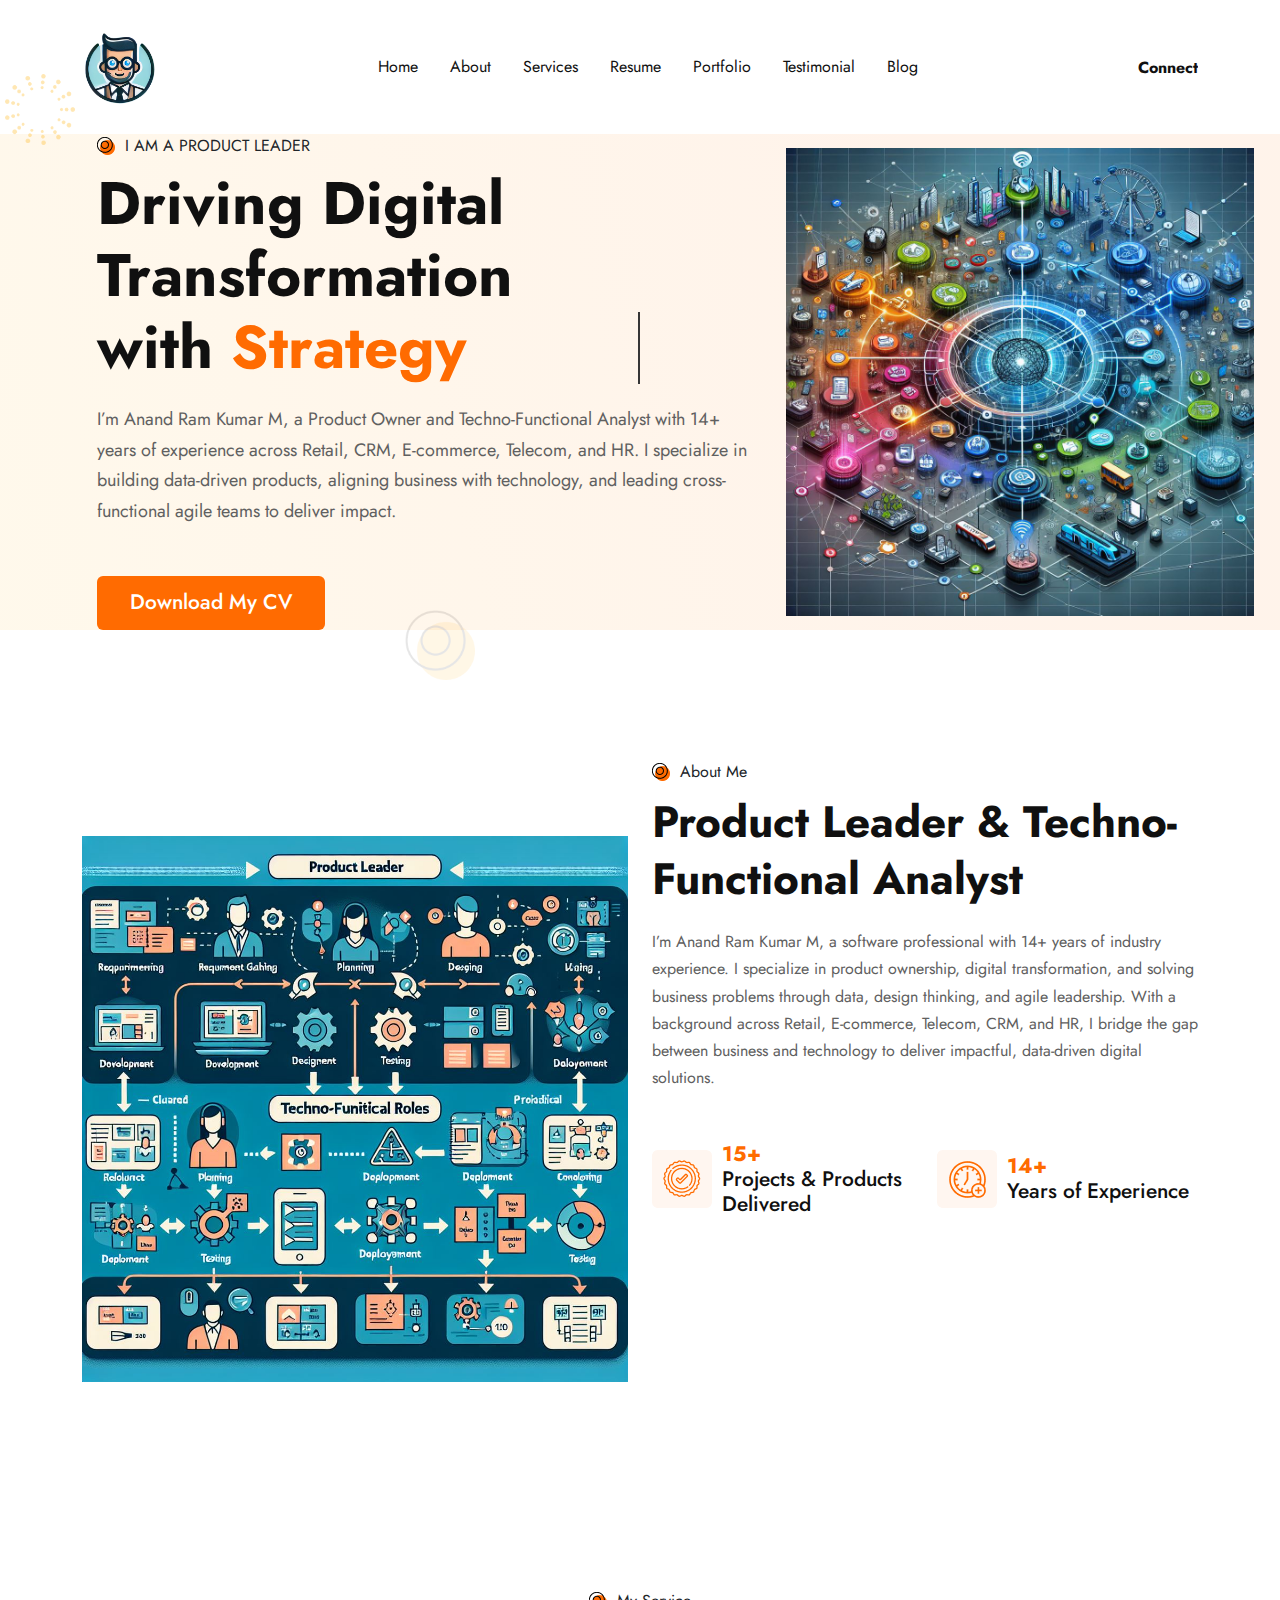
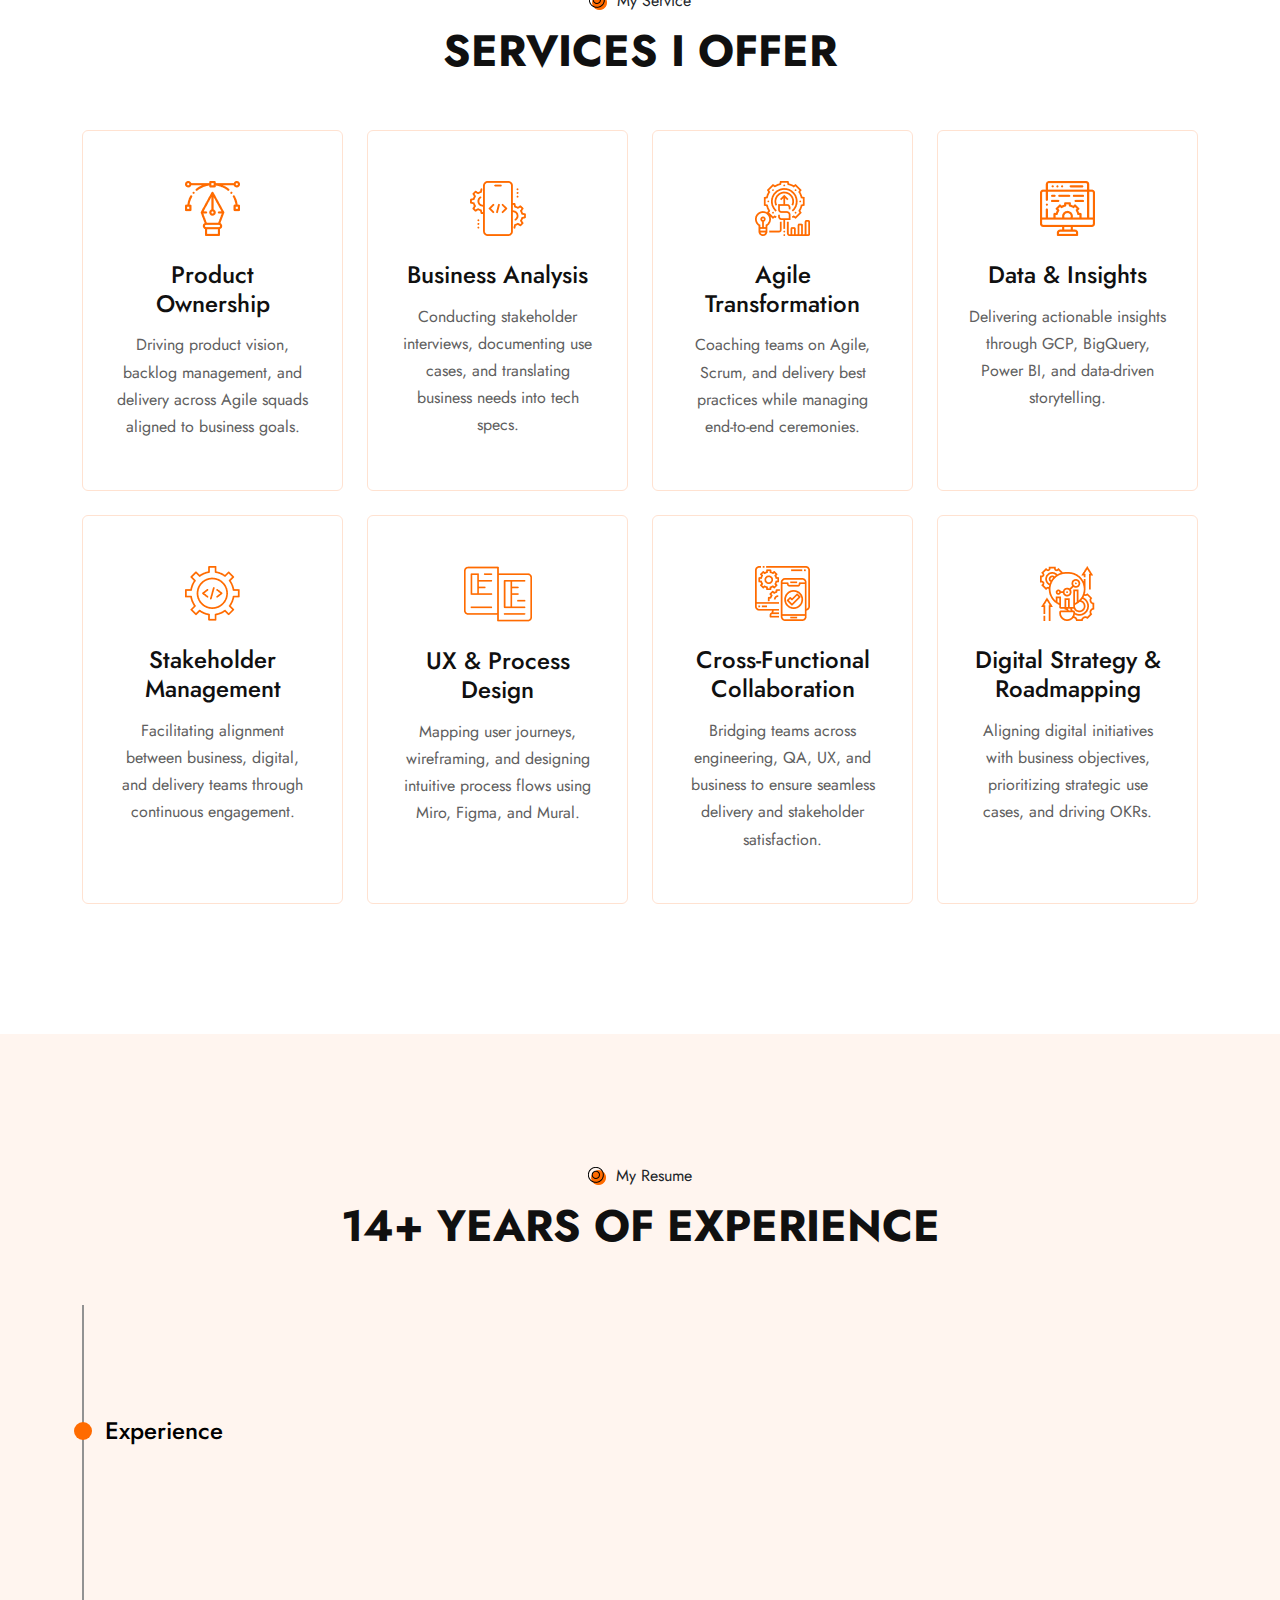
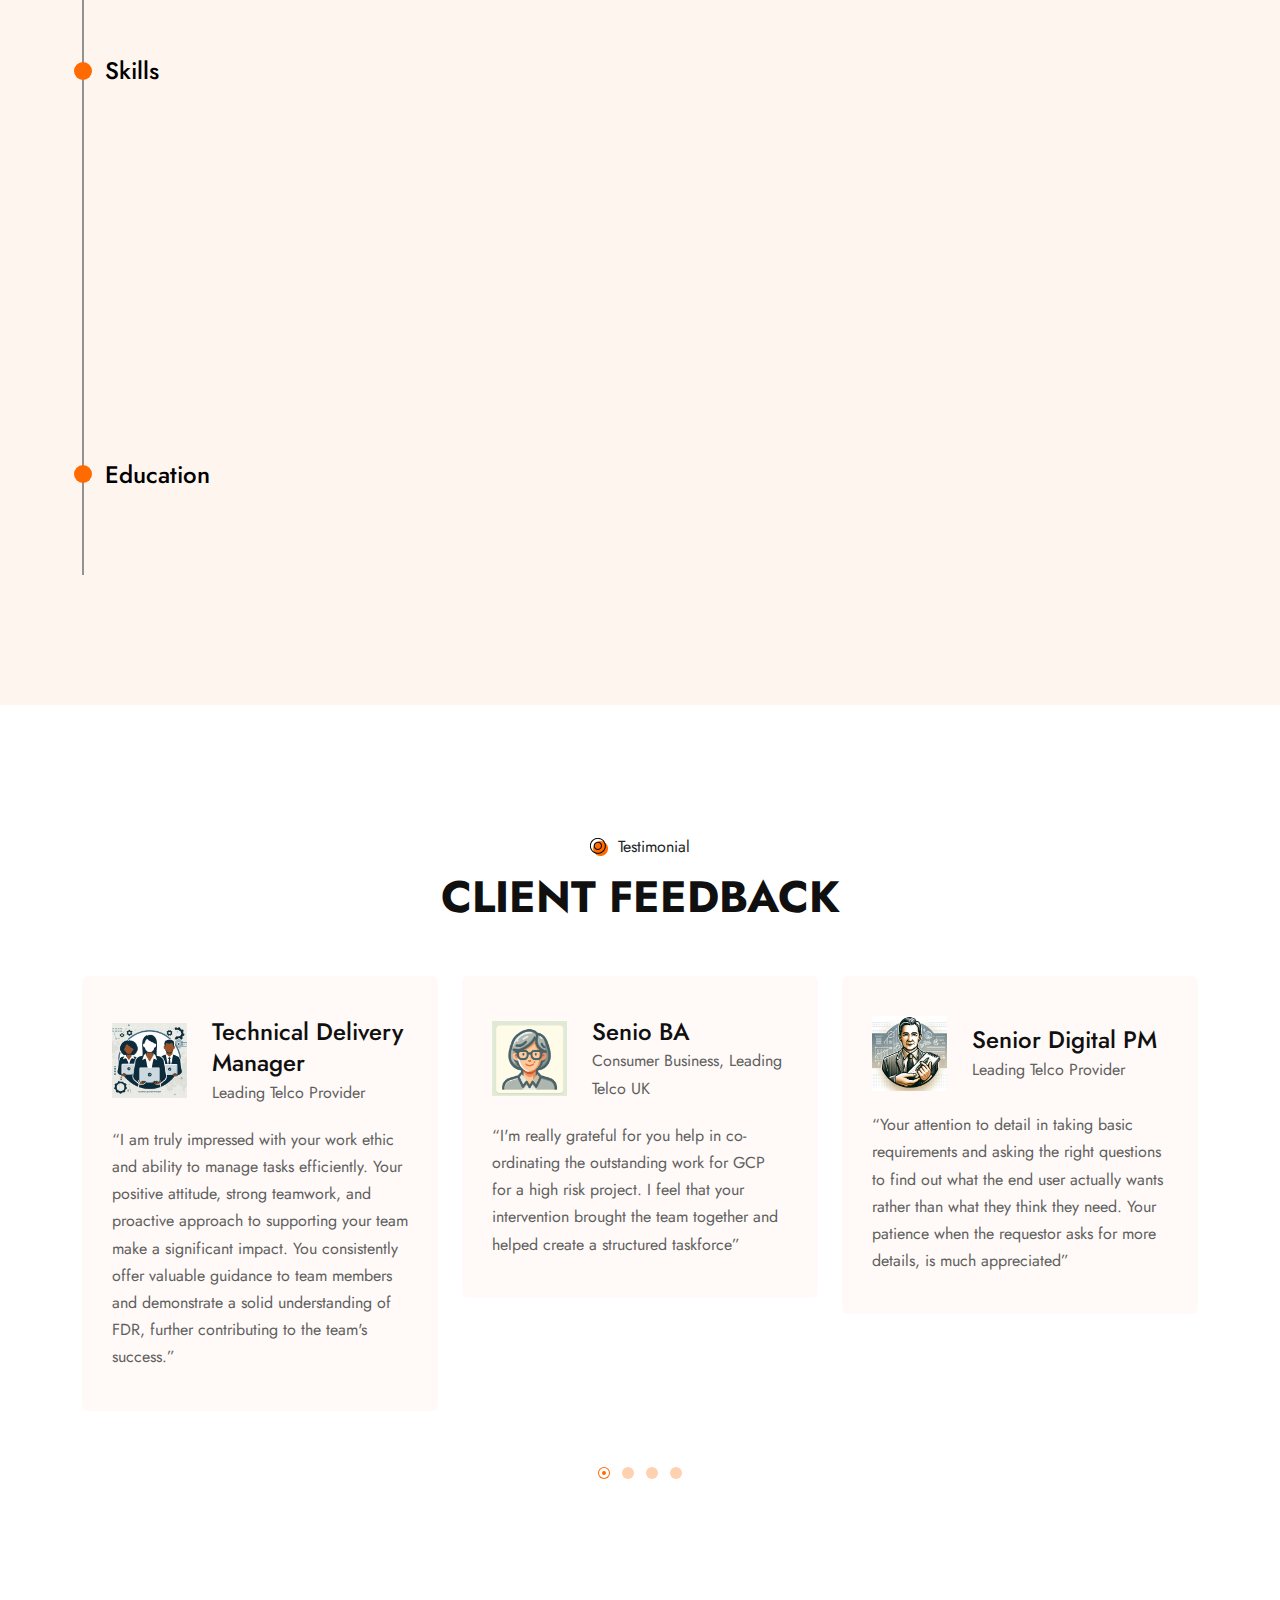
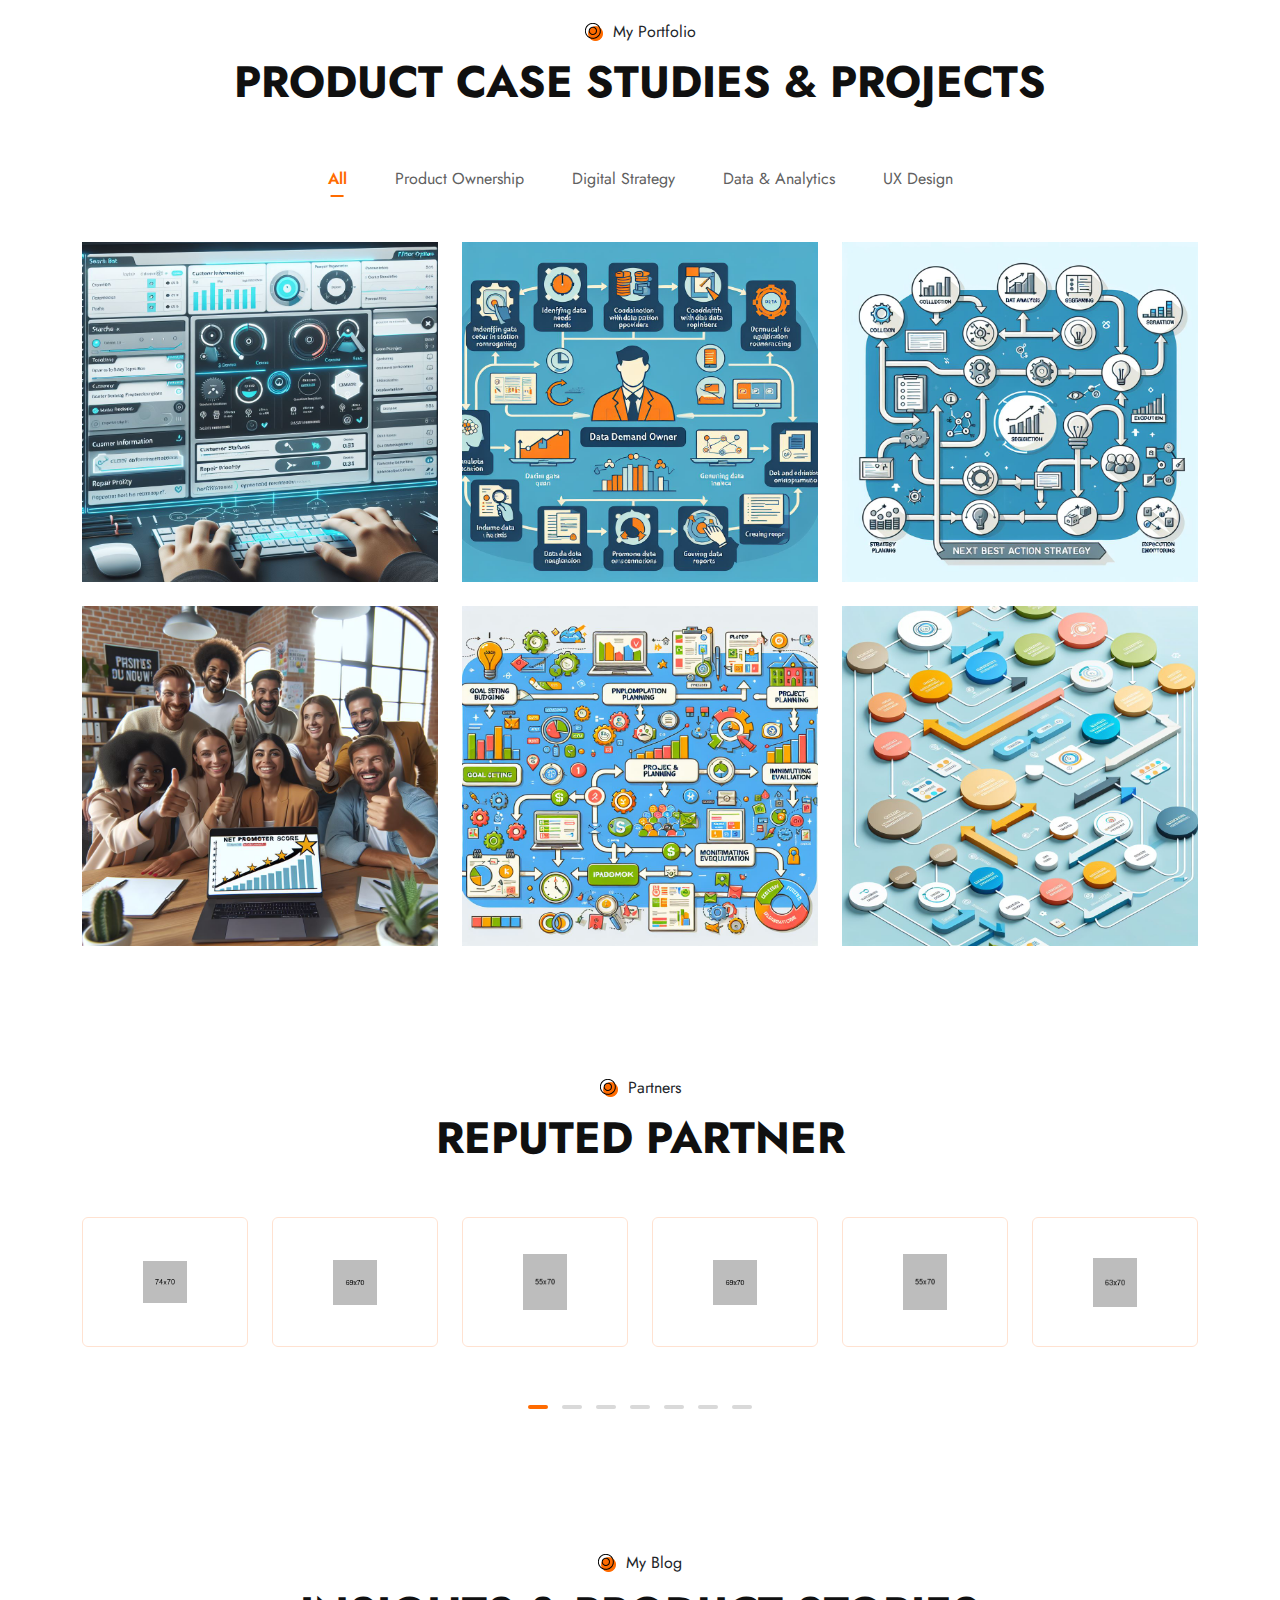
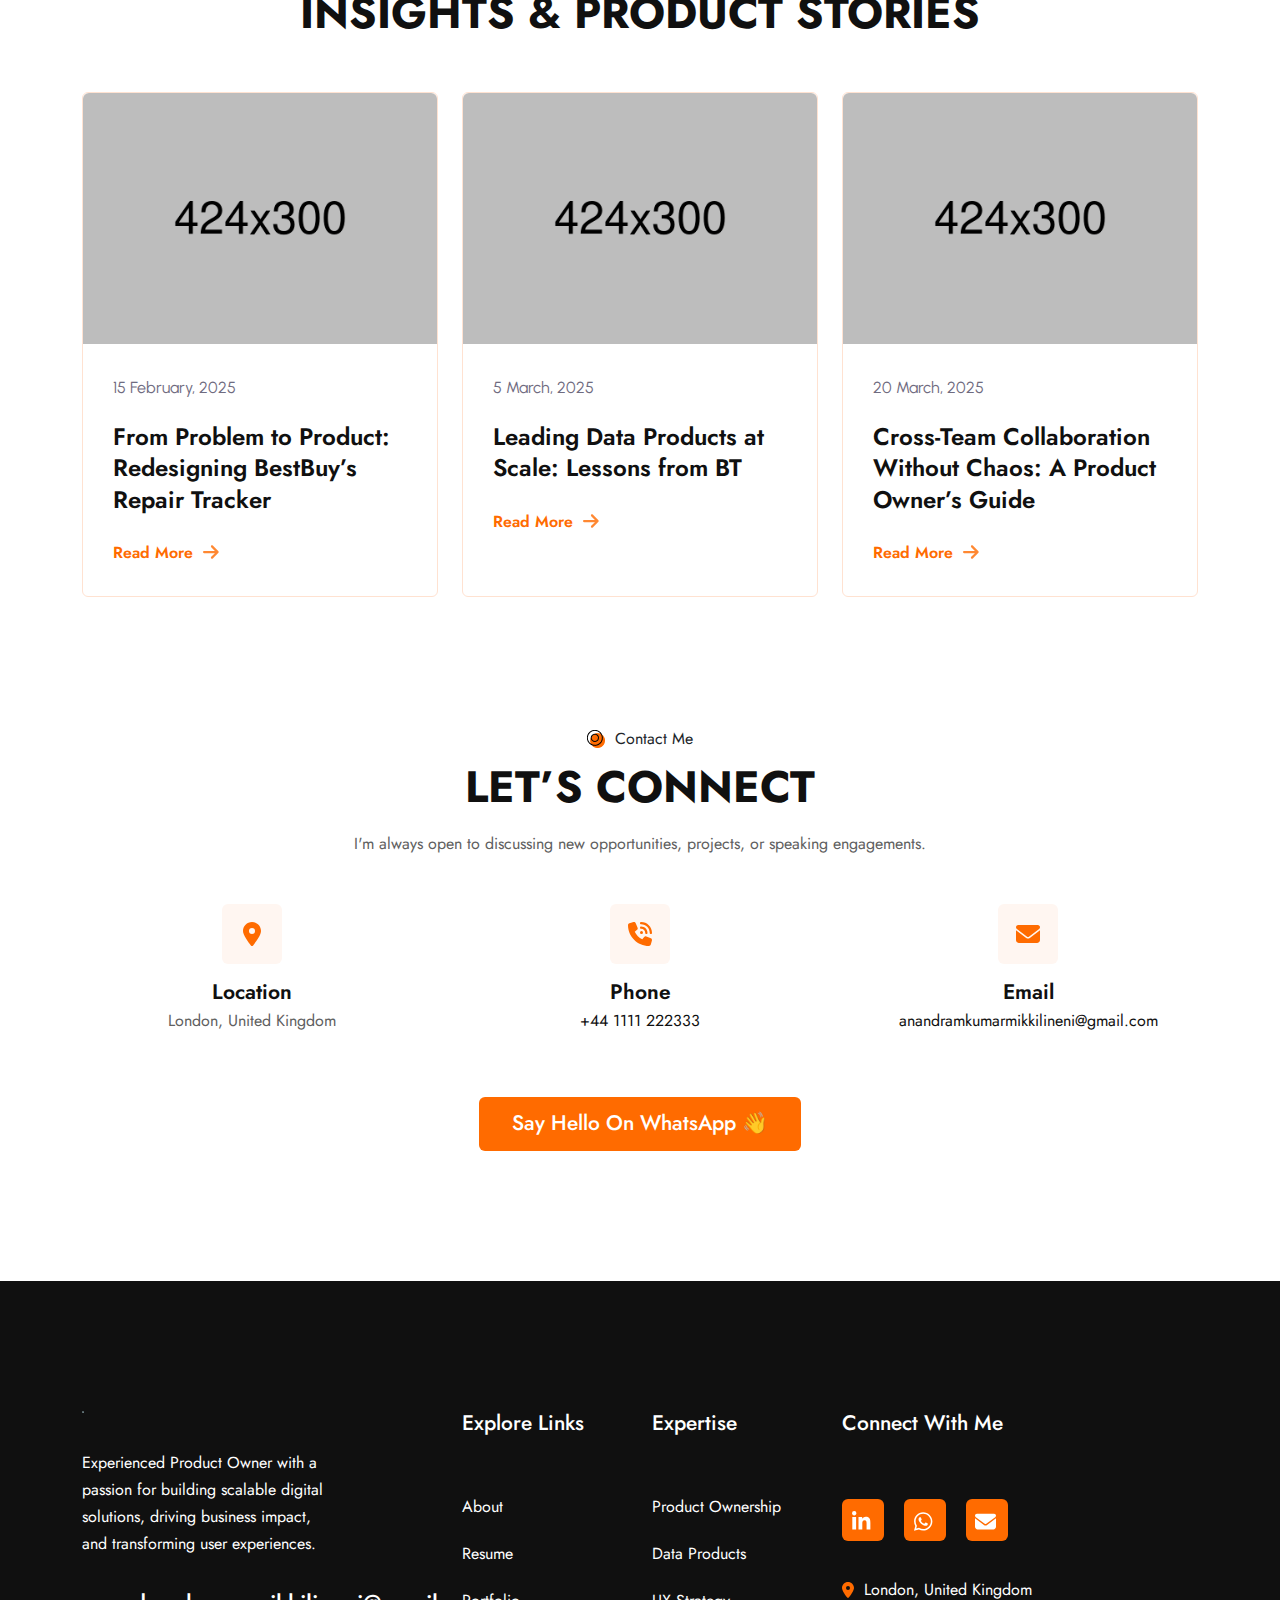
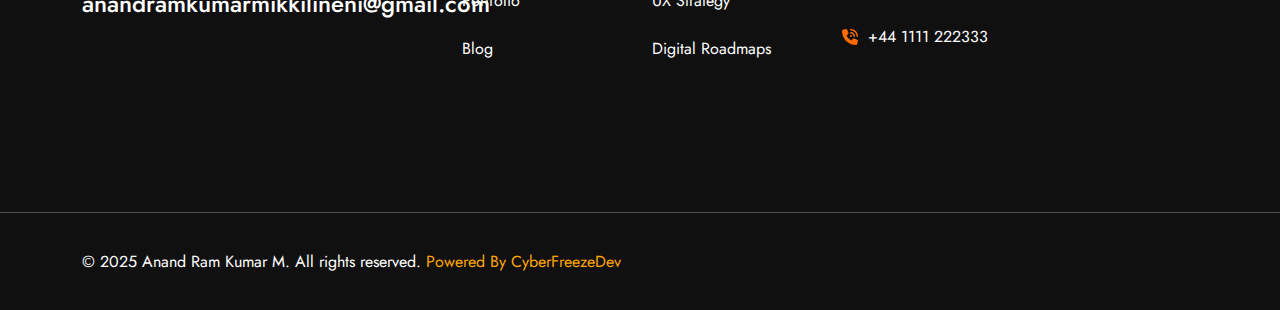
<file: index.html>
<!DOCTYPE html>
<html lang="en">

<head>
    <meta charset="UTF-8">
    <meta http-equiv="X-UA-Compatible" content="IE=edge">
    <meta name="viewport"
        content="width=device-width, user-scalable=no, initial-scale=1.0, maximum-scale=1.0, minimum-scale=1.0">

    <!-- Title -->
    <title>Anand Ram Kumar M – Product Owner | Digital Strategy | UX & Data</title>

    <!-- Meta Description -->
    <meta name="description" content="Anand Ram Kumar M is a seasoned Product Owner and Digital Strategist with 14+ years of experience across Retail, CRM, E-commerce, Telecom, and HR.">

    <!-- Keywords -->
    <meta name="keywords" content="Product Owner, Business Analyst, Digital Transformation, UX Strategy, Data Products, Anand Ram Kumar, Agile, Portfolio, Resume, Tech Consultant, AI Product, UK Product Owner, London Product Manager">

    <!-- Author -->
    <meta name="author" content="Anand Ram Kumar M">

    <!-- Favicon -->
    <link rel="icon" type="image/x-icon" href="img/favicon.ico">

    <!-- Open Graph for LinkedIn / Facebook -->
    <meta property="og:type" content="website">
    <meta property="og:title" content="Anand Ram Kumar M – Product Owner & Digital Strategist">
    <meta property="og:description" content="Driving growth through impactful digital products. Explore my portfolio, resume, and work in UX, AI, and data platforms.">
    <meta property="og:image" content="https://yourdomain.com/img/og-thumbnail.jpg"> <!-- replace with your real domain image -->
    <meta property="og:url" content="https://yourdomain.com">
    <meta property="og:site_name" content="Anand Ram Kumar M Portfolio">

    <!-- Twitter Card -->
    <meta name="twitter:card" content="summary_large_image">
    <meta name="twitter:title" content="Anand Ram Kumar M – Product Owner | Digital Strategy | UX & Data">
    <meta name="twitter:description" content="Explore the digital portfolio of Anand Ram Kumar M, showcasing 14+ years of product leadership, analytics, and design thinking.">
    <meta name="twitter:image" content="https://yourdomain.com/img/og-thumbnail.jpg"> <!-- replace with your real domain image -->

    <!-- Canonical -->
    <link rel="canonical" href="https://yourdomain.com">

    <!-- Google Fonts -->
    <link rel="preconnect" href="https://fonts.googleapis.com">
    <link rel="preconnect" href="https://fonts.gstatic.com" crossorigin>
    <link
        href="https://fonts.googleapis.com/css2?family=Jost:wght@200;300;400;500;600;700;800;900&family=Urbanist:wght@400;500;600;700&display=swap"
        rel="stylesheet">

    <!-- CSS Files -->
    <link rel="stylesheet" href="css/bootstrap.min.css">
    <link rel="stylesheet" href="css/magnific-popup.css">
    <link rel="stylesheet" href="css/owl.carousel.css">
    <link rel="stylesheet" href="css/owl.theme.default.min.css">
    <link rel="stylesheet" href="css/jquery.animatedheadline.css">
    <link rel="stylesheet" href="css/meanmenu.min.css">
    <link rel="stylesheet" href="css/imgal.min.css">
    <link rel="stylesheet" href="css/all.min.css">
    <link rel="stylesheet" href="css/aos.css">
    <link rel="stylesheet" href="css/normalize.css">
    <link rel="stylesheet" href="css/style.css">
    <link rel="stylesheet" href="css/responsive.css">

    <!-- Custom Inline Styles -->
    <style>
        .light-orange-bg-icon {
            background: #fff6f1;
            width: 60px;
            height: 60px;
            border-radius: 12px;
        }
    </style>
</head>


<body class="home-one-body">
    <main class="home overflow-x-hidden">
        <!-- start header -->
        <header class="bg-white header">
            <!-- mobile header nav -->
            <div class="mobile-menu d-block d-md-none">
                <nav>
                    <ul class="menu">
                        <li><a href="#home">Home</a>
                        </li>
                        <li><a href="#about">About</a></li>
                        <li><a href="#services">Services</a>
                        </li>
                        <li><a href="#resume">Resume</a></li>
                        <li><a href="#portfolio">Portfolio</a>
                        </li>
                        <li><a href="#testimonial">Testimonial</a>
                        </li>
                        <li><a href="#blog">Blog</a>
                        </li>
                        <li><a href="#contact">Contact</a></li>
                    </ul>
                </nav>
            </div>
            <div class="container d-none d-md-block">
                <div class="header-wrapper d-flex justify-content-between align-items-center">
                    <div class="logo">
                        <a href="index.html">
                            <img src="img/Anand-TheProductGuy.png" alt="logo" style="width: 75px; height: auto;">
                        </a>
                    </div>
                    <div class="header-menu-wrapper main-menu">
                        <!-- nav menu -->
                        <nav class="desktop-nav">
                            <ul class="header-menu d-flex flex-row justify-content-center menu">
                                <li class="px-2 px-lg-3 ">
                                    <a class="menu-link" href="#home">Home</a>
                                </li>
                                <li class="px-2 px-lg-3 ">
                                    <a class="menu-link" href="#about">About</a>
                                </li>
                                <li class="px-2 px-lg-3 ">
                                    <a class="menu-link" href="#services">Services</a>
                                </li>
                                <li class="px-2 px-lg-3 ">
                                    <a class="menu-link" href="#resume">Resume</a>
                                </li>
                                <li class="px-2 px-lg-3 ">
                                    <a class="menu-link" href="#portfolio">Portfolio</a>
                                </li>
                                <li class="px-2 px-lg-3 ">
                                    <a class="menu-link" href="#testimonial">Testimonial</a>
                                </li>
                                <li class="px-2 px-lg-3 ">
                                    <a class="menu-link" href="#blog">Blog</a>
                                </li>
                            </ul>
                        </nav>
                    </div>
                    <!-- header button -->
                    <div class="header-btn-wrapper">
                        <a class="btn orange-btn btn_effect" 
                           href="https://wa.me/441111111111" 
                           target="_blank" 
                           rel="noopener noreferrer">
                            <span class="z-1 position-relative">Connect</span>
                        </a>
                    </div>
                </div>
            </div>
        </header>
        <!-- end header -->
        <!-- start banner -->
        <section class="home-banner position-relative">
            <div class="container-fluid custom-container">
                <div class="row">
                    <div class="col-12">
                        <div class="home-banner-wrapper row align-items-center">
                            <div class="col-12 col-lg-6 col-xl-7 home-banner-text-col position-relative">
                                <div class="sub-heading d-flex align-items-center">
                                    <img src="img/orangeDot.png" alt="orange-dot">
                                    <p>I AM A PRODUCT LEADER</p>
                                </div>
                                <div class="animate-heading">
                                    <h1 class="black-color h1 home-one-title ah-headline">
                                        Driving Digital Transformation with 
                                        <span class="orange-color">
                                            <span class="ah-words-wrapper">
                                                <b class="is-visible">Strategy</b>
                                                <b>Product Vision</b>
                                                <b>Innovation</b>
                                            </span>
                                        </span>
                                        <br>
                                    </h1>
                                </div>
                                <p class="h5 line-height-7 mt-20 secondary-black fw-400">
                                    I’m Anand Ram Kumar M, a Product Owner and Techno-Functional Analyst with 14+ years of experience across Retail, CRM, E-commerce, Telecom, and HR. I specialize in building data-driven products, aligning business with technology, and leading cross-functional agile teams to deliver impact.
                                </p>
                                <a class="btn_effect btn home-banner-btn orange-btn mt-50" href="resume.html">
                                    <span class="z-1 position-relative">Download My CV</span>
                                </a>
                                <div class="banner-particle-one-container">
                                    <img class="position-absolute banner-particle-one d-none d-lg-inline"
                                        src="img/particleOne.png" alt="banner particle one">
                                </div>
                                <div class="banner-particle-two-container">
                                    <img class="position-absolute banner-particle-two delay-one"
                                        src="img/particleTwo.png" alt="banner particle two">
                                </div>
                            </div>
                            <div class="col-12 col-lg-6 col-xl-5 text-center position-relative home-banner-img-col">
                                <div class="banner-particle-one-container">
                                    <img class="position-absolute banner-particle-one d-lg-none"
                                        src="img/particleOne.png" alt="banner particle one">
                                </div>
        
                                <img class="position-absolute home-banner-shape bg-move-3d"
                                    src="img/homeNannerShape.png" alt="banner-shape">
                                <img class="img-fluid position-relative z-index-10 home-banner-img"
                                    src="img/Designer (4).jpeg" alt="Anand Ram Kumar Profile Image">
                            </div>
                        </div>
                    </div>
                </div>
            </div>
        </section>
        
        <!-- end home-banner -->
        <!-- start about me -->
        <section class="about">
            <div class="container">
                <div class="row">
                    <div class="col-12">
                        <div class="row align-items-center">
                            <div class="about-image-col col-12 col-lg-6 text-center">
                                <div class="img-overlay mx-auto mx-lg-0">
                                    <img class="img-fluid" src="img/Designer (5).jpeg" alt="about image">
                                </div>
                            </div>
                            <div class="about-text-col col-12 col-lg-6">
                                <div class="about-text-top">
                                    <div class="section-heading">
                                        <div class="sub-heading d-flex align-items-center">
                                            <img src="img/orangeDot.png" alt="orange-dot">
                                            <p>About Me</p>
                                        </div>
                                        <h2 class="black-color line-height-3 h2">
                                            Product Leader & Techno-Functional Analyst
                                        </h2>
                                    </div>
                                    <p class="secondary-black line-height-7 mt-20">
                                        I’m Anand Ram Kumar M, a software professional with 14+ years of industry experience. 
                                        I specialize in product ownership, digital transformation, and solving business problems through data, design thinking, and agile leadership. 
                                        With a background across Retail, E-commerce, Telecom, CRM, and HR, I bridge the gap between business and technology to deliver impactful, data-driven digital solutions.
                                    </p>
                                </div>
                                <div class="row row-mobile-margin gy-3 gy-sm-0 mt-50">
                                    <div class="col-12 col-sm-6 col-lg-6 d-flex align-items-center">
                                        <div class="mr-10">
                                            <img src="img/aboutIconOne.png" alt="about icon one">
                                        </div>
                                        <div class="about-complete-project">
                                            <h4 class="fw-700 orange-color h4"><span class="counter">15</span>+</h4>
                                            <h4 class="fw-500 black-color h4">Projects & Products Delivered</h4>
                                        </div>
                                    </div>
                                    <div class="col-12 col-sm-6 col-lg-6 d-flex align-items-center">
                                        <div class="mr-10">
                                            <img src="img/aboutIconTwo.png" alt="about icon two">
                                        </div>
                                        <div class="about-years-experience">
                                            <h4 class="fw-700 orange-color h4"><span class="counter">14</span>+</h4>
                                            <h4 class="fw-500 black-color h4">Years of Experience</h4>
                                        </div>
                                    </div>
                                </div>
                                <div data-aos="fade-up" data-aos-delay="0" data-aos-duration="1500"
                                    class="row flex-column row-mobile-margin mt-50">
                                    <div class="col-12 mb-0 mb-20 ">
                                        <div class="row">
                                            <div class="col-12 col-sm-6 col-lg-6">
                                                <div class="mb-20 d-flex align-items-center">
                                                    <i class="fa-regular fa-square-check mr-10 h6 orange-color"></i>
                                                    <p>Agile Product Leadership</p>
                                                </div>
                                            </div>
                                            <div class="col-12 col-sm-6 col-lg-6">
                                                <div class="mb-20 d-flex align-items-center">
                                                    <i class="fa-regular fa-square-check mr-10 h6 orange-color"></i>
                                                    <p>Stakeholder & Team Management</p>
                                                </div>
                                            </div>
                                        </div>
                                    </div>
                                    <div class="col-12">
                                        <div class="row">
                                            <div class="col-12 col-sm-6 col-lg-6">
                                                <div class="d-flex align-items-center mb-20">
                                                    <i class="fa-regular fa-square-check mr-10 h6 orange-color"></i>
                                                    <p>Data-Driven Decision Making</p>
                                                </div>
                                            </div>
                                            <div class="col-12 col-sm-6 col-lg-6">
                                                <div class="d-flex align-items-center">
                                                    <i class="fa-regular fa-square-check mr-10 h6 orange-color"></i>
                                                    <p>Cross-Functional Collaboration</p>
                                                </div>
                                            </div>
                                        </div>
                                    </div>
                                </div>
                                <a data-aos="fade-up" data-aos-delay="100" data-aos-duration="1500"
                                    class="btn btn_effect home-banner-btn orange-btn mt-50" href="resume.html"><span
                                        class="position-relative z-1">Download My CV</span>
                                </a>
                            </div>
                        </div>
                    </div>
                </div>
            </div>
        </section>
        
        <!-- end about me -->
        <!-- start services -->
        <section id="services" class="services">
            <div class="container">
                <div class="row">
                    <div class="col-12">
                        <div class="section-heading-middle">
                            <div class="sub-heading d-flex align-items-center mx-auto">
                                <img src="img/orangeDot.png" alt="orange-dot">
                                <p>My Service</p>
                            </div>
                            <h2 class="black-color line-height-3 h2 text-uppercase text-center">
                                Services I Offer
                            </h2>
                        </div>
                        <div class="service-grid-container mt-50 row-mobile-margin">
                            <div class="service-grid-item text-center">
                                <img class="service-item-img" src="img/serviceOne.png" alt="service-img-one">
                                <h3 class="h3 fw-500 service-item-heading black-color">Product Ownership</h3>
                                <p class="p service-item-paragraph secondary-black fw-400 line-height-7">
                                    Driving product vision, backlog management, and delivery across Agile squads aligned to business goals.
                                </p>
                            </div>
                            <div class="service-grid-item text-center">
                                <img class="service-item-img" src="img/serviceTwo.png" alt="service-img-two">
                                <h3 class="h3 fw-500 service-item-heading black-color">Business Analysis</h3>
                                <p class="p service-item-paragraph secondary-black fw-400 line-height-7">
                                    Conducting stakeholder interviews, documenting use cases, and translating business needs into tech specs.
                                </p>
                            </div>
                            <div class="service-grid-item text-center">
                                <img class="service-item-img" src="img/serviceThree.png" alt="service-img-three">
                                <h3 class="h3 fw-500 service-item-heading black-color">Agile Transformation</h3>
                                <p class="p service-item-paragraph secondary-black fw-400 line-height-7">
                                    Coaching teams on Agile, Scrum, and delivery best practices while managing end-to-end ceremonies.
                                </p>
                            </div>
                            <div class="service-grid-item text-center">
                                <img class="service-item-img" src="img/serviceFour.png" alt="service-img-four">
                                <h3 class="h3 fw-500 service-item-heading black-color">Data & Insights</h3>
                                <p class="p service-item-paragraph secondary-black fw-400 line-height-7">
                                    Delivering actionable insights through GCP, BigQuery, Power BI, and data-driven storytelling.
                                </p>
                            </div>
                            <div class="service-grid-item text-center">
                                <img class="service-item-img" src="img/serviceFive.png" alt="service-img-five">
                                <h3 class="h3 fw-500 service-item-heading black-color">Stakeholder Management</h3>
                                <p class="p service-item-paragraph secondary-black fw-400 line-height-7">
                                    Facilitating alignment between business, digital, and delivery teams through continuous engagement.
                                </p>
                            </div>
                            <div class="service-grid-item text-center">
                                <img class="service-item-img" src="img/serviceSix.png" alt="service-img-six">
                                <h3 class="h3 fw-500 service-item-heading black-color">UX & Process Design</h3>
                                <p class="p service-item-paragraph secondary-black fw-400 line-height-7">
                                    Mapping user journeys, wireframing, and designing intuitive process flows using Miro, Figma, and Mural.
                                </p>
                            </div>
                            <div class="service-grid-item text-center">
                                <img class="service-item-img" src="img//serviceSeven.png" alt="service-img-seven">
                                <h3 class="h3 fw-500 service-item-heading black-color">Cross-Functional Collaboration</h3>
                                <p class="p service-item-paragraph secondary-black fw-400 line-height-7">
                                    Bridging teams across engineering, QA, UX, and business to ensure seamless delivery and stakeholder satisfaction.
                                </p>
                            </div>
                            <div class="service-grid-item text-center">
                                <img class="service-item-img" src="img/serviceEight.png" alt="service-img-eight">
                                <h3 class="h3 fw-500 service-item-heading black-color">Digital Strategy & Roadmapping</h3>
                                <p class="p service-item-paragraph secondary-black fw-400 line-height-7">
                                    Aligning digital initiatives with business objectives, prioritizing strategic use cases, and driving OKRs.
                                </p>
                            </div>
                        </div>
                    </div>
                </div>
            </div>
        </section>
        
        <!-- end services -->
        <!-- start resume -->
 <section id="resume" class="resume">
    <div class="container">
        <div class="row">
            <div class="col-12">
                <div class="resume-wrapper">
                    <div class="section-heading-middle">
                        <div class="sub-heading d-flex align-items-center mx-auto">
                            <img src="img/orangeDot.png" alt="orange-dot">
                            <p>My Resume</p>
                        </div>
                        <h2 class="black-color line-height-3 h2 text-uppercase text-center">
                            14+ YEARS OF EXPERIENCE
                        </h2>
                    </div>
                    <div class="row mt-50 row-mobile-margin">
                        <div class="col-12 col-lg-2">
                            <div class="resume-topics h-100 flex-column justify-content-center position-relative">
                                <h3 class="h3 line-height-3 resume-topic-item resume-topic-one fw-500 text-black position-absolute">
                                    Experience
                                </h3>
                                <h3 class="h3 line-height-3 resume-topic-item resume-topic-two fw-500 text-black position-absolute">
                                    Skills
                                </h3>
                                <h3 class="h3 line-height-3 resume-topic-item resume-topic-three fw-500 text-black position-absolute">
                                    Education
                                </h3>
                            </div>
                        </div>
                        <div class="col-12 col-lg-10">

                            <!-- EXPERIENCE FIRST -->
                            <div data-aos="fade-up" data-aos-delay="100" data-aos-duration="800" class="resume-education bg-white">
                                <div class="row">
                                    <div class="col-lg-4 resume-first-item">
                                        <h4 class="h4 text-black fw-500">Product Owner / Lead BA</h4>
                                        <p class="p secondary-black fw-400 line-height-7 mt-10">BT Group (2022 – Present)</p>
                                        <p class="p secondary-black fw-400 line-height-7 mt-20">
                                            Leading Data Product strategy, managed 300+ requests, £2M+ cross-charge revenue. Aligned squads with stakeholders.
                                        </p>
                                    </div>
                                    <div class="col-lg-4 resume-second-item">
                                        <h4 class="h4 text-black fw-500">Sr. Digital Business Analyst</h4>
                                        <p class="p secondary-black fw-400 line-height-7 mt-10">Alirity Ltd / BT (2021 – 2022)</p>
                                        <p class="p secondary-black fw-400 line-height-7 mt-20">
                                            Drove marketing transformation, documented NBA journeys, led stakeholder workshops and model integration planning.
                                        </p>
                                    </div>
                                    <div class="col-lg-4 resume-third-item">
                                        <h4 class="h4 text-black fw-500">Product Owner / Manager</h4>
                                        <p class="p secondary-black fw-400 line-height-7 mt-10">TCS / BestBuy.com (2018 – 2021)</p>
                                        <p class="p secondary-black fw-400 line-height-7 mt-20">
                                            Uplifted Repair Tracker UX, improved NPS by 35%, led agile squads, API integrations, and backlog grooming.
                                        </p>
                                    </div>
                                </div>
                            </div>

                            <!-- SKILLS IN THE MIDDLE -->
                            <div data-aos="fade-up" data-aos-delay="200" data-aos-duration="800" class="resume-skills bg-white mt-4">
                                <div class="row">
                                    <div class="col-lg-4 resume-first-item">
                                        <h4 class="h4 text-black fw-500">Product & Analysis</h4>
                                        <div class="row mt-10 justify-content-between">
                                            <p class="col-10 p secondary-black fw-400 line-height-7 skill-name position-relative">Product Management</p>
                                            <p class="col-2 p secondary-black fw-400 line-height-7">95%</p>
                                        </div>
                                        <div class="row justify-content-between mt-10">
                                            <p class="p col-10 secondary-black fw-400 line-height-7 skill-name position-relative">Agile / Scrum / Kanban</p>
                                            <p class="p col-2 secondary-black fw-400 line-height-7">90%</p>
                                        </div>
                                        <div class="row justify-content-between mt-10">
                                            <p class="p col-10 secondary-black fw-400 line-height-7 skill-name position-relative">Business Analysis</p>
                                            <p class="p col-2 secondary-black fw-400 line-height-7">92%</p>
                                        </div>
                                    </div>
                                    <div class="col-lg-4 resume-second-item">
                                        <h4 class="h4 text-black fw-500">Tools & Platforms</h4>
                                        <div class="row mt-10 justify-content-between">
                                            <p class="col-10 p secondary-black fw-400 line-height-7 skill-name position-relative">GCP / BigQuery</p>
                                            <p class="col-2 p secondary-black fw-400 line-height-7">85%</p>
                                        </div>
                                        <div class="row justify-content-between mt-10">
                                            <p class="p col-10 secondary-black fw-400 line-height-7 skill-name position-relative">Power BI / Looker</p>
                                            <p class="p col-2 secondary-black fw-400 line-height-7">88%</p>
                                        </div>
                                        <div class="row justify-content-between mt-10">
                                            <p class="p col-10 secondary-black fw-400 line-height-7 skill-name position-relative">Jira / Confluence</p>
                                            <p class="p col-2 secondary-black fw-400 line-height-7">90%</p>
                                        </div>
                                    </div>
                                    <div class="col-lg-4 resume-third-item">
                                        <h4 class="h4 text-black fw-500">Technical & UX</h4>
                                        <div class="row mt-10 justify-content-between">
                                            <p class="col-10 p secondary-black fw-400 line-height-7 skill-name position-relative">Python / SQL</p>
                                            <p class="col-2 p secondary-black fw-400 line-height-7">80%</p>
                                        </div>
                                        <div class="row justify-content-between mt-10">
                                            <p class="p col-10 secondary-black fw-400 line-height-7 skill-name position-relative">Figma / Miro / Mural</p>
                                            <p class="p col-2 secondary-black fw-400 line-height-7">85%</p>
                                        </div>
                                        <div class="row justify-content-between mt-10">
                                            <p class="p col-10 secondary-black fw-400 line-height-7 skill-name position-relative">Postman / API Testing</p>
                                            <p class="p col-2 secondary-black fw-400 line-height-7">88%</p>
                                        </div>
                                    </div>
                                </div>
                            </div>

                            <!-- EDUCATION LAST -->
                            <div data-aos="fade-up" data-aos-delay="300" data-aos-duration="800" class="resume-education mt-4 bg-white">
                                <div class="row">
                                    <div class="col-lg-4 resume-first-item">
                                        <h4 class="h4 text-black fw-500">MSc Business Analytics</h4>
                                        <p class="p secondary-black fw-400 line-height-7 mt-10">Aston Business School, UK (2021 – 2022)</p>
                                        <p class="p secondary-black fw-400 line-height-7 mt-20">
                                            Python, R, SPSS, Big Data, Decision Models, Digital Marketing.
                                        </p>
                                    </div>
                                    <div class="col-lg-4 resume-second-item">
                                        <h4 class="h4 text-black fw-500">MS Software Engineering</h4>
                                        <p class="p secondary-black fw-400 line-height-7 mt-10">VIT University, India (2004 – 2009)</p>
                                        <p class="p secondary-black fw-400 line-height-7 mt-20">
                                            Java, Oracle, Software Design, Process Improvement.
                                        </p>
                                    </div>
                                    <div class="col-lg-4 resume-third-item">
                                        <h4 class="h4 text-black fw-500">High School</h4>
                                        <p class="p secondary-black fw-400 line-height-7 mt-10">Rajiv School of Excellence (2002 – 2004)</p>
                                        <p class="p secondary-black fw-400 line-height-7 mt-20">
                                            85% in 10th Grade and 87.5% in 12th Grade.
                                        </p>
                                    </div>
                                </div>
                            </div>

                        </div> <!-- col-10 -->
                    </div>
                </div>
            </div>
        </div>
    </div>
</section>

        
        <!-- end resume -->
        <!-- start testimonial -->
        <section id="testimonial" class="testimonial">
            <div class="container">
                <div class="row">
                    <div class="col-12">
                        <div class="testimonial-wrapper">
                            <div class="section-heading-middle">
                                <div class="sub-heading d-flex align-items-center mx-auto">
                                    <img src="img/orangeDot.png" alt="orange-dot">
                                    <p>Testimonial</p>
                                </div>
                                <h2 class="black-color line-height-3 h2 text-uppercase text-center">
                                    Client Feedback
                                </h2>
                            </div>
                            <div class="testimonial-list-container row-mobile-margin mt-50">
                                <div class="owl-carousel owl-theme">
                                    <div class="item">
                                        <div class="testimonial-card">
                                            <div class="bio d-flex align-items-center">
                                                <img class="bio-img" src="img/Senior_BA_Persona.jpeg" alt="testimonial-image">
                                                <div>
                                                    <h3 class="h3 fw-500 line-height-3 black-color">Senio BA</h3>
                                                    <p class="p fw-400 line-height-7 secondary-black">Consumer Business, Leading Telco UK</p>
                                                </div>
                                            </div>
                                            <p class="p line-height-7 fw-400 secondary-black mt-20">
                                                “I'm really grateful for you help in co-ordinating the outstanding work for GCP for a high risk project. I feel that your intervention brought the team together and helped create a structured taskforce”
                                            </p>
                                        </div>
                                    </div>
                                    <div class="item">
                                        <div class="testimonial-card">
                                            <div class="bio d-flex align-items-center">
                                                <img class="bio-img" src="img/Senior_PM_Persona.jpeg" alt="testimonial-image">
                                                <div>
                                                    <h3 class="h3 fw-500 line-height-3 black-color">Senior Digital PM</h3>
                                                    <p class="p fw-400 line-height-7 secondary-black">Leading Telco Provider</p>
                                                </div>
                                            </div>
                                            <p class="p line-height-7 fw-400 secondary-black mt-20">
                                                “Your attention to detail in taking basic requirements and asking the right questions to find out what the end user actually wants rather than what they think they need. Your patience when the requestor asks for more details, is much appreciated”
                                            </p>
                                        </div>
                                    </div>
                                    <div class="item">
                                        <div class="testimonial-card">
                                            <div class="bio d-flex align-items-center">
                                                <img class="bio-img" src="img/Data_Architect_Persona.jpeg" alt="testimonial-image">
                                                <div>
                                                    <h3 class="h3 fw-500 line-height-3 black-color">Cloud Data Architect</h3>
                                                    <p class="p fw-400 line-height-7 secondary-black">Leading Telco Provider</p>
                                                </div>
                                            </div>
                                            <p class="p line-height-7 fw-400 secondary-black mt-20">
                                                “You have been extremely meticulous about the tasks that you perform; I appreciate your ability in steering the conversation in right track and your minute considerations at each and every aspect related to solution delivery to ensure that we are always on track and highlight any impediments well in advance so that we capture the concise and precise Business Requirements is quite commendable.”
                                            </p>
                                        </div>
                                    </div>
                                    <div class="item">
                                        <div class="testimonial-card">
                                            <div class="bio d-flex align-items-center">
                                                <img class="bio-img" src="img/TDM_Persona.jpeg" alt="testimonial-image">
                                                <div>
                                                    <h3 class="h3 fw-500 line-height-3 black-color">Technical Delivery Manager</h3>
                                                    <p class="p fw-400 line-height-7 secondary-black">Leading Telco Provider</p>
                                                </div>
                                            </div>
                                            <p class="p line-height-7 fw-400 secondary-black mt-20">
                                                “I am truly impressed with your work ethic and ability to manage tasks efficiently. Your positive attitude, strong teamwork, and proactive approach to supporting your team make a significant impact. You consistently offer valuable guidance to team members and demonstrate a solid understanding of FDR, further contributing to the team's success.”
                                            </p>
                                        </div>
                                    </div>
                                </div> <!-- owl-carousel -->
                            </div>
                        </div>
                    </div>
                </div>
            </div>
        </section>
        
        <!-- end testimonial -->
        <!-- start portfolio gallery -->
        <section id="portfolio" class="portfolio">
            <div class="container">
                <div class="row">
                    <div class="col-12">
                        <div class="portfolio-wrapper">
                            <div class="section-heading-middle">
                                <div class="sub-heading d-flex align-items-center mx-auto">
                                    <img src="img/orangeDot.png" alt="orange-dot">
                                    <p>My Portfolio</p>
                                </div>
                                <h2 class="black-color line-height-3 h2 text-uppercase text-center">
                                    PRODUCT CASE STUDIES & PROJECTS
                                </h2>
                            </div>
                            <div class="mt-50 row-mobile-margin">
                                <div class="controls d-flex justify-content-center flex-wrap gap-1 gap-lg-4 mb-45">
                                    <button type="button" class="control filter btn .outline-0 border-0 secondary-black" data-filter=".all">All</button>
                                    <button type="button" class="control filter btn .outline-0 border-0 secondary-black" data-filter=".product">Product Ownership</button>
                                    <button type="button" class="control filter btn .outline-0 border-0 secondary-black" data-filter=".strategy">Digital Strategy</button>
                                    <button type="button" class="control filter btn .outline-0 border-0 secondary-black" data-filter=".data">Data & Analytics</button>
                                    <button type="button" class="control filter btn .outline-0 border-0 secondary-black" data-filter=".ux">UX Design</button>
                                </div>
        
                                <div class="portfolio-massonary-container">
                                    <div class="portfolio-massonary-items mix product all position-relative">
                                        <div class="modal fade" id="portfolioModalOne" tabindex="-1" aria-hidden="true">
                                            <div class="modal-dialog modal-dialog-centered justify-content-center">
                                                <div>
                                                    <button type="button" class="btn-close mb-10 btn" data-bs-dismiss="modal" aria-label="Close"></button>
                                                    <img class="img-fluid" src="img/Repair_Tracker.jpeg" alt="portfolio img">
                                                </div>
                                            </div>
                                        </div>
                                        <img class="img-fluid" src="img/Repair_Tracker.jpeg" alt="portfolio img">
                                        <div class="portfolio-card-overlay w-100 position-absolute top-0"></div>
                                        <div class="d-flex w-100 position-absolute bottom-0 left-0 justify-content-center align-items-center">
                                            <div class="position-absolute mx-auto portfolio-card-overlay-contents">
                                                <p class="text-white fw-400 line-height-7">Product Ownership</p>
                                                <a data-bs-toggle="modal" data-bs-target="#portfolioModalOne" href="#portfolioOne" class="h4 text-white fw-600 line-height-3">
                                                    Repair Tracker – UX & Process Uplift at BestBuy
                                                </a>
                                            </div>
                                        </div>
                                    </div>
        
                                    <div class="portfolio-massonary-items mix data all position-relative">
                                        <div class="modal fade" id="portfolioModalTwo" tabindex="-1" aria-hidden="true">
                                            <div class="modal-dialog modal-dialog-centered justify-content-center">
                                                <div>
                                                    <button type="button" class="btn-close mb-10 btn" data-bs-dismiss="modal" aria-label="Close"></button>
                                                    <img class="img-fluid" src="img/portfolioTwo.png" alt="portfolio img">
                                                </div>
                                            </div>
                                        </div>
                                        <img class="img-fluid" src="img/Designer.jpeg" alt="portfolio img">
                                        <div class="portfolio-card-overlay w-100 position-absolute top-0"></div>
                                        <div class="d-flex w-100 position-absolute bottom-0 left-0 justify-content-center align-items-center">
                                            <div class="position-absolute mx-auto portfolio-card-overlay-contents">
                                                <p class="text-white fw-400 line-height-7">Data & Analytics</p>
                                                <a data-bs-toggle="modal" data-bs-target="#portfolioModalTwo" href="#portfolioTwo" class="h4 text-white fw-600 line-height-3">
                                                    Data Demand Owner / Lead BA @ BT
                                                </a>
                                            </div>
                                        </div>
                                    </div>
        
                                    <div class="portfolio-massonary-items mix strategy ux all position-relative">
                                        <div class="modal fade" id="portfolioModalThree" tabindex="-1" aria-hidden="true">
                                            <div class="modal-dialog modal-dialog-centered justify-content-center">
                                                <div>
                                                    <button type="button" class="btn-close mb-10 btn" data-bs-dismiss="modal" aria-label="Close"></button>
                                                    <img class="img-fluid" src="img/portfolioThree.png" alt="portfolio img">
                                                </div>
                                            </div>
                                        </div>
                                        <img class="img-fluid" src="img/NBA_Process_Map.jpeg" alt="portfolio img">
                                        <div class="portfolio-card-overlay w-100 position-absolute top-0"></div>
                                        <div class="d-flex w-100 position-absolute bottom-0 left-0 justify-content-center align-items-center">
                                            <div class="position-absolute mx-auto portfolio-card-overlay-contents">
                                                <p class="text-white fw-400 line-height-7">Digital Strategy</p>
                                                <a data-bs-toggle="modal" data-bs-target="#portfolioModalThree" href="#portfolioThree" class="h4 text-white fw-600 line-height-3">
                                                    NBA Process Mapping for BT Marketing
                                                </a>
                                            </div>
                                        </div>
                                    </div>
        
                                    <div class="portfolio-massonary-items mix ux all position-relative">
                                        <div class="modal fade" id="portfolioModalFour" tabindex="-1" aria-hidden="true">
                                            <div class="modal-dialog modal-dialog-centered justify-content-center">
                                                <div>
                                                    <button type="button" class="btn-close mb-10 btn" data-bs-dismiss="modal" aria-label="Close"></button>
                                                    <img class="img-fluid" src="img/NPS.jpeg" alt="portfolio img">
                                                </div>
                                            </div>
                                        </div>
                                        <img class="img-fluid" src="img/NPS.jpeg" alt="portfolio img">
                                        <div class="portfolio-card-overlay w-100 position-absolute top-0"></div>
                                        <div class="d-flex w-100 position-absolute bottom-0 left-0 justify-content-center align-items-center">
                                            <div class="position-absolute mx-auto portfolio-card-overlay-contents">
                                                <p class="text-white fw-400 line-height-7">UX & Business Analysis</p>
                                                <a data-bs-toggle="modal" data-bs-target="#portfolioModalFour" href="#portfolioFour" class="h4 text-white fw-600 line-height-3">
                                                    Improved NPS score to 35%
                                                </a>
                                            </div>
                                        </div>
                                    </div>
        
                                    <div class="portfolio-massonary-items mix product strategy all position-relative">
                                        <div class="modal fade" id="portfolioModalFive" tabindex="-1" aria-hidden="true">
                                            <div class="modal-dialog modal-dialog-centered justify-content-center">
                                                <div>
                                                    <button type="button" class="btn-close mb-10 btn" data-bs-dismiss="modal" aria-label="Close"></button>
                                                    <img class="img-fluid" src="img/AnnualPlans_Transformation.jpeg" alt="portfolio img">
                                                </div>
                                            </div>
                                        </div>
                                        <img class="img-fluid" src="img/AnnualPlans_Transformation.jpeg" alt="portfolio img">
                                        <div class="portfolio-card-overlay w-100 position-absolute top-0"></div>
                                        <div class="d-flex w-100 position-absolute bottom-0 left-0 justify-content-center align-items-center">
                                            <div class="position-absolute mx-auto portfolio-card-overlay-contents">
                                                <p class="text-white fw-400 line-height-7">Product Strategy</p>
                                                <a data-bs-toggle="modal" data-bs-target="#portfolioModalFive" href="#portfolioFive" class="h4 text-white fw-600 line-height-3">
                                                    BRP & Annual Planning Framework @ BT
                                                </a>
                                            </div>
                                        </div>
                                    </div>
        
                                    <div class="portfolio-massonary-items mix data all position-relative">
                                        <div class="modal fade" id="portfolioModalSix" tabindex="-1" aria-hidden="true">
                                            <div class="modal-dialog modal-dialog-centered justify-content-center">
                                                <div>
                                                    <button type="button" class="btn-close mb-10 btn" data-bs-dismiss="modal" aria-label="Close"></button>
                                                    <img class="img-fluid" src="img/Feature.jpeg" alt="portfolio img">
                                                </div>
                                            </div>
                                        </div>
                                        <img class="img-fluid" src="img/Feature.jpeg" alt="portfolio img">
                                        <div class="portfolio-card-overlay w-100 position-absolute top-0"></div>
                                        <div class="d-flex w-100 position-absolute bottom-0 left-0 justify-content-center align-items-center">
                                            <div class="position-absolute mx-auto portfolio-card-overlay-contents">
                                                <p class="text-white fw-400 line-height-7">Data Engineering Support</p>
                                                <a data-bs-toggle="modal" data-bs-target="#portfolioModalSix" href="#portfolioSix" class="h4 text-white fw-600 line-height-3">
                                                    Enabling Feature Selection for ML Models
                                                </a>
                                            </div>
                                        </div>
                                    </div>
        
                                    <!-- You can continue mapping other portfolio items similarly... -->
        
                                </div> <!-- /.portfolio-massonary-container -->
                            </div>
                        </div>
                    </div>
                </div>
            </div>
        </section>
        
        <!-- end portfolio gallery -->
        <!-- start partners -->
        <section class="partners">
            <div class="container">
                <div class="row">
                    <div class="col-12">
                        <div class="partners-wrapper">
                            <div class="section-heading-middle">
                                <div class="sub-heading d-flex align-items-center mx-auto">
                                    <img src="img/orangeDot.png" alt="orange-dot">
                                    <p>Partners</p>
                                </div>
                                <h2 class="black-color line-height-3 h2 text-uppercase text-center">
                                    REPUTED PARTNER
                                </h2>
                            </div>
                            <div class="partner-list-container row-mobile-margin mt-50">
                                <div class="owl-carousel owl-theme">
                                    <div class="item">
                                        <div class="partner-card">
                                            <img class="text-center img-fluid partner-img" src="img/partnerOne.png"
                                                alt="partner-image">
                                        </div>
                                    </div>
                                    <div class="item">
                                        <div class="partner-card">
                                            <img class="text-center img-fluid partner-img" src="img/partnerTwo.png"
                                                alt="partner-image">
                                        </div>
                                    </div>
                                    <div class="item">
                                        <div class="partner-card">
                                            <img class="text-center img-fluid partner-img" src="img/partnerThree.png"
                                                alt="partner-image">
                                        </div>
                                    </div>
                                    <div class="item">
                                        <div class="partner-card">
                                            <img class="text-center img-fluid partner-img" src="img/partnerFour.png"
                                                alt="partner-image">
                                        </div>
                                    </div>
                                    <div class="item">
                                        <div class="partner-card">
                                            <img class="text-center img-fluid partner-img" src="img/partnerFive.png"
                                                alt="partner-image">
                                        </div>
                                    </div>
                                    <div class="item">
                                        <div class="partner-card">
                                            <img class="text-center img-fluid partner-img" src="img/partnerOne.png"
                                                alt="partner-image">
                                        </div>
                                    </div>
                                    <div class="item">
                                        <div class="partner-card">
                                            <img class="text-center img-fluid partner-img" src="img/partnerTwo.png"
                                                alt="partner-image">
                                        </div>
                                    </div>
                                </div>
                            </div>
                        </div>
                    </div>
                </div>
            </div>
        </section>
        <!-- end partners -->
        <!-- start blog -->
        <section id="blog" class="blogs">
            <div class="container">
                <div class="row">
                    <div class="col-12">
                        <div class="blogs-wrapper">
                            <div class="section-heading-middle">
                                <div class="sub-heading d-flex align-items-center mx-auto">
                                    <img src="img/orangeDot.png" alt="orange-dot">
                                    <p>My Blog</p>
                                </div>
                                <h2 class="black-color line-height-3 h2 text-uppercase text-center">
                                    INSIGHTS & PRODUCT STORIES
                                </h2>
                            </div>
                            <div class="blogs-container row-mobile-margin mt-50">
        
                                <!-- Blog 1 -->
                                <div class="card p-0 blog-card">
                                    <div data-bs-toggle="modal" data-bs-target="#blogModalOne" class="img-overlay">
                                        <img src="img/blogOne.png" class="card-img-top img-fluid blog-card-img" alt="blog image">
                                    </div>
                                    <div class="card-body blog-card-body">
                                        <p class="p font-urbanist line-height-7 blog-card-date fw-400 mb-20">15 February, 2025</p>
                                        <a data-bs-toggle="modal" data-bs-target="#blogModalOne" href="#blogModalOne">
                                            <span class="card-title h3 fw-600 line-height-3 black-color">
                                                From Problem to Product: Redesigning BestBuy’s Repair Tracker
                                            </span>
                                        </a>
                                        <a data-bs-toggle="modal" data-bs-target="#blogModalOne" href="#blogModalOne">
                                            <div class="blog-card-btn d-flex align-items-center mt-4">
                                                <span class="blog-card-btn-text mr-10 fw-600 line-height-7 orange-color">
                                                    Read More
                                                </span>
                                                <i class="fa-solid fa-arrow-right"></i>
                                            </div>
                                        </a>
                                    </div>
                                </div>
        
                                <!-- Blog 2 -->
                                <div class="card p-0 blog-card">
                                    <div data-bs-toggle="modal" data-bs-target="#blogModalTwo" class="img-overlay">
                                        <img src="img/blogTwo.png" class="card-img-top img-fluid blog-card-img" alt="blog image">
                                    </div>
                                    <div class="card-body blog-card-body">
                                        <p class="p font-urbanist line-height-7 blog-card-date fw-400 mb-20">5 March, 2025</p>
                                        <a data-bs-toggle="modal" data-bs-target="#blogModalTwo" href="#blogModalTwo">
                                            <span class="card-title h3 fw-600 line-height-3 black-color">
                                                Leading Data Products at Scale: Lessons from BT
                                            </span>
                                        </a>
                                        <a data-bs-toggle="modal" data-bs-target="#blogModalTwo" href="#blogModalTwo">
                                            <div class="blog-card-btn d-flex align-items-center mt-4">
                                                <span class="blog-card-btn-text mr-10 fw-600 line-height-7 orange-color">
                                                    Read More
                                                </span>
                                                <i class="fa-solid fa-arrow-right"></i>
                                            </div>
                                        </a>
                                    </div>
                                </div>
        
                                <!-- Blog 3 -->
                                <div class="card p-0 blog-card">
                                    <div data-bs-toggle="modal" data-bs-target="#blogModalThree" class="img-overlay">
                                        <img src="img/blogThree.png" class="card-img-top img-fluid blog-card-img" alt="blog image">
                                    </div>
                                    <div class="card-body blog-card-body">
                                        <p class="p font-urbanist line-height-7 blog-card-date fw-400 mb-20">20 March, 2025</p>
                                        <a data-bs-toggle="modal" data-bs-target="#blogModalThree" href="#blogModalThree">
                                            <span class="card-title h3 fw-600 line-height-3 black-color">
                                                Cross-Team Collaboration Without Chaos: A Product Owner’s Guide
                                            </span>
                                        </a>
                                        <a data-bs-toggle="modal" data-bs-target="#blogModalThree" href="#blogModalThree">
                                            <div class="blog-card-btn d-flex align-items-center mt-4">
                                                <span class="blog-card-btn-text mr-10 fw-600 line-height-7 orange-color">
                                                    Read More
                                                </span>
                                                <i class="fa-solid fa-arrow-right"></i>
                                            </div>
                                        </a>
                                    </div>
                                </div>
        
                            </div> <!-- /.blogs-container -->
                        </div>
                    </div>
                </div>
            </div>
        </section>
        
        <!-- end blog -->
        <!-- start contact -->
        <!-- <section id="contact" class="home-contact">
            <div class="container">
                <div class="row">
                    <div class="col-12">
                        <div class="home-contact-wrapper">
                            <div class="section-heading-middle">
                                <div class="sub-heading d-flex align-items-center mx-auto">
                                    <img src="img/orangeDot.png" alt="orange-dot">
                                    <p>My Contact</p>
                                </div>
                                <h2 class="black-color line-height-3 h2 text-uppercase text-center">
                                    I WANT TO HEAR FROM YOU
                                </h2>
                            </div>
                            <div class="home-contact-info-container row row-mobile-margin mt-50 align-items-start">
                                <div class="col-12 col-md-8">
                                    <form>
                                        <div class="row g-4">
                                            <div class="col-12 col-sm-6">
                                                <input type="text" class="form-control home-contact-input"
                                                    placeholder="Your Name">
                                            </div>
                                            <div class="col-12 col-sm-6">
                                                <input type="email" class="form-control home-contact-input"
                                                    placeholder="Your Email">
                                            </div>
                                            <div class="col-12 col-sm-6">
                                                <input type="tel" class="form-control home-contact-input"
                                                    placeholder="Your phone">
                                            </div>
                                            <div class="col-12 col-sm-6">
                                                <input type="text" class="form-control home-contact-input"
                                                    placeholder="Subject">
                                            </div>
                                            <div class="col-12">
                                                <textarea placeholder="Message"
                                                    class="form-control home-contact-input"></textarea>
                                            </div>
                                            <div class="col-12">
                                                <div class="col-12">
                                                    <button type="submit"
                                                        class="btn orange-btn btn_effect row-mobile-margin mt-30"><span
                                                            class="z-1 position-relative">Send Me
                                                            Message</span></button>
                                                </div>
                                            </div>
                                        </div>
                                    </form>
                                </div>
                                <div class="col-12 col-md-4 home-contact-icon-container">
                                    <div class="row row-mobile-margin gy-3 gy-sm-0">
                                        <div class="col-12 d-flex align-items-center">
                                            <div class="mr-10">
                                                <div class="light-orange-bg-icon">
                                                    <i class="fa-solid fa-location-dot orange-color"></i>
                                                </div>
                                            </div>
                                            <div class="about-complete-project">
                                                <h4 class="fw-500 black-color h4">Address</h4>
                                                <p class="fw-400 secondary-black">
                                                    <a href="geo:377749">
                                                        202 Dog Hill Lane Beloit, KS 67420
                                                    </a>
                                                </p>
                                            </div>
                                        </div>
                                        <div class="col-12 d-flex align-items-center row-mobile-margin mt-50">
                                            <div class="mr-10">
                                                <div class="light-orange-bg-icon">
                                                    <i class="fa-solid fa-phone-volume orange-color"></i>
                                                </div>
                                            </div>
                                            <div class="about-years-experience">
                                                <h4 class="fw-500 black-color h4">Phone</h4>
                                                <p class="fw-400 secondary-black">
                                                    <a href="tel:01589634755">+01589634755</a>
                                                </p>
                                            </div>
                                        </div>
                                        <div class="col-12 d-flex align-items-center row-mobile-margin mt-50">
                                            <div class="mr-10">
                                                <div class="light-orange-bg-icon">
                                                    <i class="fa-solid fa-envelope orange-color"></i>
                                                </div>
                                            </div>
                                            <div class="about-years-experience">
                                                <h4 class="fw-500 black-color h4">Email</h4>
                                                <p class="fw-400 secondary-black">
                                                    <a href="mailto:credesign@gmail.com">
                                                        credesign@gmail.com
                                                    </a>
                                                </p>
                                            </div>
                                        </div>
                                    </div>
                                </div>
                            </div>
                        </div>
                    </div>
                </div>
            </div>
        </section> -->
        <section id="contact" class="home-contact">
            <div class="container">
                <div class="row justify-content-center">
                    <div class="col-12 text-center">
                        <div class="home-contact-wrapper">
                            <div class="section-heading-middle mb-4">
                                <div class="sub-heading d-flex align-items-center justify-content-center mb-2">
                                    <img src="img/orangeDot.png" alt="orange-dot">
                                    <p>Contact Me</p>
                                </div>
                                <h2 class="black-color line-height-3 h2 text-uppercase">LET’S CONNECT</h2>
                                <p class="p secondary-black fw-400 mt-3 mb-4">
                                    I'm always open to discussing new opportunities, projects, or speaking engagements.
                                </p>
                            </div>
        
                            <div class="row justify-content-center text-center gy-5 gx-5">
                                <!-- Location -->
                                <div class="col-12 col-md-4">
                                    <div class="mb-3">
                                        <div class="light-orange-bg-icon d-inline-flex align-items-center justify-content-center rounded-2 p-3">
                                            <i class="fa-solid fa-location-dot orange-color fa-xl"></i>
                                        </div>
                                    </div>
                                    <h4 class="fw-600 black-color mb-1">Location</h4>
                                    <p class="fw-400 secondary-black">London, United Kingdom</p>
                                </div>
        
                                <!-- Phone -->
                                <div class="col-12 col-md-4">
                                    <div class="mb-3">
                                        <div class="light-orange-bg-icon d-inline-flex align-items-center justify-content-center rounded-2 p-3">
                                            <i class="fa-solid fa-phone-volume orange-color fa-xl"></i>
                                        </div>
                                    </div>
                                    <h4 class="fw-600 black-color mb-1">Phone</h4>
                                    <p class="fw-400 secondary-black">
                                        <a href="tel:+441111111111">+44 1111 222333</a>
                                    </p>
                                </div>
        
                                <!-- Email -->
                                <div class="col-12 col-md-4">
                                    <div class="mb-3">
                                        <div class="light-orange-bg-icon d-inline-flex align-items-center justify-content-center rounded-2 p-3">
                                            <i class="fa-solid fa-envelope orange-color fa-xl"></i>
                                        </div>
                                    </div>
                                    <h4 class="fw-600 black-color mb-1">Email</h4>
                                    <p class="fw-400 secondary-black">
                                        <a href="mailto:anandramkumarmikkilineni@gmail.com">anandramkumarmikkilineni@gmail.com</a>
                                    </p>
                                </div>
                            </div>
        
                            <div class="mt-5 text-center">
                                <a href="https://wa.me/441111111111" target="_blank" class="btn btn_effect orange-btn mt-3">
                                    <span class="position-relative z-1">Say Hello on WhatsApp 👋</span>
                                </a>
                            </div>
        
                        </div>
                    </div>
                </div>
            </div>
        </section>
        
        
        <!-- end contact -->
        <!-- start footer -->
        <section class="footer">
            <div class="footer-wrapper">
                <div class="footer-top">
                    <div class="container">
                        <div class="row">
                            <!-- Logo & Intro -->
                            <div class="col-12 col-sm-6 col-lg-4 mt-5 mt-lg-0">
                                <div class="footer-col-one">
                                    <img src="img/Anand-TheProductGuy.png" class="footer-logo" alt="footer logo" alt="logo" style="width:2px; height: auto;">

                                    
                                    <p class="p text-white line-height-7 mb-30 footer-col-one-texts">
                                        Experienced Product Owner with a passion for building scalable digital solutions, driving business impact, and transforming user experiences.
                                    </p>
                                    <h3 class="h3 fw-500 line-height-3 text-white fw-500">
                                        anandramkumarmikkilineni@gmail.com
                                    </h3>
                                </div>
                            </div>
        
                            <!-- Navigation -->
                            <div class="col-6 col-sm-6 col-lg-2 mt-5 mt-lg-0">
                                <h4 class="h4 fw-500 text-white">Explore Links</h4>
                                <div class="footer-col-links">
                                    <ul class="footer-col-link-container">
                                        <li class="footer-link-item">
                                            <a class="fw-400 p line-height-7 text-white" href="#about">About</a>
                                        </li>
                                        <li class="footer-link-item">
                                            <a class="fw-400 p line-height-7 text-white" href="#resume">Resume</a>
                                        </li>
                                        <li class="footer-link-item">
                                            <a class="fw-400 p line-height-7 text-white" href="#portfolio">Portfolio</a>
                                        </li>
                                        <li class="footer-link-item">
                                            <a class="fw-400 p line-height-7 text-white" href="#blog">Blog</a>
                                        </li>
                                    </ul>
                                </div>
                            </div>
        
                            <!-- Services -->
                            <div class="col-6 col-sm-6 col-lg-2 mt-5 mt-lg-0">
                                <h4 class="h4 fw-500 text-white">Expertise</h4>
                                <div class="footer-col-links">
                                    <ul class="footer-col-link-container">
                                        <li class="footer-link-item">
                                            <a class="fw-400 p line-height-7 text-white" href="#services">Product Ownership</a>
                                        </li>
                                        <li class="footer-link-item">
                                            <a class="fw-400 p line-height-7 text-white" href="#services">Data Products</a>
                                        </li>
                                        <li class="footer-link-item">
                                            <a class="fw-400 p line-height-7 text-white" href="#services">UX Strategy</a>
                                        </li>
                                        <li class="footer-link-item">
                                            <a class="fw-400 p line-height-7 text-white" href="#services">Digital Roadmaps</a>
                                        </li>
                                    </ul>
                                </div>
                            </div>
        
                            <!-- Social & Contact -->
                            <div class="col-12 col-sm-6 col-lg-4 mt-5 mt-lg-0">
                                <h4 class="h4 fw-500 text-white">Connect With Me</h4>
                                <div class="footer-social-media">
                                    <ul class="footer-social-container d-flex align-items-center mb-35">
                                        <li class="footer-social-item-2">
                                            <a href="https://www.linkedin.com/in/anand-ram-kumar-mikkilineni-5365993a/" target="_blank">
                                                <div class="orange-bg-icon">
                                                    <i class="fa-brands fa-linkedin-in text-white h4"></i>
                                                </div>
                                            </a>
                                        </li>
                                        <li class="footer-social-item-2">
                                            <a href="https://wa.me/+441111111111" target="_blank">
                                                <div class="orange-bg-icon">
                                                    <i class="fa-brands fa-whatsapp text-white h4"></i>
                                                </div>
                                            </a>
                                        </li>
                                        <li class="footer-social-item-2">
                                            <a href="mailto:anandramkumarmikkilineni@gmail.com">
                                                <div class="orange-bg-icon">
                                                    <i class="fa-solid fa-envelope text-white h4"></i>
                                                </div>
                                            </a>
                                        </li>
                                    </ul>
                                </div>
                                <div class="footer-contact">
                                    <div class="footer-contact-item d-flex align-items-center mb-20">
                                        <i class="fa-solid fa-location-dot footer-contact-icon mr-10 orange-color"></i>
                                        <p class="p text-white line-height-7 fw-400">
                                            London, United Kingdom
                                        </p>
                                    </div>
                                    <div class="footer-contact-item d-flex align-items-center mb-20">
                                        <i class="fa-solid fa-phone-volume footer-contact-icon mr-10 orange-color"></i>
                                        <p>
                                            <a class="p text-white line-height-7 fw-400" href="tel:+441111111111">
                                                +44 1111 222333
                                            </a>
                                        </p>
                                    </div>
                                </div>
                            </div>
                        </div> <!-- /.row -->
                    </div> <!-- /.container -->
                </div> <!-- /.footer-top -->
        
                <!-- Bottom Footer -->
                <div class="footer-bottom">
                    <div class="container">
                        <div class="footer-bottom-container">
                            <div class="row">
                                <div class="footerbottom-left col-12 col-sm-6 text-start">
                                    <p class="p text-white line-height-7">
                                        &copy; 2025 Anand Ram Kumar M. All rights reserved. <a href="https://CyberFreezeDev.com" style="color: orange;" target="_blank">Powered By CyberFreezeDev</a>
                                    </p>
                                </div>
                                <div class="footerbottom-right col-12 col-sm-6 text-sm-end">
                                    <!-- <ul class="d-flex justify-content-sm-end gap-4">
                                        <li>
                                            <a class="text-white p" href="termsandconditions.html">Terms & Conditions</a>
                                        </li>
                                        <li>
                                            <a class="text-white p" href="privacypolicy.html">Privacy Policy</a>
                                        </li>
                                    </ul> -->
                                </div>
                            </div>
                        </div>
                    </div>
                </div> <!-- /.footer-bottom -->
            </div>
        </section>
        
        <!-- end footer -->
    </main>
    <!-- Preloader -->
    <div class="loader-mask">
        <div class="loader">
            <div></div>
            <div></div>
        </div>
    </div>

    <!-- Jquery script -->
    <script src="js/jquery-3.6.4.min.js"></script>
    <!-- Bootstrap Script -->
    <script src="js/bootstrap.min.js"></script>
    <!-- Magnific-popup script -->
    <script src="js/jquery.magnific-popup.min.js"></script>
    <!-- Owl carousel script -->
    <script src="js/owl.carousel.min.js"></script>
    <!-- MeanMenu script -->
    <script src="js/jquery.meanmenu.js"></script>
    <!-- Line progressbar script -->
    <script src="js/jquery.lineProgressbar.js"></script>
    <!-- Multi animated counter -->
    <script src="js/multi-animated-counter.js"></script>
    <!-- One page nav script -->
    <script src="js/onepageNav.js"></script>
    <!-- font awesome script -->
    <script src="js/all.min.js"></script>
    <!-- AOS script -->
    <script src="js/aos.js"></script>
    <!-- Animated headline script -->
    <script src="js/jquery.animatedheadline.min.js"></script>
    <!-- mixitup -->
    <script src="js/mixitup.min.js"></script>
    <!-- jQuery Counterup -->
    <script src="js/jquery.waypoints.min.js"></script>
    <script src="js/jquery.counterup.min.js"></script>
    <!-- Main JS script -->
    <script src="js/main.js"></script>
</body>

</html>
</file>
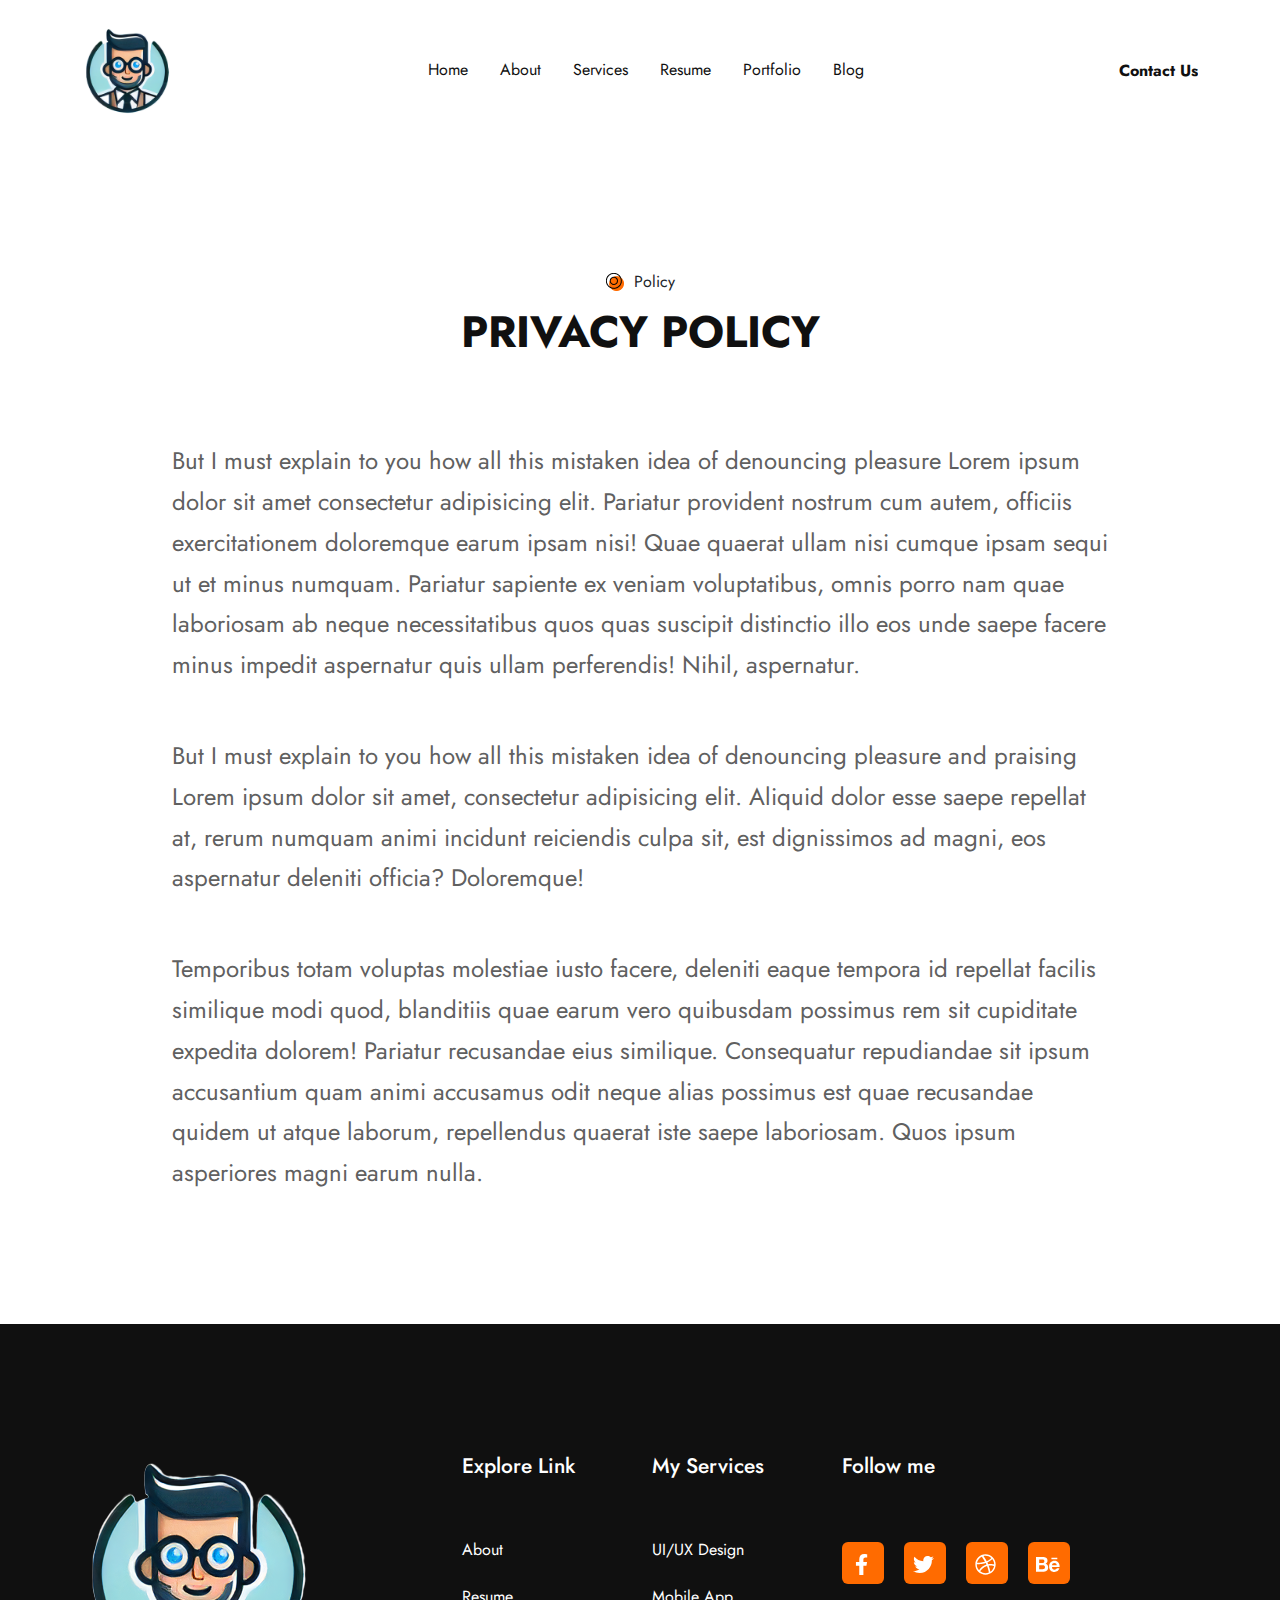
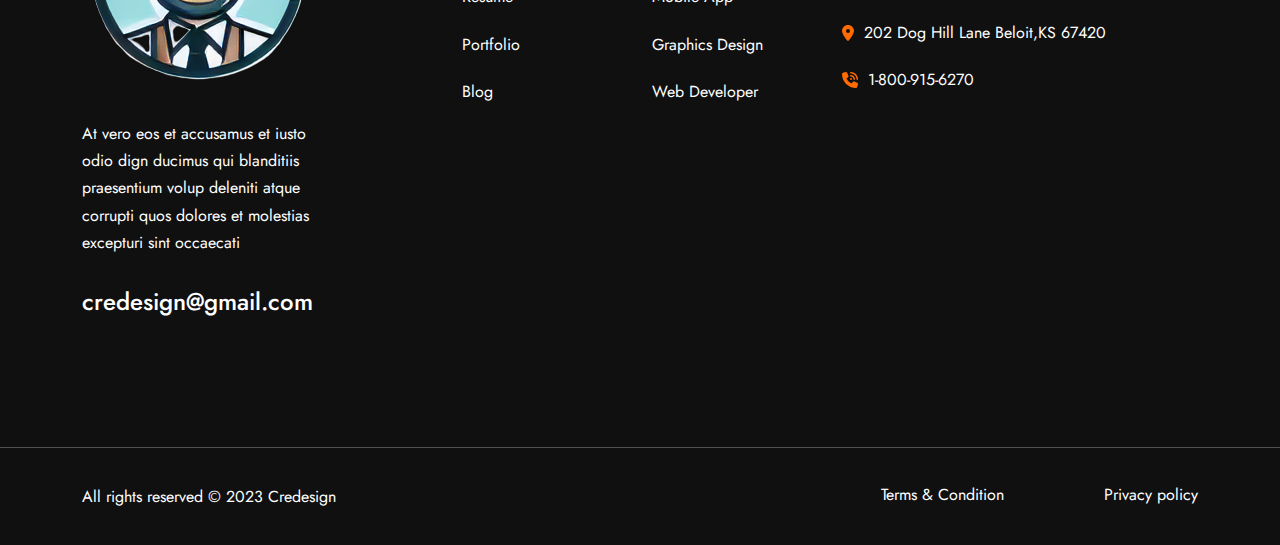
<file: privacypolicy.html>
<!DOCTYPE html>
<html lang="en">

<head>
    <meta charset="UTF-8">
    <meta http-equiv="X-UA-Compatible" content="IE=edge">
    <meta name="viewport"
        content="width=device-width, user-scalable=no, initial-scale=1.0, maximum-scale=1.0, minimum-scale=1.0">
    <title>Privacy Policy</title>
    <!-- Favicon -->
    <link rel="icon" type="image/x-icon" href="img/favicon.ico">
    <!-- Fonts (google font) -->
    <link rel="preconnect" href="https://fonts.googleapis.com">
    <link rel="preconnect" href="https://fonts.gstatic.com" crossorigin>
    <link
        href="https://fonts.googleapis.com/css2?family=Jost:wght@200;300;400;500;600;700;800;900&family=Urbanist:wght@400;500;600;700&display=swap"
        rel="stylesheet">
    <!-- Bootstrap Stylesheet -->
    <link rel="stylesheet" href="css/bootstrap.min.css">
    <!-- Magnific-popup stylesheet -->
    <link rel="stylesheet" href="css/magnific-popup.css">
    <!-- Owl Carousel stylesheet -->
    <link rel="stylesheet" href="css/owl.carousel.css">
    <!-- Owl theme stylesheet -->
    <link rel="stylesheet" href="css/owl.theme.default.min.css">
    <!-- MeanMenu stylesheet -->
    <link rel="stylesheet" href="css/meanmenu.min.css">
    <!-- Imgal stylesheet -->
    <link rel="stylesheet" href="css/imgal.min.css">
    <!-- font awesome stylesheet -->
    <link rel="stylesheet" href="css/all.min.css">
    <!-- AOS stylesheet -->
    <link rel="stylesheet" href="css/aos.css">
    <!-- Normalize CSS -->
    <link rel="stylesheet" href="css/normalize.css">
    <!-- Main stylesheet -->
    <link rel="stylesheet" href="css/style.css">
    <!-- Responsive stylesheet -->
    <link rel="stylesheet" href="css/responsive.css">
</head>

<body class="blog-details-body">
    <main class="blog-details">
        <!-- start header -->
        <header class="bg-white header">
            <!-- mobile header nav -->
            <div class="mobile-menu d-block d-md-none">
                <nav>
                    <ul class="menu">
                        <li><a href="index.html">Home</a>
                            <ul>
                                <li><a href="index.html">Home 1</a></li>
                                <li><a href="index2.html">Home 2</a></li>
                                <li><a href="index3.html">Home 3</a></li>
                                <li><a href="index4.html">Home 4</a></li>
                            </ul>
                        </li>
                        <li><a href="about.html">About</a></li>
                        <li><a href="services.html">Services</a>
                            <ul>
                                <li><a href="services.html">Style 1</a></li>
                                <li><a href="servicesFullWidth.html">Style 1 Full Width</a></li>
                                <li><a href="servicesTwo.html">Style 2</a></li>
                                <li><a href="ServicesTwoFullWidth.html">Style 2 Full Width</a></li>
                                <li><a href="servicesDetails.html">Service Details</a></li>
                            </ul>
                        </li>
                        <li><a href="resume.html">Resume</a></li>
                        <li><a href="portfolio.html">Portfolio</a>
                            <ul>
                                <li><a href="portfolio.html">Style 1</a></li>
                                <li><a href="PortfolioFullWidth.html">Style 1 Full Width</a></li>
                                <li><a href="portfolioTwo.html">Style 2</a></li>
                                <li><a href="portfolioTwoFullWidth.html">Style 2 Full Width</a></li>
                                <li><a href="portfolioThree.html">Style 3</a></li>
                                <li><a href="portfolioThreeFullWidth.html">Style 3 Full Width</a></li>
                                <li><a href="portfolioDetails.html">Portfolio Details</a></li>
                            </ul>
                        </li>

                        <li><a href="blog.html">Blog</a>
                            <ul>
                                <li><a href="blog.html">Style 1</a></li>
                                <li><a href="blogFullWidth.html">Style 1 Full Width</a></li>
                                <li><a href="blogTwo.html">Style 2</a></li>
                                <li><a href="blogTwoFullWidth.html">Style 2 Full Width</a></li>
                                <li><a href="blogThree.html">Style 3</a></li>
                                <li><a href="blogThreeFullWidth.html">Style 3 Full Width</a></li>
                                <li><a href="blogDetails.html">Blog Details</a></li>
                            </ul>
                        </li>
                        <li><a href="contact.html">Contact</a></li>
                    </ul>
                </nav>
            </div>
            <div class="container d-none d-md-block">
                <div class="header-wrapper d-flex justify-content-between align-items-center">
                    <div class="logo">
                        <a href="index.html">
                            <img src="img/Logo.png" alt="logo">
                        </a>
                    </div>
                    <div class="header-menu-wrapper main-menu">
                        <!-- nav menu -->
                        <nav class="desktop-nav">
                            <ul class="header-menu d-flex flex-row justify-content-center menu">
                                <li class="px-3">
                                    <a class="menu-link" href="index.html">Home</a>
                                    <ul class="submenu-container">
                                        <li><a class="submenu-link" href="index.html">Home 1</a></li>
                                        <li><a class="submenu-link" href="index2.html">Home 2</a></li>
                                        <li><a class="submenu-link" href="index3.html">Home 3</a></li>
                                        <li><a class="submenu-link" href="index4.html">Home 4</a></li>
                                    </ul>
                                </li>
                                <li class="px-3">
                                    <a class="menu-link" href="about.html">About</a>
                                </li>
                                <li class="px-3">
                                    <a class="menu-link" href="services.html">Services</a>
                                    <ul class="submenu-container">
                                        <li><a class="submenu-link" href="services.html">Style 1</a></li>
                                        <li><a class="submenu-link" href="servicesFullWidth.html">Style 1 Full
                                                Width</a></li>
                                        <li><a class="submenu-link" href="servicesTwo.html">Style 2</a></li>
                                        <li><a class="submenu-link" href="ServicesTwoFullWidth.html">Style 2 Full
                                                Width</a></li>
                                        <li><a class="submenu-link" href="servicesDetails.html">Services Details</a></li>
                                    </ul>
                                </li>
                                <li class="px-3">
                                    <a class="menu-link" href="resume.html">Resume</a>
                                </li>
                                <li class="px-3">
                                    <a class="menu-link" href="portfolio.html">Portfolio</a>
                                    <ul class="submenu-container">
                                        <li><a class="submenu-link" href="portfolio.html">Style 1</a></li>
                                        <li><a class="submenu-link" href="PortfolioFullWidth.html">Style 1 Full
                                                Width</a></li>
                                        <li><a class="submenu-link" href="portfolioTwo.html">Style 2</a></li>
                                        <li><a class="submenu-link" href="portfolioTwoFullWidth.html">Style 2 Full
                                                Width</a></li>
                                        <li><a class="submenu-link" href="portfolioThree.html">Style 3</a></li>
                                        <li><a class="submenu-link" href="portfolioThreeFullWidth.html">Style 3
                                                Full Width</a></li>
                                        <li><a class="submenu-link" href="portfolioDetails.html">Portfolio Details</a></li>
                                    </ul>
                                </li>

                                <li class="px-3">
                                    <a class="menu-link" href="blog.html">Blog</a>
                                    <ul class="submenu-container">
                                        <li><a class="submenu-link" href="blog.html">Style 1</a></li>
                                        <li><a class="submenu-link" href="blogFullWidth.html">Style 1 Full
                                                Width</a></li>
                                        <li><a class="submenu-link" href="blogTwo.html">Style 2</a></li>
                                        <li><a class="submenu-link" href="blogTwoFullWidth.html">Style 2 Full Width</a>
                                        </li>
                                        <li><a class="submenu-link" href="blogThree.html">Style 3</a></li>
                                        <li><a class="submenu-link" href="blogThreeFullWidth.html">Style 3
                                                Full Width</a></li>
                                        <li><a class="submenu-link" href="blogDetails.html">Blog Details</a></li>
                                    </ul>
                                </li>
                            </ul>
                        </nav>
                    </div>
                    <!-- header button -->
                    <div class="header-btn-wrapper">
                        <a class="btn orange-btn btn_effect" href="contact.html">
                            <span class="position-relative z-1">
                                contact us
                            </span>
                        </a>
                    </div>
                </div>
            </div>
        </header>
        <!-- end header -->
        <!-- start single blog banner -->
        <section class="single-blog-contents">
            <div class="container">
                <div class="row">
                    <div class="col-12">
                        <div class="blog-details-wrapper">
                            <div class="section-heading-middle">
                                <div class="sub-heading d-flex align-items-center mx-auto">
                                    <img src="img/orangeDot.png" alt="orange-dot">
                                    <p>Policy</p>
                                </div>
                                <h2 class="black-color line-height-3 h2 text-uppercase text-center">
                                    Privacy Policy
                                </h2>
                            </div>
                            <div class="single-page-blog-content-body mt-80">
                                <p class="p secondary-black fw-400 line-height-7 fs-4">
                                    But I must explain to you how all this mistaken idea of denouncing pleasure Lorem ipsum dolor sit amet consectetur adipisicing elit. Pariatur provident nostrum cum autem, officiis exercitationem doloremque earum ipsam nisi! Quae quaerat ullam nisi cumque ipsam sequi ut et minus numquam.
                                    Pariatur sapiente ex veniam voluptatibus, omnis porro nam quae laboriosam ab neque necessitatibus quos quas suscipit distinctio illo eos unde saepe facere minus impedit aspernatur quis ullam perferendis! Nihil, aspernatur.
                                </p>
                                <p class="p secondary-black fw-400 line-height-7 mt-50 fs-4">
                                    But I must explain to you how all this mistaken idea of denouncing pleasure and
                                    praising Lorem ipsum dolor sit amet, consectetur adipisicing elit. Aliquid dolor esse saepe repellat at, rerum numquam animi incidunt reiciendis culpa sit, est dignissimos ad magni, eos aspernatur deleniti officia? Doloremque!
                                </p>
                                <p class="p secondary-black fw-400 line-height-7 mt-50 fs-4">
                                    Temporibus totam voluptas molestiae iusto facere, deleniti eaque tempora id repellat facilis similique modi quod, blanditiis quae earum vero quibusdam possimus rem sit cupiditate expedita dolorem! Pariatur recusandae eius similique.
                                    Consequatur repudiandae sit ipsum accusantium quam animi accusamus odit neque alias possimus est quae recusandae quidem ut atque laborum, repellendus quaerat iste saepe laboriosam. Quos ipsum asperiores magni earum nulla.
                                </p>
                            </div>
                        </div>
                    </div>
                </div>
            </div>
        </section>
        <!-- end single blog banner -->
        <!-- start footer -->
        <section class="footer">
            <div class="footer-wrapper">
                <div class="footer-top">
                    <div class="container">
                        <div class="row">
                            <div class="col-12 col-sm-6 col-lg-4 mt-5 mt-lg-0">
                                <div class="footer-col-one">
                                    <img src="img/LogoWhite.png" class="footer-logo" alt="footer logo">
                                    <p class="p text-white line-height-7 mb-30 footer-col-one-texts">
                                        At vero eos et accusamus et iusto odio dign ducimus qui blanditiis praesentium
                                        volup deleniti atque corrupti quos dolores et molestias excepturi sint occaecati
                                    </p>
                                    <h3 class="h3 fw-500 line-height-3 text-white fw-500">
                                        credesign@gmail.com
                                    </h3>
                                </div>
                            </div>
                            <div class="col-6 col-sm-6 col-lg-2 mt-5 mt-lg-0">
                                <h4 class="h4 fw-500 text-white">
                                    Explore Link
                                </h4>
                                <div class="footer-col-links">
                                    <ul class="footer-col-link-container">
                                        <li class="footer-link-item">
                                            <a class="fw-400 p line-height-7 text-white" href="about.html">About</a>
                                        </li>
                                        <li class="footer-link-item">
                                            <a class="fw-400 p line-height-7 text-white" href="resume.html">Resume</a>
                                        </li>
                                        <li class="footer-link-item">
                                            <a class="fw-400 p line-height-7 text-white"
                                                href="portfolio.html">Portfolio</a>
                                        </li>
                                        <li class="footer-link-item">
                                            <a class="fw-400 p line-height-7 text-white" href="blog.html">Blog</a>
                                        </li>
                                    </ul>
                                </div>
                            </div>
                            <div class="col-6 col-sm-6 col-lg-2 mt-5 mt-lg-0">
                                <h4 class="h4 fw-500 text-white">
                                    My Services
                                </h4>
                                <div class="footer-col-links">
                                    <ul class="footer-col-link-container">
                                        <li class="footer-link-item">
                                            <a class="fw-400 p line-height-7 text-white" href="about.html">UI/UX
                                                Design</a>
                                        </li>
                                        <li class="footer-link-item">
                                            <a class="fw-400 p line-height-7 text-white" href="resume.html">Mobile
                                                App</a>
                                        </li>
                                        <li class="footer-link-item">
                                            <a class="fw-400 p line-height-7 text-white" href="portfolio.html">Graphics
                                                Design</a>
                                        </li>
                                        <li class="footer-link-item">
                                            <a class="fw-400 p line-height-7 text-white" href="blog.html">Web
                                                Developer</a>
                                        </li>
                                    </ul>
                                </div>
                            </div>
                            <div class="col-12 col-sm-6 col-lg-4 mt-5 mt-lg-0">
                                <h4 class="h4 fw-500 text-white">
                                    Follow me
                                </h4>
                                <div class="footer-social-media">
                                    <ul class="footer-social-container d-flex align-items-center mb-35">
                                        <li class="footer-social-item-2">
                                            <a href="https://www.facebook.com/">
                                                <div class="orange-bg-icon">
                                                    <i class="fa-brands fa-facebook-f text-white h4"></i>
                                                </div>
                                            </a>
                                        </li>
                                        <li class="footer-social-item-2">
                                            <a href="https://twitter.com/">
                                                <div class="orange-bg-icon">
                                                    <i class="fa-brands fa-twitter text-white h4"></i>
                                                </div>
                                            </a>
                                        </li>
                                        <li class="footer-social-item-2">
                                            <a href="https://dribbble.com/">
                                                <div class="orange-bg-icon">
                                                    <i class="fa-brands fa-dribbble text-white h4"></i>
                                                </div>
                                            </a>
                                        </li>
                                        <li class="footer-social-item-2">
                                            <a href="https://www.behance.net/">
                                                <div class="orange-bg-icon">
                                                    <i class="fa-brands fa-behance text-white h4"></i>
                                                </div>
                                            </a>
                                        </li>
                                    </ul>
                                </div>
                                <div class="footer-contact">
                                    <div class="footer-contact-item d-flex align-items-center mb-20">
                                        <i class="fa-solid fa-location-dot footer-contact-icon mr-10 orange-color"></i>
                                        <p class="p text-white line-height-7 fw-400">
                                            202 Dog Hill Lane Beloit,KS 67420
                                        </p>
                                    </div>
                                    <div class="footer-contact-item d-flex align-items-center mb-20">
                                        <i class="fa-solid fa-phone-volume footer-contact-icon mr-10 orange-color"></i>
                                        <p>
                                            <a class="p text-white line-height-7 fw-400" href="tel:1-800-915-6270">
                                                1-800-915-6270
                                            </a>
                                        </p>
                                    </div>
                                </div>
                            </div>
                        </div>
                    </div>
                </div>
                <div class="footer-bottom">
                    <div class="container">
                        <div class="footer-bottom-container">
                            <div class="row">
                                <div class="footerbottom-left col-12 col-sm-5 col-md-6 text-start">
                                    <p class="p text-white line-height-7">
                                        All rights reserved &copy; 2023 Credesign
                                    </p>
                                </div>
                                <div class="footerbottom-right col-12 col-sm-7 col-md-6">
                                    <ul class="d-flex justify-content-sm-end">
                                        <li class="mr-100">
                                            <a class="text-white p" href="termsandconditions.html">
                                                Terms & Condition
                                            </a>
                                        </li>
                                        <li>
                                            <a class="text-white p" href="privacypolicy.html">
                                                Privacy policy
                                            </a>
                                        </li>
                                    </ul>
                                </div>
                            </div>
                        </div>
                    </div>
                </div>
            </div>
        </section>
        <!-- end footer -->
    </main>
    <!-- Jquery script -->
    <script src="js/jquery-3.6.4.min.js"></script>
    <!-- Bootstrap Script -->
    <script src="js/bootstrap.min.js"></script>
    <!-- Magnific-popup script -->
    <script src="js/jquery.magnific-popup.min.js"></script>
    <!-- Owl carousel script -->
    <script src="js/owl.carousel.min.js"></script>
    <!-- MeanMenu script -->
    <script src="js/jquery.meanmenu.js"></script>
    <!-- Line progressbar script -->
    <script src="js/jquery.lineProgressbar.js"></script>
    <!-- Multi animated counter -->
    <script src="js/multi-animated-counter.js"></script>
    <!-- One page nav script -->
    <script src="js/onepageNav.js"></script>
    <!-- font awesome script -->
    <script src="js/all.min.js"></script>
    <!-- AOS script -->
    <script src="js/aos.js"></script>
    <!-- mixitup -->
    <script src="js/mixitup.min.js"></script>
    <!-- jQuery Counterup -->
    <script src="js/jquery.waypoints.min.js"></script>
    <script src="js/jquery.counterup.min.js"></script>
    <!-- Main JS script -->
    <script src="js/main.js"></script>
</body>

</html>
</file>
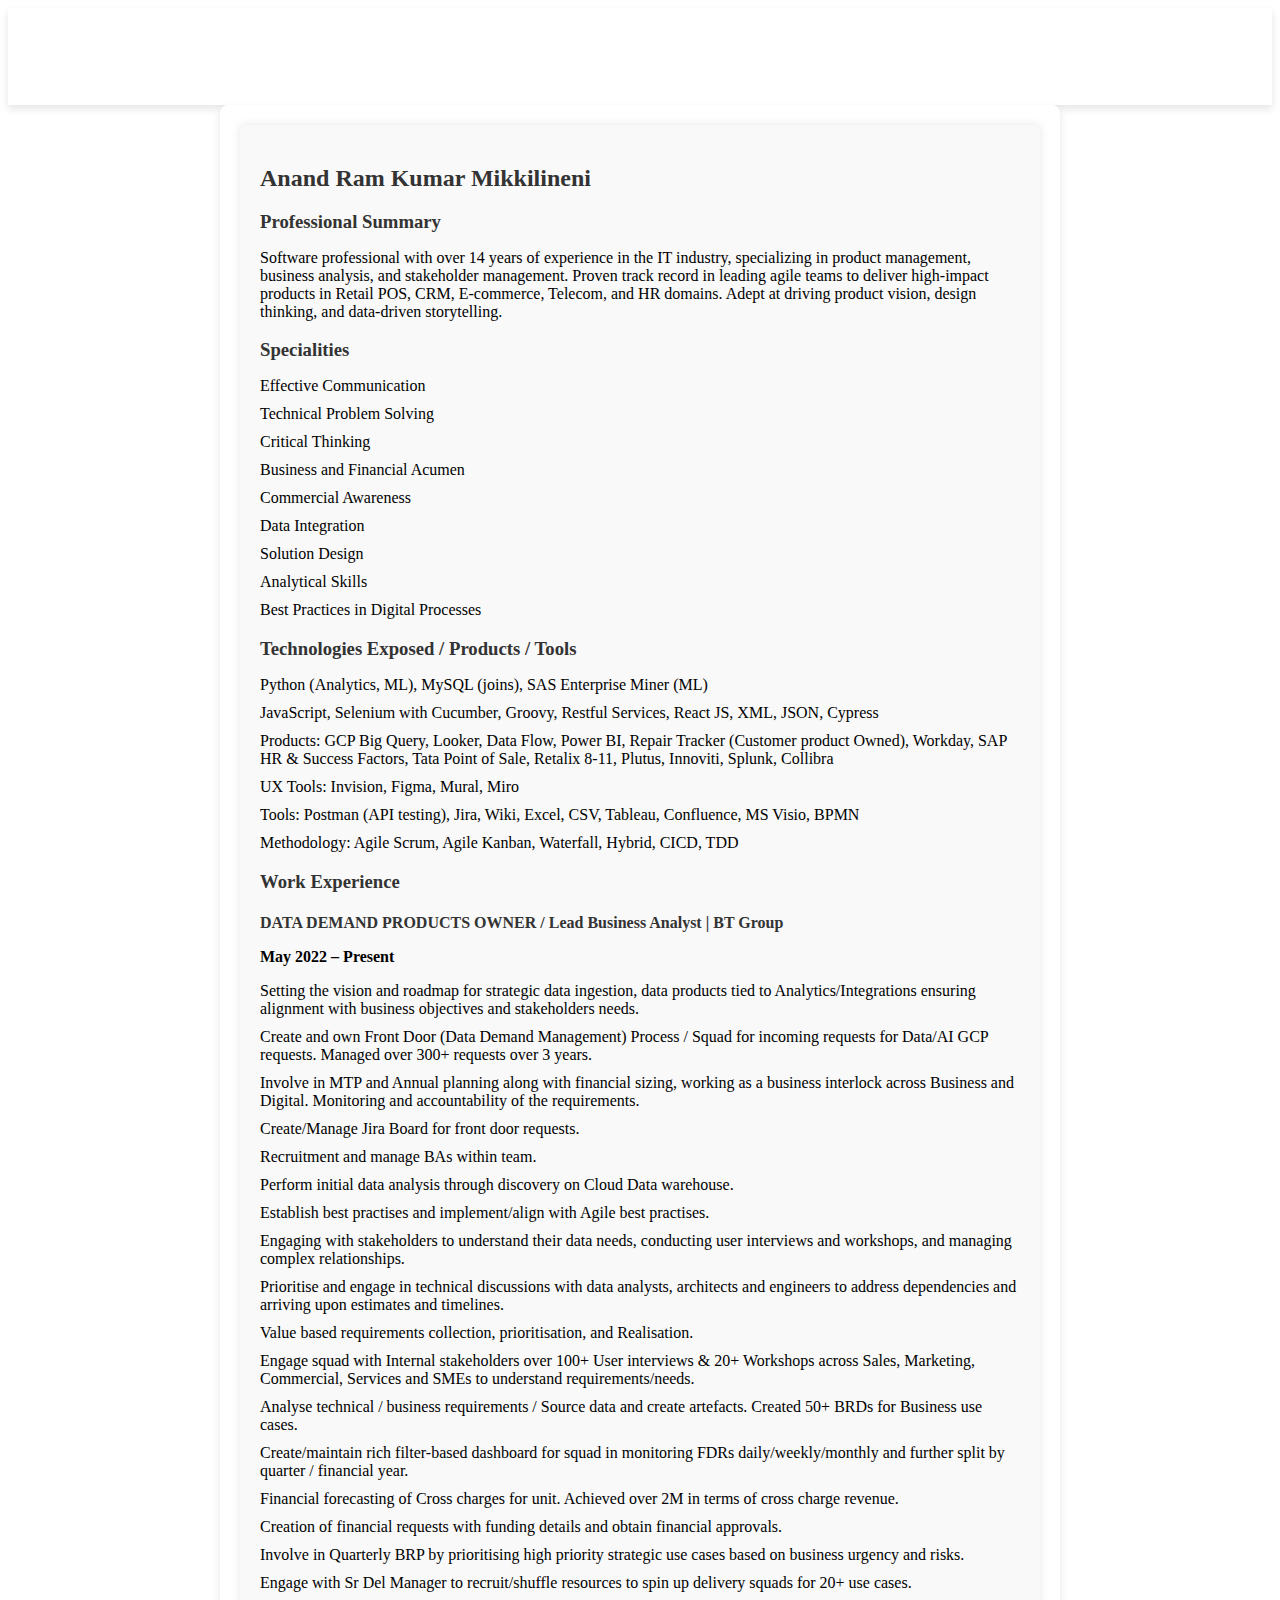
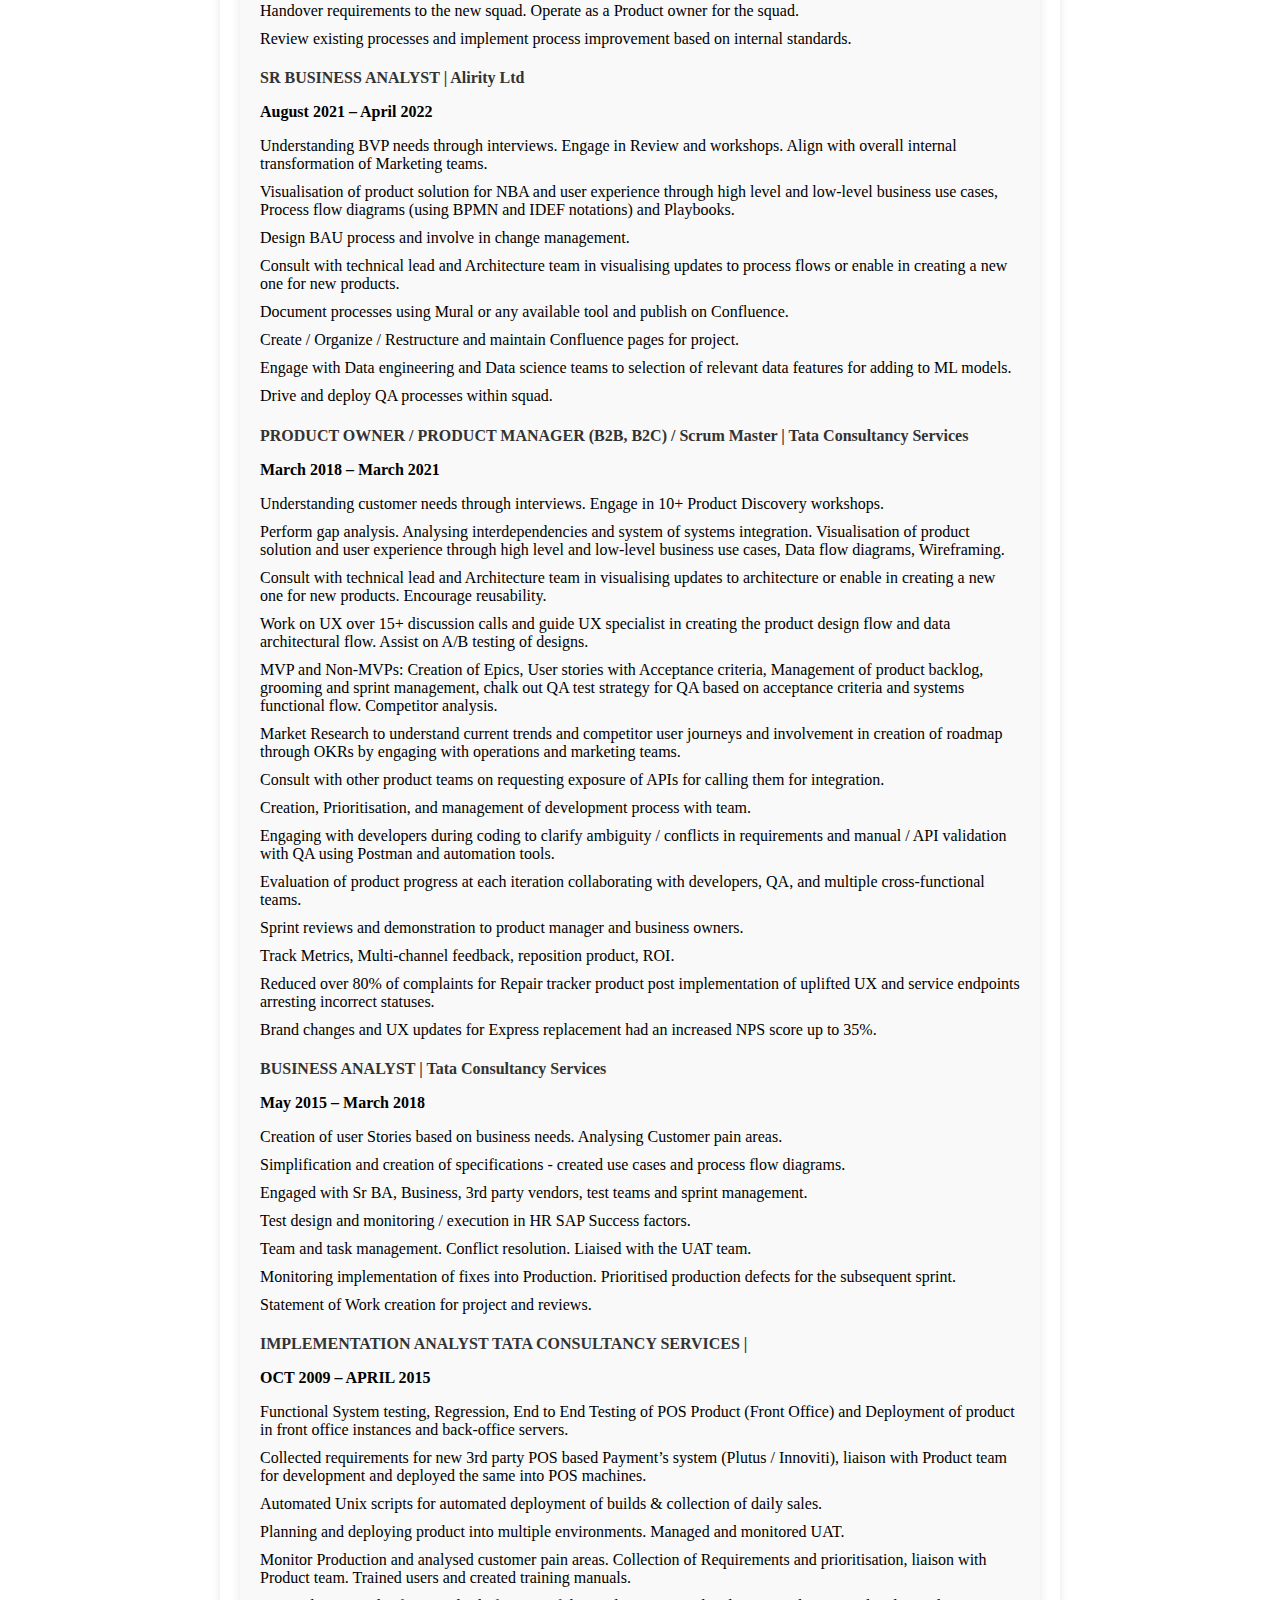
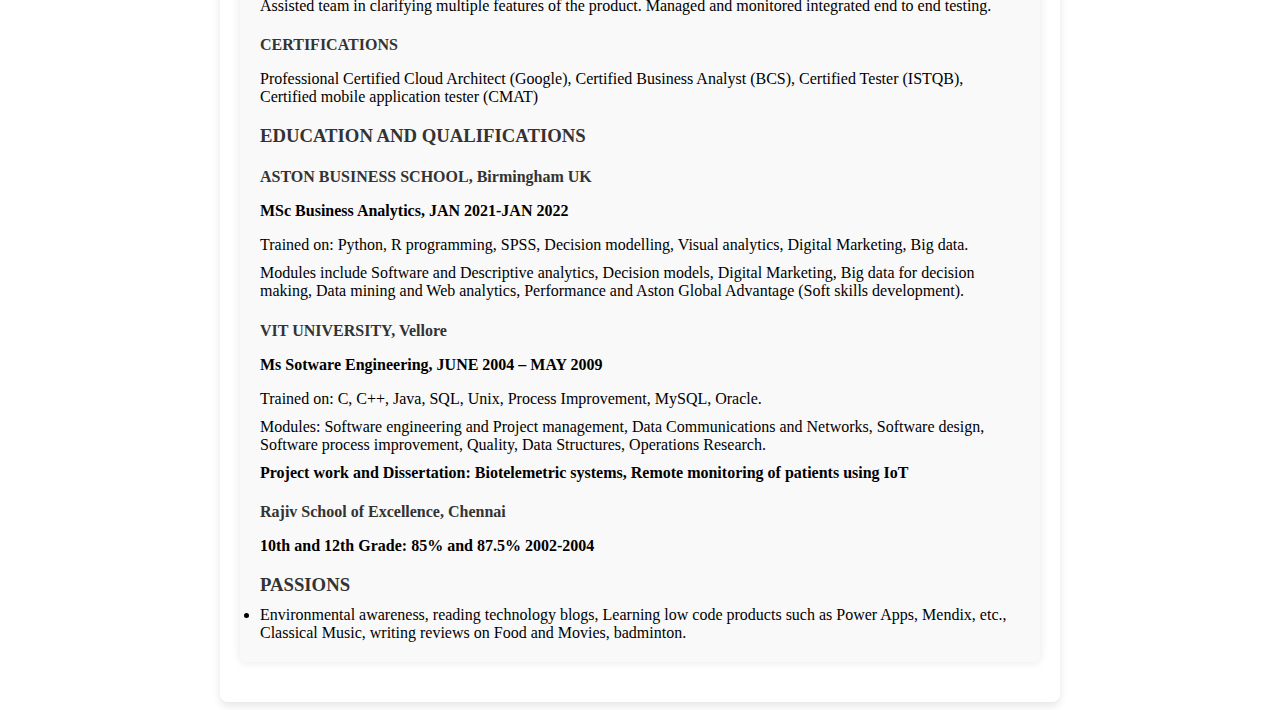
<file: resume.html>
<!DOCTYPE html>
<html lang="en">
<head>
    <meta charset="UTF-8">
    <meta name="viewport" content="width=device-width, initial-scale=1.0">
    <title>My Resume</title>
    <link rel="stylesheet" href="styles.css"> <!-- Link to your CSS file -->
</head>
<body>
    <header>
        <h1>My Resume</h1>
        <nav>
            <ul>
                <li><a href="index.html">Back to Portfolios</a></li>
                <li><a href="resume.html">Resume</a></li>
            </ul>
        </nav>
    </header>
    <main>
        <section id="resume-content">
            <h2>Anand Ram Kumar Mikkilineni</h2>
            <h3>Professional Summary</h3>
            <p>Software professional with over 14 years of experience in the IT industry, specializing in product management, business analysis, and stakeholder management. Proven track record in leading agile teams to deliver high-impact products in Retail POS, CRM, E-commerce, Telecom, and HR domains. Adept at driving product vision, design thinking, and data-driven storytelling.</p>
            
            <h3>Specialities</h3>
            <ul>
                <li>Effective Communication</li>
                <li>Technical Problem Solving</li>
                <li>Critical Thinking</li>
                <li>Business and Financial Acumen</li>
                <li>Commercial Awareness</li>
                <li>Data Integration</li>
                <li>Solution Design</li>
                <li>Analytical Skills</li>
                <li>Best Practices in Digital Processes</li>
            </ul>
            
            <h3>Technologies Exposed / Products / Tools</h3>
            <ul>
                <li>Python (Analytics, ML), MySQL (joins), SAS Enterprise Miner (ML)</li>
                <li>JavaScript, Selenium with Cucumber, Groovy, Restful Services, React JS, XML, JSON, Cypress</li>
                <li>Products: GCP Big Query, Looker, Data Flow, Power BI, Repair Tracker (Customer product Owned), Workday, SAP HR & Success Factors, Tata Point of Sale, Retalix 8-11, Plutus, Innoviti, Splunk, Collibra</li>
                <li>UX Tools: Invision, Figma, Mural, Miro</li>
                <li>Tools: Postman (API testing), Jira, Wiki, Excel, CSV, Tableau, Confluence, MS Visio, BPMN</li>
                <li>Methodology: Agile Scrum, Agile Kanban, Waterfall, Hybrid, CICD, TDD</li>
            </ul>
            
            <h3>Work Experience</h3>
            <h4>DATA DEMAND PRODUCTS OWNER / Lead Business Analyst | BT Group</h4>
            <p><strong>May 2022 – Present</strong></p>
            <ul>
                <li>Setting the vision and roadmap for strategic data ingestion, data products tied to Analytics/Integrations ensuring alignment with business objectives and stakeholders needs.</li>
                <li>Create and own Front Door (Data Demand Management) Process / Squad for incoming requests for Data/AI GCP requests. Managed over 300+ requests over 3 years.</li>
                <li>Involve in MTP and Annual planning along with financial sizing, working as a business interlock across Business and Digital. Monitoring and accountability of the requirements.</li>
                <li>Create/Manage Jira Board for front door requests.</li>
                <li>Recruitment and manage BAs within team.</li>
                <li>Perform initial data analysis through discovery on Cloud Data warehouse.</li>
                <li>Establish best practises and implement/align with Agile best practises.</li>
                <li>Engaging with stakeholders to understand their data needs, conducting user interviews and workshops, and managing complex relationships.</li>
                <li>Prioritise and engage in technical discussions with data analysts, architects and engineers to address dependencies and arriving upon estimates and timelines.</li>
                <li>Value based requirements collection, prioritisation, and Realisation.</li>
                <li>Engage squad with Internal stakeholders over 100+ User interviews & 20+ Workshops across Sales, Marketing, Commercial, Services and SMEs to understand requirements/needs.</li>
                <li>Analyse technical / business requirements / Source data and create artefacts. Created 50+ BRDs for Business use cases.</li>
                <li>Create/maintain rich filter-based dashboard for squad in monitoring FDRs daily/weekly/monthly and further split by quarter / financial year.</li>
                <li>Financial forecasting of Cross charges for unit. Achieved over 2M in terms of cross charge revenue.</li>
                <li>Creation of financial requests with funding details and obtain financial approvals.</li>
                <li>Involve in Quarterly BRP by prioritising high priority strategic use cases based on business urgency and risks.</li>
                <li>Engage with Sr Del Manager to recruit/shuffle resources to spin up delivery squads for 20+ use cases.</li>
                <li>Handover requirements to the new squad. Operate as a Product owner for the squad.</li>
                <li>Review existing processes and implement process improvement based on internal standards.</li>
            </ul>
            
            <h4>SR BUSINESS ANALYST | Alirity Ltd</h4>
            <p><strong>August 2021 – April 2022</strong></p>
            <ul>
                <li>Understanding BVP needs through interviews. Engage in Review and workshops. Align with overall internal transformation of Marketing teams.</li>
                <li>Visualisation of product solution for NBA and user experience through high level and low-level business use cases, Process flow diagrams (using BPMN and IDEF notations) and Playbooks.</li>
                <li>Design BAU process and involve in change management.</li>
                <li>Consult with technical lead and Architecture team in visualising updates to process flows or enable in creating a new one for new products.</li>
                <li>Document processes using Mural or any available tool and publish on Confluence.</li>
                <li>Create / Organize / Restructure and maintain Confluence pages for project.</li>
                <li>Engage with Data engineering and Data science teams to selection of relevant data features for adding to ML models.</li>
                <li>Drive and deploy QA processes within squad.</li>
            </ul>
            
            <h4>PRODUCT OWNER / PRODUCT MANAGER (B2B, B2C) / Scrum Master | Tata Consultancy Services</h4>
            <p><strong>March 2018 – March 2021</strong></p>
            <ul>
                <li>Understanding customer needs through interviews. Engage in 10+ Product Discovery workshops.</li>
                <li>Perform gap analysis. Analysing interdependencies and system of systems integration. Visualisation of product solution and user experience through high level and low-level business use cases, Data flow diagrams, Wireframing.</li>
                <li>Consult with technical lead and Architecture team in visualising updates to architecture or enable in creating a new one for new products. Encourage reusability.</li>
                <li>Work on UX over 15+ discussion calls and guide UX specialist in creating the product design flow and data architectural flow. Assist on A/B testing of designs.</li>
                <li>MVP and Non-MVPs: Creation of Epics, User stories with Acceptance criteria, Management of product backlog, grooming and sprint management, chalk out QA test strategy for QA based on acceptance criteria and systems functional flow. Competitor analysis.</li>
                <li>Market Research to understand current trends and competitor user journeys and involvement in creation of roadmap through OKRs by engaging with operations and marketing teams.</li>
                <li>Consult with other product teams on requesting exposure of APIs for calling them for integration.</li>
                <li>Creation, Prioritisation, and management of development process with team.</li>
                <li>Engaging with developers during coding to clarify ambiguity / conflicts in requirements and manual / API validation with QA using Postman and automation tools.</li>
                <li>Evaluation of product progress at each iteration collaborating with developers, QA, and multiple cross-functional teams.</li>
                <li>Sprint reviews and demonstration to product manager and business owners.</li>
                <li>Track Metrics, Multi-channel feedback, reposition product, ROI.</li>
                <li>Reduced over 80% of complaints for Repair tracker product post implementation of uplifted UX and service endpoints arresting incorrect statuses.</li>
                <li>Brand changes and UX updates for Express replacement had an increased NPS score up to 35%.</li>
            </ul>
            
            <h4>BUSINESS ANALYST | Tata Consultancy Services</h4>
            <p><strong>May 2015 – March 2018</strong></p>
            <ul>
                <li>Creation of user Stories based on business needs. Analysing Customer pain areas.</li>
                <li>Simplification and creation of specifications - created use cases and process flow diagrams.</li>
                <li>Engaged with Sr BA, Business, 3rd party vendors, test teams and sprint management.</li>
                <li>Test design and monitoring / execution in HR SAP Success factors.</li>
                <li>Team and task management. Conflict resolution. Liaised with the UAT team.</li>
                <li>Monitoring implementation of fixes into Production. Prioritised production defects for the subsequent sprint.</li>
                <li>Statement of Work creation for project and reviews.</li>
            </ul>
            
            <h4>IMPLEMENTATION ANALYST TATA CONSULTANCY SERVICES | </h4>
            <p><strong>OCT 2009 – APRIL 2015 </strong></p>
            <ul>
                <li>Functional System testing, Regression, End to End Testing of POS Product (Front Office) and Deployment of product in front office instances and back-office servers.</li>
                <li>Collected requirements for new 3rd party POS based Payment’s system (Plutus / Innoviti), liaison with Product team for development and deployed the same into POS machines.</li>
                <li>Automated Unix scripts for automated deployment of builds & collection of daily sales.</li>
                <li>Planning and deploying product into multiple environments. Managed and monitored UAT.</li>
                <li>Monitor Production and analysed customer pain areas. Collection of Requirements and prioritisation, liaison with Product team. Trained users and created training manuals.</li>
                <li>Assisted team in clarifying multiple features of the product. Managed and monitored integrated end to end testing.</li>
            </ul>
            
            <h4>CERTIFICATIONS </h4>
            <ul>
                <li>Professional Certified Cloud Architect (Google), Certified Business Analyst (BCS), Certified Tester (ISTQB), Certified mobile application tester (CMAT)</li>
            </ul>

            <h3>EDUCATION AND QUALIFICATIONS </h3>
           <h4> ASTON BUSINESS SCHOOL, Birmingham UK</h4>
            <p><strong>MSc Business Analytics, JAN 2021-JAN 2022 </strong></p>
            <ul>
                <li>Trained on: Python, R programming, SPSS, Decision modelling, Visual analytics, Digital Marketing, Big data.</li>
                <li>Modules include Software and Descriptive analytics, Decision models, Digital Marketing, Big data for decision making, Data mining and Web analytics, Performance and Aston Global Advantage (Soft skills development).</li>
            </ul>
            
             <h4> VIT UNIVERSITY, Vellore </h4>
            <p><strong>Ms Sotware Engineering, JUNE 2004 – MAY 2009</strong></p>
            <ul>
                <li>Trained on: C, C++, Java, SQL, Unix, Process Improvement, MySQL, Oracle.</li>
                <li>Modules: Software engineering and Project management, Data Communications and Networks, Software design, Software process improvement, Quality, Data Structures, Operations Research.</li>
                <li><strong>Project work and Dissertation: Biotelemetric systems, Remote monitoring of patients using IoT</strong></li>
            </ul>
            <h4> Rajiv School of Excellence, Chennai </h4>
             <p><strong> 10th and 12th Grade: 85% and 87.5% 2002-2004</strong></p>

            <h3>PASSIONS </h3>
            <li>Environmental awareness, reading technology blogs, Learning low code products such as Power Apps, Mendix, etc., Classical Music, writing reviews on Food and Movies, badminton.</li>
            <script>
    document.addEventListener('DOMContentLoaded', function() {
        const sections = document.querySelectorAll('section');

        const observer = new IntersectionObserver(entries => {
            entries.forEach(entry => {
                if (entry.isIntersecting) {
                    entry.target.classList.add('visible');
                }
            });
        }, {
            threshold: 0.1
        });

        sections.forEach(section => {
            observer.observe(section);
        });
    });
</script>
        </body>
</file>
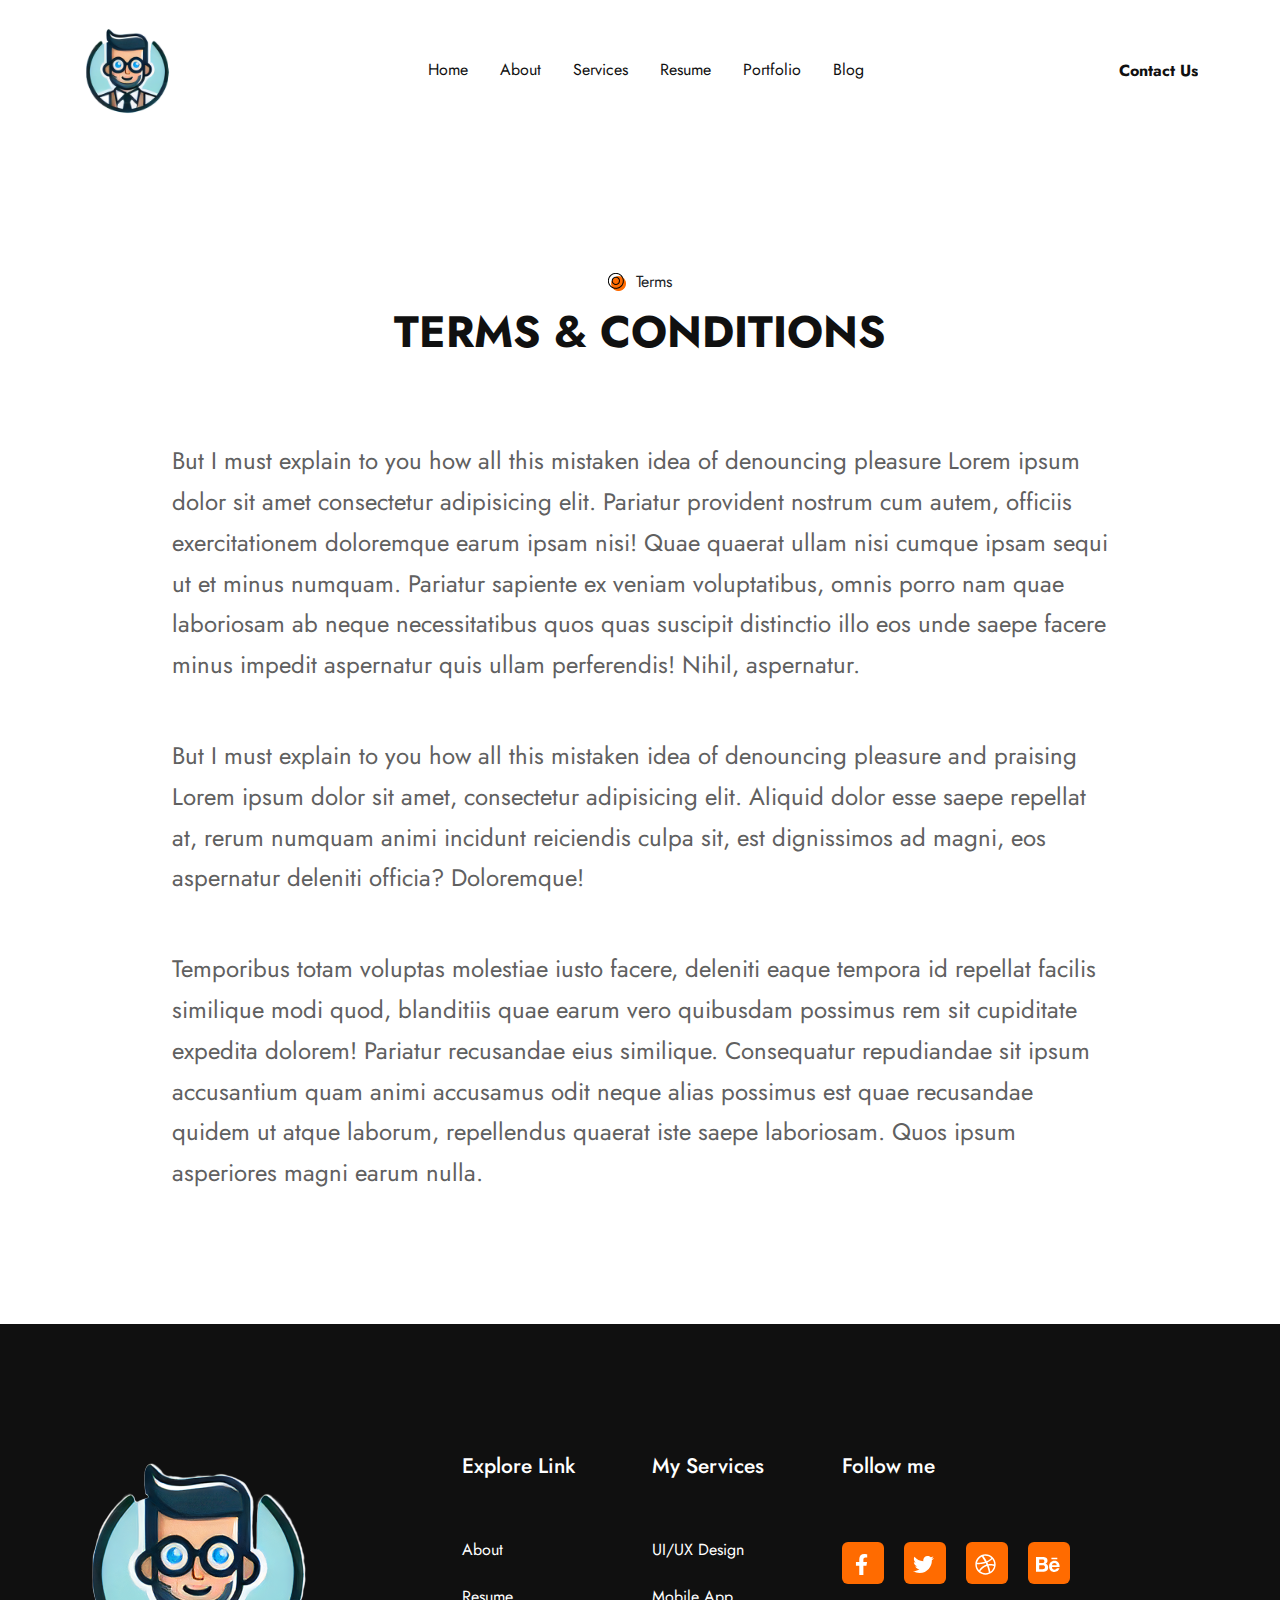
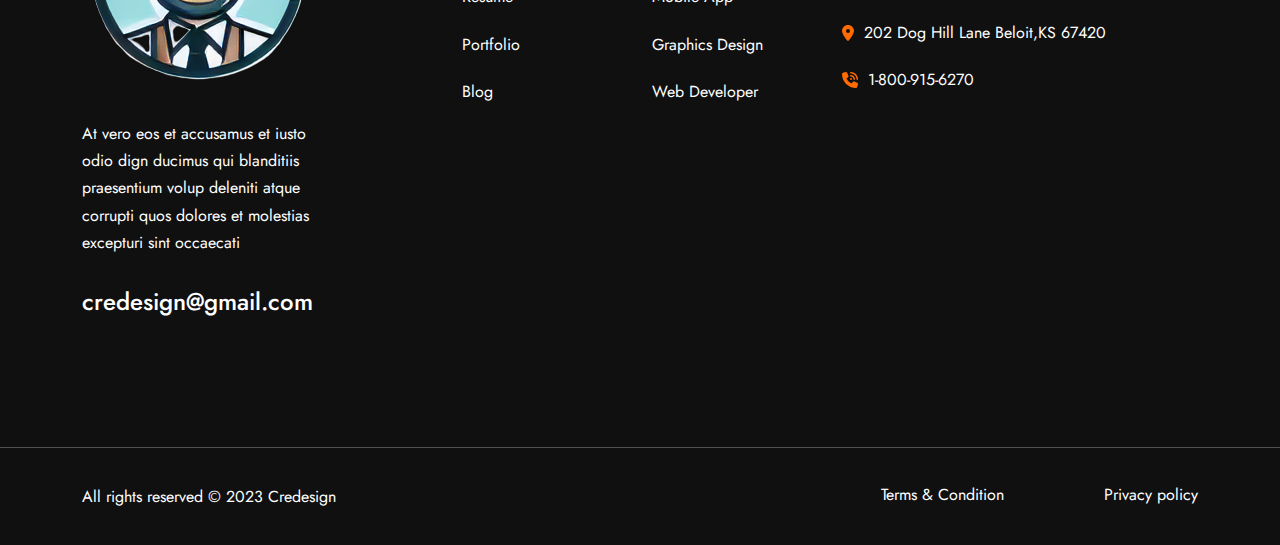
<file: termsandconditions.html>
<!DOCTYPE html>
<html lang="en">

<head>
    <meta charset="UTF-8">
    <meta http-equiv="X-UA-Compatible" content="IE=edge">
    <meta name="viewport"
        content="width=device-width, user-scalable=no, initial-scale=1.0, maximum-scale=1.0, minimum-scale=1.0">
    <title>Terms and Conditions</title>
    <!-- Favicon -->
    <link rel="icon" type="image/x-icon" href="img/favicon.ico">
    <!-- Fonts (google font) -->
    <link rel="preconnect" href="https://fonts.googleapis.com">
    <link rel="preconnect" href="https://fonts.gstatic.com" crossorigin>
    <link
        href="https://fonts.googleapis.com/css2?family=Jost:wght@200;300;400;500;600;700;800;900&family=Urbanist:wght@400;500;600;700&display=swap"
        rel="stylesheet">
    <!-- Bootstrap Stylesheet -->
    <link rel="stylesheet" href="css/bootstrap.min.css">
    <!-- Magnific-popup stylesheet -->
    <link rel="stylesheet" href="css/magnific-popup.css">
    <!-- Owl Carousel stylesheet -->
    <link rel="stylesheet" href="css/owl.carousel.css">
    <!-- Owl theme stylesheet -->
    <link rel="stylesheet" href="css/owl.theme.default.min.css">
    <!-- MeanMenu stylesheet -->
    <link rel="stylesheet" href="css/meanmenu.min.css">
    <!-- Imgal stylesheet -->
    <link rel="stylesheet" href="css/imgal.min.css">
    <!-- font awesome stylesheet -->
    <link rel="stylesheet" href="css/all.min.css">
    <!-- AOS stylesheet -->
    <link rel="stylesheet" href="css/aos.css">
    <!-- Normalize CSS -->
    <link rel="stylesheet" href="css/normalize.css">
    <!-- Main stylesheet -->
    <link rel="stylesheet" href="css/style.css">
    <!-- Responsive stylesheet -->
    <link rel="stylesheet" href="css/responsive.css">
</head>

<body class="blog-details-body">
    <main class="blog-details">
        <!-- start header -->
        <header class="bg-white header">
            <!-- mobile header nav -->
            <div class="mobile-menu d-block d-md-none">
                <nav>
                    <ul class="menu">
                        <li><a href="index.html">Home</a>
                            <ul>
                                <li><a href="index.html">Home 1</a></li>
                                <li><a href="index2.html">Home 2</a></li>
                                <li><a href="index3.html">Home 3</a></li>
                                <li><a href="index4.html">Home 4</a></li>
                            </ul>
                        </li>
                        <li><a href="about.html">About</a></li>
                        <li><a href="services.html">Services</a>
                            <ul>
                                <li><a href="services.html">Style 1</a></li>
                                <li><a href="servicesFullWidth.html">Style 1 Full Width</a></li>
                                <li><a href="servicesTwo.html">Style 2</a></li>
                                <li><a href="ServicesTwoFullWidth.html">Style 2 Full Width</a></li>
                                <li><a href="servicesDetails.html">Service Details</a></li>
                            </ul>
                        </li>
                        <li><a href="resume.html">Resume</a></li>
                        <li><a href="portfolio.html">Portfolio</a>
                            <ul>
                                <li><a href="portfolio.html">Style 1</a></li>
                                <li><a href="PortfolioFullWidth.html">Style 1 Full Width</a></li>
                                <li><a href="portfolioTwo.html">Style 2</a></li>
                                <li><a href="portfolioTwoFullWidth.html">Style 2 Full Width</a></li>
                                <li><a href="portfolioThree.html">Style 3</a></li>
                                <li><a href="portfolioThreeFullWidth.html">Style 3 Full Width</a></li>
                                <li><a href="portfolioDetails.html">Portfolio Details</a></li>
                            </ul>
                        </li>

                        <li><a href="blog.html">Blog</a>
                            <ul>
                                <li><a href="blog.html">Style 1</a></li>
                                <li><a href="blogFullWidth.html">Style 1 Full Width</a></li>
                                <li><a href="blogTwo.html">Style 2</a></li>
                                <li><a href="blogTwoFullWidth.html">Style 2 Full Width</a></li>
                                <li><a href="blogThree.html">Style 3</a></li>
                                <li><a href="blogThreeFullWidth.html">Style 3 Full Width</a></li>
                                <li><a href="blogDetails.html">Blog Details</a></li>
                            </ul>
                        </li>
                        <li><a href="contact.html">Contact</a></li>
                    </ul>
                </nav>
            </div>
            <div class="container d-none d-md-block">
                <div class="header-wrapper d-flex justify-content-between align-items-center">
                    <div class="logo">
                        <a href="index.html">
                            <img src="img/Logo.png" alt="logo">
                        </a>
                    </div>
                    <div class="header-menu-wrapper main-menu">
                        <!-- nav menu -->
                        <nav class="desktop-nav">
                            <ul class="header-menu d-flex flex-row justify-content-center menu">
                                <li class="px-3">
                                    <a class="menu-link" href="index.html">Home</a>
                                    <ul class="submenu-container">
                                        <li><a class="submenu-link" href="index.html">Home 1</a></li>
                                        <li><a class="submenu-link" href="index2.html">Home 2</a></li>
                                        <li><a class="submenu-link" href="index3.html">Home 3</a></li>
                                        <li><a class="submenu-link" href="index4.html">Home 4</a></li>
                                    </ul>
                                </li>
                                <li class="px-3">
                                    <a class="menu-link" href="about.html">About</a>
                                </li>
                                <li class="px-3">
                                    <a class="menu-link" href="services.html">Services</a>
                                    <ul class="submenu-container">
                                        <li><a class="submenu-link" href="services.html">Style 1</a></li>
                                        <li><a class="submenu-link" href="servicesFullWidth.html">Style 1 Full
                                                Width</a></li>
                                        <li><a class="submenu-link" href="servicesTwo.html">Style 2</a></li>
                                        <li><a class="submenu-link" href="ServicesTwoFullWidth.html">Style 2 Full
                                                Width</a></li>
                                        <li><a class="submenu-link" href="servicesDetails.html">Services Details</a></li>
                                    </ul>
                                </li>
                                <li class="px-3">
                                    <a class="menu-link" href="resume.html">Resume</a>
                                </li>
                                <li class="px-3">
                                    <a class="menu-link" href="portfolio.html">Portfolio</a>
                                    <ul class="submenu-container">
                                        <li><a class="submenu-link" href="portfolio.html">Style 1</a></li>
                                        <li><a class="submenu-link" href="PortfolioFullWidth.html">Style 1 Full
                                                Width</a></li>
                                        <li><a class="submenu-link" href="portfolioTwo.html">Style 2</a></li>
                                        <li><a class="submenu-link" href="portfolioTwoFullWidth.html">Style 2 Full
                                                Width</a></li>
                                        <li><a class="submenu-link" href="portfolioThree.html">Style 3</a></li>
                                        <li><a class="submenu-link" href="portfolioThreeFullWidth.html">Style 3
                                                Full Width</a></li>
                                        <li><a class="submenu-link" href="portfolioDetails.html">Portfolio Details</a></li>
                                    </ul>
                                </li>

                                <li class="px-3">
                                    <a class="menu-link" href="blog.html">Blog</a>
                                    <ul class="submenu-container">
                                        <li><a class="submenu-link" href="blog.html">Style 1</a></li>
                                        <li><a class="submenu-link" href="blogFullWidth.html">Style 1 Full
                                                Width</a></li>
                                        <li><a class="submenu-link" href="blogTwo.html">Style 2</a></li>
                                        <li><a class="submenu-link" href="blogTwoFullWidth.html">Style 2 Full Width</a>
                                        </li>
                                        <li><a class="submenu-link" href="blogThree.html">Style 3</a></li>
                                        <li><a class="submenu-link" href="blogThreeFullWidth.html">Style 3
                                                Full Width</a></li>
                                        <li><a class="submenu-link" href="blogDetails.html">Blog Details</a></li>
                                    </ul>
                                </li>
                            </ul>
                        </nav>
                    </div>
                    <!-- header button -->
                    <div class="header-btn-wrapper">
                        <a class="btn orange-btn btn_effect" href="contact.html">
                            <span class="position-relative z-1">
                                contact us
                            </span>
                        </a>
                    </div>
                </div>
            </div>
        </header>
        <!-- end header -->
        <!-- start single blog banner -->
        <section class="single-blog-contents">
            <div class="container">
                <div class="row">
                    <div class="col-12">
                        <div class="blog-details-wrapper">
                            <div class="section-heading-middle">
                                <div class="sub-heading d-flex align-items-center mx-auto">
                                    <img src="img/orangeDot.png" alt="orange-dot">
                                    <p>Terms</p>
                                </div>
                                <h2 class="black-color line-height-3 h2 text-uppercase text-center">
                                    Terms & Conditions
                                </h2>
                            </div>
                            <div class="single-page-blog-content-body mt-80">
                                <p class="p secondary-black fw-400 line-height-7 fs-4">
                                    But I must explain to you how all this mistaken idea of denouncing pleasure Lorem ipsum dolor sit amet consectetur adipisicing elit. Pariatur provident nostrum cum autem, officiis exercitationem doloremque earum ipsam nisi! Quae quaerat ullam nisi cumque ipsam sequi ut et minus numquam.
                                    Pariatur sapiente ex veniam voluptatibus, omnis porro nam quae laboriosam ab neque necessitatibus quos quas suscipit distinctio illo eos unde saepe facere minus impedit aspernatur quis ullam perferendis! Nihil, aspernatur.
                                </p>
                                <p class="p secondary-black fw-400 line-height-7 mt-50 fs-4">
                                    But I must explain to you how all this mistaken idea of denouncing pleasure and
                                    praising Lorem ipsum dolor sit amet, consectetur adipisicing elit. Aliquid dolor esse saepe repellat at, rerum numquam animi incidunt reiciendis culpa sit, est dignissimos ad magni, eos aspernatur deleniti officia? Doloremque!
                                </p>
                                <p class="p secondary-black fw-400 line-height-7 mt-50 fs-4">
                                    Temporibus totam voluptas molestiae iusto facere, deleniti eaque tempora id repellat facilis similique modi quod, blanditiis quae earum vero quibusdam possimus rem sit cupiditate expedita dolorem! Pariatur recusandae eius similique.
                                    Consequatur repudiandae sit ipsum accusantium quam animi accusamus odit neque alias possimus est quae recusandae quidem ut atque laborum, repellendus quaerat iste saepe laboriosam. Quos ipsum asperiores magni earum nulla.
                                </p>
                            </div>
                        </div>
                    </div>
                </div>
            </div>
        </section>
        <!-- end single blog banner -->
        <!-- start footer -->
        <section class="footer">
            <div class="footer-wrapper">
                <div class="footer-top">
                    <div class="container">
                        <div class="row">
                            <div class="col-12 col-sm-6 col-lg-4 mt-5 mt-lg-0">
                                <div class="footer-col-one">
                                    <img src="img/LogoWhite.png" class="footer-logo" alt="footer logo">
                                    <p class="p text-white line-height-7 mb-30 footer-col-one-texts">
                                        At vero eos et accusamus et iusto odio dign ducimus qui blanditiis praesentium
                                        volup deleniti atque corrupti quos dolores et molestias excepturi sint occaecati
                                    </p>
                                    <h3 class="h3 fw-500 line-height-3 text-white fw-500">
                                        credesign@gmail.com
                                    </h3>
                                </div>
                            </div>
                            <div class="col-6 col-sm-6 col-lg-2 mt-5 mt-lg-0">
                                <h4 class="h4 fw-500 text-white">
                                    Explore Link
                                </h4>
                                <div class="footer-col-links">
                                    <ul class="footer-col-link-container">
                                        <li class="footer-link-item">
                                            <a class="fw-400 p line-height-7 text-white" href="about.html">About</a>
                                        </li>
                                        <li class="footer-link-item">
                                            <a class="fw-400 p line-height-7 text-white" href="resume.html">Resume</a>
                                        </li>
                                        <li class="footer-link-item">
                                            <a class="fw-400 p line-height-7 text-white"
                                                href="portfolio.html">Portfolio</a>
                                        </li>
                                        <li class="footer-link-item">
                                            <a class="fw-400 p line-height-7 text-white" href="blog.html">Blog</a>
                                        </li>
                                    </ul>
                                </div>
                            </div>
                            <div class="col-6 col-sm-6 col-lg-2 mt-5 mt-lg-0">
                                <h4 class="h4 fw-500 text-white">
                                    My Services
                                </h4>
                                <div class="footer-col-links">
                                    <ul class="footer-col-link-container">
                                        <li class="footer-link-item">
                                            <a class="fw-400 p line-height-7 text-white" href="about.html">UI/UX
                                                Design</a>
                                        </li>
                                        <li class="footer-link-item">
                                            <a class="fw-400 p line-height-7 text-white" href="resume.html">Mobile
                                                App</a>
                                        </li>
                                        <li class="footer-link-item">
                                            <a class="fw-400 p line-height-7 text-white" href="portfolio.html">Graphics
                                                Design</a>
                                        </li>
                                        <li class="footer-link-item">
                                            <a class="fw-400 p line-height-7 text-white" href="blog.html">Web
                                                Developer</a>
                                        </li>
                                    </ul>
                                </div>
                            </div>
                            <div class="col-12 col-sm-6 col-lg-4 mt-5 mt-lg-0">
                                <h4 class="h4 fw-500 text-white">
                                    Follow me
                                </h4>
                                <div class="footer-social-media">
                                    <ul class="footer-social-container d-flex align-items-center mb-35">
                                        <li class="footer-social-item-2">
                                            <a href="https://www.facebook.com/">
                                                <div class="orange-bg-icon">
                                                    <i class="fa-brands fa-facebook-f text-white h4"></i>
                                                </div>
                                            </a>
                                        </li>
                                        <li class="footer-social-item-2">
                                            <a href="https://twitter.com/">
                                                <div class="orange-bg-icon">
                                                    <i class="fa-brands fa-twitter text-white h4"></i>
                                                </div>
                                            </a>
                                        </li>
                                        <li class="footer-social-item-2">
                                            <a href="https://dribbble.com/">
                                                <div class="orange-bg-icon">
                                                    <i class="fa-brands fa-dribbble text-white h4"></i>
                                                </div>
                                            </a>
                                        </li>
                                        <li class="footer-social-item-2">
                                            <a href="https://www.behance.net/">
                                                <div class="orange-bg-icon">
                                                    <i class="fa-brands fa-behance text-white h4"></i>
                                                </div>
                                            </a>
                                        </li>
                                    </ul>
                                </div>
                                <div class="footer-contact">
                                    <div class="footer-contact-item d-flex align-items-center mb-20">
                                        <i class="fa-solid fa-location-dot footer-contact-icon mr-10 orange-color"></i>
                                        <p class="p text-white line-height-7 fw-400">
                                            202 Dog Hill Lane Beloit,KS 67420
                                        </p>
                                    </div>
                                    <div class="footer-contact-item d-flex align-items-center mb-20">
                                        <i class="fa-solid fa-phone-volume footer-contact-icon mr-10 orange-color"></i>
                                        <p>
                                            <a class="p text-white line-height-7 fw-400" href="tel:1-800-915-6270">
                                                1-800-915-6270
                                            </a>
                                        </p>
                                    </div>
                                </div>
                            </div>
                        </div>
                    </div>
                </div>
                <div class="footer-bottom">
                    <div class="container">
                        <div class="footer-bottom-container">
                            <div class="row">
                                <div class="footerbottom-left col-12 col-sm-5 col-md-6 text-start">
                                    <p class="p text-white line-height-7">
                                        All rights reserved &copy; 2023 Credesign
                                    </p>
                                </div>
                                <div class="footerbottom-right col-12 col-sm-7 col-md-6">
                                    <ul class="d-flex justify-content-sm-end">
                                        <li class="mr-100">
                                            <a class="text-white p" href="termsandconditions.html">
                                                Terms & Condition
                                            </a>
                                        </li>
                                        <li>
                                            <a class="text-white p" href="privacypolicy.html">
                                                Privacy policy
                                            </a>
                                        </li>
                                    </ul>
                                </div>
                            </div>
                        </div>
                    </div>
                </div>
            </div>
        </section>
        <!-- end footer -->
    </main>
    <!-- Jquery script -->
    <script src="js/jquery-3.6.4.min.js"></script>
    <!-- Bootstrap Script -->
    <script src="js/bootstrap.min.js"></script>
    <!-- Magnific-popup script -->
    <script src="js/jquery.magnific-popup.min.js"></script>
    <!-- Owl carousel script -->
    <script src="js/owl.carousel.min.js"></script>
    <!-- MeanMenu script -->
    <script src="js/jquery.meanmenu.js"></script>
    <!-- Line progressbar script -->
    <script src="js/jquery.lineProgressbar.js"></script>
    <!-- Multi animated counter -->
    <script src="js/multi-animated-counter.js"></script>
    <!-- One page nav script -->
    <script src="js/onepageNav.js"></script>
    <!-- font awesome script -->
    <script src="js/all.min.js"></script>
    <!-- AOS script -->
    <script src="js/aos.js"></script>
    <!-- mixitup -->
    <script src="js/mixitup.min.js"></script>
    <!-- jQuery Counterup -->
    <script src="js/jquery.waypoints.min.js"></script>
    <script src="js/jquery.counterup.min.js"></script>
    <!-- Main JS script -->
    <script src="js/main.js"></script>
</body>

</html>
</file>
<file: css/style.css>
/* -------------------------------------------
Table of Index
--------------
1. Base css 
2. Header css
3. Home Banner css
4. About Me css
5. Services css
6. Resume css
7. Testimonial css
8. Partners css
9. Blogs css
10. Contact css
11. Portfolio css
12. Counter css
13. Footer css
14. Inner page Hero css
15. Preloader
----------------------------------------------- */
/* 1. Base css */
* {
    margin: 0;
    padding: 0;
}

html,
body {
    font-family: 'Jost', sans-serif;
    box-sizing: border-box;
}

:root {
    --orange-color: #FF6B00;
    --black-color: #101010;
    --secondary-black-color: #606060;
    --light-color: #FFF5EF;
}

h1,
.h1 {
    font-size: 84px;
    margin: 0;
    line-height: 1.2em;
    font-weight: 700;
    font-family: 'Jost', sans-serif;
}

.h1-small {
    font-size: 72px;
    margin: 0;
    line-height: 1.2em;
    font-weight: 700;
    font-family: 'Jost', sans-serif;
}

.h1-home-4 {
    font-size: 84px;
    margin: 0;
    line-height: 1.2em;
    font-weight: 700;
    font-family: 'Jost', sans-serif;
}

.h1-home-2 {
    font-size: 70px;
}

h2,
.h2 {
    font-size: 44px;
    margin: 0;
    font-weight: 700;
}

.h2-secondary {
    font-size: 42px;
}

h3,
.h3 {
    font-size: 24px;
    margin: 0;
}

h4,
.h4 {
    font-size: 21px;
    margin: 0;
}

h5,
.h5 {
    font-size: 18px;
    margin: 0;
}

h6,
.h6 {
    font-size: 16px;
    margin: 0;
}

p,
.p {
    font-size: 16px;
    margin: 0;
}

a {
    color: var(--black-color);
    font-family: 'Jost', sans-serif;
    text-decoration: none;
    margin: 0;
    transition: all .3s;
}

a:focus {
    outline: 0px solid;
    text-decoration: none;
}

a:hover {
    text-decoration: none;
    color: var(--orange-color);
}

a>h2,
a>h3,
a>h4,
a>h5,
a>h6,
a>p,
a span {
    transition: all .3s;
}

a:hover h2,
a:hover h3,
a:hover h4,
a:hover h5,
a:hover h6,
a:hover p,
a:hover span {
    color: var(--orange-color);
}

button {
    outline: 0px solid;
    text-decoration: none;
}

button:focus {
    outline: 0px solid;
    text-decoration: none;
}

.outline-0 {
    outline: none;
}

ul {
    list-style: none;
    padding: 0;
    margin: 0;
}

textarea {
    border-style: none;
    border-color: Transparent;
    overflow: auto;
}

.black-color {
    color: var(--black-color);
}

.secondary-black {
    color: var(--secondary-black-color);
}

.orange-color {
    color: var(--orange-color);
}

.pages-section-top {
    padding-top: 65px;
}

.pages-section-top-xl {
    padding-top: 130px;
}

.pages-section-bottom {
    padding-bottom: 65px;
}

.pages-section-bottom-xl {
    padding-bottom: 130px;
}

.divider-style-one {
    margin: 30px 0px;
    border-top: none;
    height: 1px;
    background-color: #FFE2D1;
    opacity: 1;
}


.orange-btn {
    color: #fff;
    padding: 10px 32px;
    background-color: var(--orange-color);
    border-radius: 6px;
    font-size: 21px;
    font-weight: 500;
    text-transform: capitalize;
    border: 1px solid transparent;
    transition: all .3s;
}

.light-bg {
    background-color: #FFF3EA;
}

.orange-bg {
    background-color: var(--orange-color);
}

.img-zoom {
    overflow: hidden;
    width: fit-content;
}

.img-zoom img {
    transition: all .4s;
}

.img-zoom:hover img {
    transform: scale(1.1);
}

.btn_effect {
    position: relative;
    overflow: hidden;
}

.btn_effect::after {
    content: '';
    position: absolute;
    top: 0;
    left: 100%;
    width: 100%;
    height: 100%;
    background-color: var(--black-color);
    visibility: hidden;
    transition: all 1s ease;
}

.btn_effect::before {
    content: '';
    position: absolute;
    top: 0;
    right: 100%;
    width: 100%;
    height: 100%;
    background-color: var(--black-color);
    visibility: hidden;
    transition: all 1s ease;
}

.img-overlay {
    width: fit-content;
    position: relative;
}

.img-overlay-full {
    width: 100%;
    position: relative;
}

.img-overlay::after,
.img-overlay-full::after {
    content: '';
    position: absolute;
    top: 0;
    left: 0;
    width: 100%;
    height: 100%;
    background-color: rgba(0, 0, 0, .4);
    display: block;
    z-index: 20;
    transition: all .5s;
    border-radius: 6px;
    opacity: 0;
}

.img-overlay-full::after {
    border-radius: 12px !important;
}

.img-overlay:hover::after,
.img-overlay-full:hover::after {
    opacity: 1;
}

.btn_effect:hover {
    color: #fff;
}

.btn_effect:hover::after {
    visibility: visible;
    transform: rotate(0deg);
    left: 0;
}

.btn_effect:hover::before {
    visibility: visible;
    transform: rotate(0deg);
    right: 0;
}

.section-heading-middle {
    display: flex;
    justify-content: center;
    align-items: center;
    flex-direction: column;
}

.custom-container {
    padding-left: calc((100% - 1320px)/2);
    margin-left: 15px;
    padding-right: calc((100% - 1320px)/4);
}

/* scrollbar style */
::-webkit-scrollbar {
    width: 8px;
  }
  
  ::-webkit-scrollbar-track {
    background: var(--light-color); 
  }
   
  ::-webkit-scrollbar-thumb {
    background: var(--orange-color); 
    border-radius: 6px;
  }
  
  ::-webkit-scrollbar-thumb:hover {
    background: var(--secondary-black-color); 
  }

/* animation keyframes and classes */
.delay-one {
    animation-delay: -.3s !important;
}

.delay-two {
    animation-delay: -.7s !important;
}

.delay-100 {
    animation-delay: .1s;
}

.delay-200 {
    animation-delay: .2s;
}


@keyframes floatUpDown {
    0% {
        transform: translateY(-10px)
    }

    50% {
        transform: translateY(10px)
    }

    100% {
        transform: translateY(-10px)
    }
}

.floating-particle-one {
    animation: floatUpDown 3s infinite ease-in-out;
}

@keyframes MoveBg {
    0% {
        background-position: top;
    }

    25% {
        background-position: right;
    }

    50% {
        background-position: bottom;
    }

    75% {
        background-position: left;
    }
}

@keyframes fadeInOut {
    0% {
        opacity: 1;
    }

    50% {
        opacity: 0;
    }
}

.content-fade-in-out {
    animation-name: fadeInOut;
    animation-duration: 1.5s;
    animation-timing-function: ease;
    animation-iteration-count: infinite;
}

@keyframes rotate360 {
    0% {
        transform: rotate(0deg);
    }

    100% {
        transform: rotate(360deg);
    }
}

.rotate-360 {
    animation-name: rotate360;
    animation-duration: 6s;
    animation-timing-function: linear;
    animation-iteration-count: infinite;
}

@keyframes zoomInOutContent {
    0% {
        transform: scale(1);
    }

    50% {
        transform: scale(.9);
    }
}

.zoom-in-out {
    animation-name: zoomInOutContent;
    animation-duration: 3s;
    animation-timing-function: linear;
    animation-iteration-count: infinite;
}

@keyframes bgFade {
    0% {
        background-size: 0;
    }

    50% {
        background-size: contain;
    }
}

.bg-fade {
    animation-name: bgFade;
    animation-duration: 2s;
    animation-timing-function: linear;
    animation-iteration-count: infinite;
}

@keyframes contentFadeInOut {
    0% {
        opacity: 1;
    }

    100% {
        opacity: 0;
    }
}

.content-fade-in-out {
    animation-name: contentFadeInOut;
    animation-duration: 2s;
    animation-timing-function: ease;
    animation-iteration-count: infinite;
}

@keyframes BgMove3D {
    0% {
        transform: translate3d(0px, 0px, 0px);
    }
    50% {
        transform: translate3d(-30px, -30px, -30px);
    }
    
    100% {
        transform: translate3d(0px, 0px, 0px);
    }
}

.bg-move-3d {
    animation-name: BgMove3D;
    animation-duration: 2s;
    animation-timing-function: linear;
    animation-iteration-count: infinite;
}

/* font-family */
.font-urbanist {
    font-family: 'Urbanist', sans-serif;
}

/* font-weight */
.fw-400 {
    font-weight: 400;
}

.fw-500 {
    font-weight: 500;
}

.fw-600 {
    font-weight: 600;
}

.fw-700 {
    font-weight: 700;
}

.fw-800 {
    font-weight: 800;
}

.fw-900 {
    font-weight: 900;
}

/* z-index */
.z-index-5 {
    z-index: 5;
}

.z-index-10 {
    z-index: 10;
}

.z-index-15 {
    z-index: 15;
}

.z-index-20 {
    z-index: 20;
}

.z-index-25 {
    z-index: 25;
}

/* line height */
.line-height-primary {
    line-height: 1em;
}

.line-height-1 {
    line-height: 1.1em;
}

.line-height-2 {
    line-height: 1.2em;
}

.line-height-3 {
    line-height: 1.3em;
}

.line-height-4 {
    line-height: 1.4em;
}

.line-height-5 {
    line-height: 1.5em;
}

.line-height-6 {
    line-height: 1.6em;
}

.line-height-7 {
    line-height: 1.7em;
}

.line-height-8 {
    line-height: 1.8em;
}

.line-height-9 {
    line-height: 1.9em;
}

.line-height-10 {
    line-height: 2em;
}

/* Basic margin padding */
.m-0 {
    margin-top: 0;
    margin-right: 0;
    margin-bottom: 0;
    margin-left: 0;
}

.p-0 {
    padding-top: 0;
    padding-right: 0;
    padding-bottom: 0;
    padding-left: 0;
}

/* Margin top */
.mt-0 {
    margin-top: 0
}

.mt-10 {
    margin-top: 10px
}

.mt-15 {
    margin-top: 15px
}

.mt-20 {
    margin-top: 20px
}

.mt-25 {
    margin-top: 25px
}

.mt-30 {
    margin-top: 30px
}

.mt-35 {
    margin-top: 35px
}

.mt-40 {
    margin-top: 40px
}

.mt-50 {
    margin-top: 50px
}

.mt-55 {
    margin-top: 55px
}

.mt-60 {
    margin-top: 60px
}

.mt-70 {
    margin-top: 70px
}

.mt-80 {
    margin-top: 80px
}

.mt-85 {
    margin-top: 85px
}

.mt-90 {
    margin-top: 90px
}

.mt-100 {
    margin-top: 100px
}

.mt-110 {
    margin-top: 110px
}

.mt-120 {
    margin-top: 120px
}

.mt-130 {
    margin-top: 130px
}

.mt-140 {
    margin-top: 140px
}

.mt-150 {
    margin-top: 150px
}

/* Margin right */
.mr-0 {
    margin-right: 0px
}

.mr-10 {
    margin-right: 10px
}

.mr-15 {
    margin-right: 15px
}

.mr-20 {
    margin-right: 20px
}

.mr-30 {
    margin-right: 30px
}

.mr-35 {
    margin-right: 35px
}

.mr-40 {
    margin-right: 40px
}

.mr-50 {
    margin-right: 50px
}

.mr-60 {
    margin-right: 60px
}

.mr-70 {
    margin-right: 70px
}

.mr-80 {
    margin-right: 80px
}

.mr-90 {
    margin-right: 90px
}

.mr-100 {
    margin-right: 100px
}

.mr-110 {
    margin-right: 110px
}

.mr-120 {
    margin-right: 120px
}

.mr-130 {
    margin-right: 130px
}

.mr-140 {
    margin-right: 140px
}

.mr-150 {
    margin-right: 150px
}

/* Margin bottom */
.mb-0 {
    margin-bottom: 0
}

.mb-10 {
    margin-bottom: 10px
}

.mb-15 {
    margin-bottom: 15px
}

.mb-20 {
    margin-bottom: 20px
}

.mb-30 {
    margin-bottom: 30px
}

.mb-35 {
    margin-bottom: 35px
}

.mb-40 {
    margin-bottom: 40px
}

.mb-45 {
    margin-bottom: 45px
}

.mb-50 {
    margin-bottom: 50px
}

.mb-60 {
    margin-bottom: 60px
}

.mb-70 {
    margin-bottom: 70px
}

.mb-80 {
    margin-bottom: 80px
}

.mb-90 {
    margin-bottom: 90px
}

.mb-100 {
    margin-bottom: 100px
}

.mb-110 {
    margin-bottom: 110px
}

.mb-120 {
    margin-bottom: 120px
}

.mb-130 {
    margin-bottom: 130px
}

.mb-140 {
    margin-bottom: 140px
}

.mb-150 {
    margin-bottom: 150px
}

/* Margin left */
.ml-0 {
    margin-left: 0
}

.ml-10 {
    margin-left: 10px
}

.ml-15 {
    margin-left: 15px
}

.ml-20 {
    margin-left: 20px
}

.ml-30 {
    margin-left: 30px
}

.ml-40 {
    margin-left: 40px
}

.ml-50 {
    margin-left: 50px
}

.ml-60 {
    margin-left: 60px
}

.ml-70 {
    margin-left: 70px
}

.ml-80 {
    margin-left: 80px
}

.ml-90 {
    margin-left: 90px
}

.ml-95 {
    margin-left: 95px
}

.ml-100 {
    margin-left: 100px
}

.ml-110 {
    margin-left: 110px
}

.ml-120 {
    margin-left: 120px
}

.ml-130 {
    margin-left: 130px
}

.ml-140 {
    margin-left: 140px
}

.ml-150 {
    margin-left: 150px
}

/* Padding top */
.pt-0 {
    padding-top: 0
}

.pt-10 {
    padding-top: 10px
}

.pt-15 {
    padding-top: 15px
}

.pt-20 {
    padding-top: 20px
}

.pt-25 {
    padding-top: 25px
}

.pt-30 {
    padding-top: 30px
}

.pt-40 {
    padding-top: 40px
}

.pt-50 {
    padding-top: 50px
}

.pt-60 {
    padding-top: 60px
}

.pt-70 {
    padding-top: 70px
}

.pt-80 {
    padding-top: 80px
}

.pt-90 {
    padding-top: 90px
}

.pt-100 {
    padding-top: 100px
}

.pt-110 {
    padding-top: 110px
}

.pt-120 {
    padding-top: 120px
}

.pt-130 {
    padding-top: 130px
}

.pt-140 {
    padding-top: 140px
}

.pt-150 {
    padding-top: 150px
}

.pt-175 {
    padding-top: 175px
}

/* Padding right */
.pr-0 {
    padding-right: 0
}

.pr-10 {
    padding-right: 10px
}

.pr-15 {
    padding-right: 15px
}

.pr-20 {
    padding-right: 20px
}

.pr-25 {
    padding-right: 25px
}

.pr-30 {
    padding-right: 30px
}

.pr-40 {
    padding-right: 40px
}

.pr-50 {
    padding-right: 50px
}

.pr-60 {
    padding-right: 60px
}

.pr-70 {
    padding-right: 70px
}

.pr-80 {
    padding-right: 80px
}

.pr-90 {
    padding-right: 90px
}

.pr-100 {
    padding-right: 100px
}

.pr-110 {
    padding-right: 110px
}

.pr-120 {
    padding-right: 120px
}

.pr-130 {
    padding-right: 130px
}

.pr-140 {
    padding-right: 140px
}

.pr-150 {
    padding-right: 150px
}

.pr-200 {
    padding-right: 200px
}

/* Padding bottom */
.pb-0 {
    padding-bottom: 0
}

.pb-10 {
    padding-bottom: 10px
}

.pb-15 {
    padding-bottom: 15px
}

.pb-20 {
    padding-bottom: 20px
}

.pb-25 {
    padding-bottom: 25px
}

.pb-30 {
    padding-bottom: 30px
}

.pb-40 {
    padding-bottom: 40px
}

.pb-50 {
    padding-bottom: 50px
}

.pb-60 {
    padding-bottom: 60px
}

.pb-70 {
    padding-bottom: 70px
}

.pb-80 {
    padding-bottom: 80px
}

.pb-90 {
    padding-bottom: 90px
}

.pb-95 {
    padding-bottom: 95px
}

.pb-100 {
    padding-bottom: 100px
}

.pb-105 {
    padding-bottom: 105px
}

.pb-110 {
    padding-bottom: 110px
}

.pb-120 {
    padding-bottom: 120px
}

.pb-130 {
    padding-bottom: 130px
}

.pb-140 {
    padding-bottom: 140px
}

.pb-150 {
    padding-bottom: 150px
}

/* Padding left */
.pl-0 {
    padding-left: 0
}

.pl-10 {
    padding-left: 10px
}

.pl-15 {
    padding-left: 15px
}

.pl-20 {
    padding-left: 20px
}

.pl-25 {
    padding-left: 25px
}

.pl-30 {
    padding-left: 30px
}

.pl-40 {
    padding-left: 40px
}

.pl-50 {
    padding-left: 50px
}

.pl-60 {
    padding-left: 60px
}

.pl-70 {
    padding-left: 70px
}

.pl-80 {
    padding-left: 80px
}

.pl-90 {
    padding-left: 90px
}

.pl-100 {
    padding-left: 100px
}

.pl-110 {
    padding-left: 110px
}

.pl-120 {
    padding-left: 120px
}

.pl-130 {
    padding-left: 130px
}

.pl-140 {
    padding-left: 140px
}

.pl-150 {
    padding-left: 150px
}

.pl-200 {
    padding-left: 200px
}

/* 2. Header css */
header {
    z-index: 100;
}
.header {
    padding: 25px 0px;
}

.logo img {
    width: 135px;
}

.menu-link {
    color: var(--black-color);
    font-size: 16px;
    transition: all .3s;
    font-weight: 500;
}

.menu-link:hover {
    color: var(--orange-color);
}

.header-menu li {
    position: relative;
}

.submenu-container {
    background-color: var(--orange-color);
    position: absolute;
    top: 30px;
    left: 15px;
    width: fit-content;
    z-index: 10;
    opacity: 0;
    visibility: hidden;
    transition: all .3s;
}

.submenu-link {
    color: #fff;
    padding: 5px 10px;
    display: inline-block;
    width: max-content;
}

.header-menu li:hover>ul {
    opacity: 1;
    visibility: visible;
}

.sidebar-header {
    position: fixed;
    top: 0;
    right: -50px;
    height: 100vh;
    left: 60px;
    width: fit-content;
}

.sidebar-menu-item {
    padding-bottom: 28px;
}

.sidebar-nav-menu .header-menu {
    padding-left: 15px;
    position: relative;
}

.sidebar-nav-menu .header-menu::before {
    content: '';
    position: absolute;
    left: 0;
    height: 95%;
    width: 1px;
    background-color: var(--black-color);
}

.sidebar-navigation {
    margin-top: 220px;
}

.sidebar-social-media {
    margin-top: 220px;
}

.sidebar-logo-img {
    width: 100px;
}

#onepage-nav li a.scroll {
    position: relative;
}

#onepage-nav li a.scroll::before {
    content: '';
    display: inline-block;
    width: 20px;
    height: 11px;
    border-radius: 5.5px;
    border: 1px solid var(--black-color);
    position: absolute;
    left: -25px;
    top: 50%;
    transform: translateY(-50%);
    background-color: #fff;
}

#onepage-nav li a.scroll.active::before {
    background-color: var(--orange-color);
    border-color: var(--orange-color);
}

.main-menu ul li {
    display: inline-block;
    padding: 30px 0;
    position: relative;
}

.main-menu ul li a {
    font-weight: 400;
    position: relative;
}

.main-menu ul li ul {
    background: #fff none repeat scroll 0 0;
    box-shadow: 0 6px 12px rgba(0, 0, 0, 0.176);
    left: 0;
    opacity: 0;
    position: absolute;
    text-align: left;
    top: 100%;
    transition: all 0.3s ease 0s;
    visibility: hidden;
    width: 190px;
    z-index: 999;
}

.main-menu ul li ul li:first-child {
    border-top: none;
}

.main-menu ul li ul li {
    display: block;
    margin: 0;
    padding: 0;
    border-top: 1px solid rgba(0, 0, 0, 0.03);
    transition: all .3s ease 0s;
}

.main-menu ul li ul li a {
    display: block;
    padding: 10px 15px;
    text-transform: capitalize;
    color: var(--black-color);
}

.main-menu ul li ul li:hover a {
    color: var(--orange-color);
}

.main-menu ul li a {
    font-weight: 400;
    position: relative;
}

/* 3. Home Banner css */
.home-banner {
    background: linear-gradient(256.24deg, rgba(255, 195, 152, 0.2) 26.56%, rgba(255, 234, 190, 0.3) 100%);
}

.home-two-banner {
    background: var(--light-color);
    padding: 90px 0px 125px 0px;
}

.sub-heading p {
    margin-left: 10px;
}

.home-two-banner .sub-heading p {
    margin-left: 0px;
}

.home-three-banner {
    background: #FFF3EA;
    padding: 100px 0px 125px 0px;
}

.home-four-banner {
    background: #FFF3EA;
    padding: 125px 0px 0px 0px;
}

.home-four-banner-figma {
    bottom: 20px;
    right: -85px;
}

.home-four-banner-experience {
    top: 180px;
    right: -90px;
}

.home-four-banner-sketch {
    top: 320px;
    left: -20px;
}

.banner-three-badge {
    width: 210px;
    height: 210px;
    display: inline-block;
    position: absolute;
    bottom: 0;
    right: -145px;
}

.sub-heading {
    margin-bottom: 10px;
}

.home-banner-shape {
    top: 65px;
    left: 80px;
    width: 75%;
}

.banner-particle-one {
    top: -60px;
    left: -80px;
    width: 70px;
    animation: floatUpDown 3s infinite ease-in-out;
}

.banner-particle-three {
    top: -40px;
    right: 0;
    width: 30px;
    animation: floatUpDown 3s infinite ease-in-out;
}

.banner-particle-two {
    width: 70px;
    bottom: -50px;
    left: 320px;
    animation: floatUpDown 3s infinite ease-in-out;
}

.home-four-banner-img-col {
    background: url(../img/homeBannerFourBg.png);
    background-repeat: no-repeat;
    background-position: center;
    background-size: contain;
}

.home-four-banner-spacer {
    height: 80px;
}

.home-four-banner-icon {
    width: 50px;
    height: 50px;
    border-radius: 3px;
    background-color: var(--orange-color);
    display: flex;
    justify-content: center;
    align-items: center;
    border-top: 3px solid transparent;
    border-right: 3px solid transparent;
    transition: all .4s;
}

.home-four-banner-icon:hover {
    background-color: #fff;
    border-color: var(--orange-color);
}

.home-four-banner-icon:hover svg {
    color: var(--orange-color) !important;
}

.home-two-banner-circle {
    left: 3%;
    bottom: 0;
    width: 80%;
}

.sidebar-social-media .social-container a svg {
    transition: all .4s;
}

.sidebar-social-media .social-container a:hover svg {
    color: var(--orange-color) !important;
}

.ah-headline.clip span {
    padding: 0;
}

.animate-heading b {
    font-weight: 700;
}

/* 4. About Me css */
.about {
    padding: 130px 0px 65px 0px;
}

.about-resume-page {
    padding: 65px 0px;
}

.about-three {
    padding: 130px 0px 160px 0px;
}

.about-three-line-bg {
    height: 108%;
    width: 108%;
    left: -4%;
    top: -4%;
}

.about-two-img {
    width: 575px;
    height: 715px;
}

.about .progressbar {
    box-shadow: none;
    margin-bottom: 15px;
}

.about .percentCount {
    color: var(--secondary-black-color);
    font-size: 16px;
    font-weight: 400;
    line-height: 1.7;
    margin-top: -43px;
}

.about-resume-page .progressbar {
    box-shadow: none;
    margin-bottom: 15px;
}

.about-resume-page .percentCount {
    color: var(--secondary-black-color);
    font-size: 16px;
    font-weight: 400;
    line-height: 1.7;
    margin-top: -43px;
    float: right;
}

.about-three-img-container .about-three-img {
    position: absolute;
    left: 50%;
    top: 50%;
    transform: translate(-50%, -50%);
}

.about-img-frame {
    width: 557px;
    height: 626px;
    background-color: var(--light-color);
    position: relative;
    margin-left: auto;
    border-radius: 10px;
}

.about-four-line-shape {
    left: 4%;
    top: 8.5%;
}

.about-info-box {
    padding: 35px 45px;
    background-color: var(--orange-color);
    width: fit-content;
    position: absolute;
    border-radius: 8px;
    bottom: -30px;
    left: -60px;
}

.about-info-box h3 {
    font-size: 26px;
}

.about-info-box ul {
    list-style-type: disc;
    margin-left: 25px;
}

.about-three-shape {
    left: -80px;
    bottom: 30px;
}

.about-four-shape {
    bottom: -30px;
    left: -40px;
}

.about-count-heading {
    font-size: 32px;

}

.home-two-about-bg-circle {
    position: absolute;
    bottom: -2%;
    left: 8%;
}

/* 5. Services css */
.services {
    padding: 65px 0px 130px 0px;
}

.services-archieve {
    padding: 65px 0px;
}

.service-grid-container {
    display: grid;
    grid-template-columns: repeat(4, 1fr);
    grid-gap: 24px;
}

.service-grid-item {
    padding: 50px 30px;
    border: 1px solid #FFE2D1;
    border-radius: 6px;
    transition: all .3s;
}

.service-two-grid .service-item-img {
    padding: 20px;
    background: #FFF5EF;
    border-radius: 6px;
    width: 80px;
}

.service-grid-item:hover {
    background-color: var(--light-color);
    border: 1px solid transparent;
}

.service-item-img {
    margin-bottom: 25px;
}

.service-item-heading {
    margin-bottom: 13px;
}

.service-slider-container .owl-carousel .owl-item {
    width: 540px;
}

.service-slider-container .owl-carousel .owl-item img {
    height: 520px;
}

.service-three {
    padding-bottom: 65px;
}

.service-three .owl-theme .owl-nav.disabled+.owl-dots {
    margin-top: 55px;
}

.service-three .owl-theme .owl-dots .owl-dot span {
    background-color: var(--orange-color);
    opacity: .3;
    box-shadow: 0px 0px 0px 1px var(--orange-color);
}

.service-three .owl-theme .owl-dots .owl-dot.active span {
    background-color: var(--orange-color);
    opacity: 1;
    border: 3px solid #fff;
    border-radius: 50%;
}

.partner-four-grid-list-container .owl-theme .owl-stage {
    left: 110px;
}

.service-slide-top-img {
    top: 105px;
    z-index: 2;
    right: -120px;
}

.service-slide-bottom-img {
    bottom: 30px;
    z-index: 2;
    left: -60px;
}

.servcie-three-contents {
    padding-left: 230px;
}

.service-three-stroke-item-heading {
    font-size: 26px;
    font-weight: 400;
    -webkit-text-fill-color: white;
    -webkit-text-stroke-width: 1px;
    -webkit-text-stroke-color: #6060605d;
    margin-right: 25px;
}

.service-three-item-heading {
    font-size: 22px;
    margin-bottom: 10px;
}

.servcie-three-contents .scroll.active .service-three-stroke-item-heading {
    -webkit-text-stroke-color: var(--orange-color)
}

.servcie-three-contents .scroll.active h5 {
    color: var(--orange-color);
}

/* 6. Resume css */
.resume {
    background-color: var(--light-color);
    padding: 130px 0px;
}

.resume-two {
    background-color: #fff;
}

.resume-three {
    padding: 0px 0px 130px 0px;
}

.resume-about {
    padding: 130px 0px;
}

.resume-archieve {
    padding: 65px 0px;
}

.resume-education,
.resume-skills {
    padding: 33px;
    border-radius: 6px;
}

.resume-first-item {
    padding-right: 78px;
}

.resume-second-item {
    padding-right: 39px;
    padding-left: 50px;
    position: relative;
}

.resume-third-item {
    padding-left: 78px;
}

.resume-second-item::before {
    content: '';
    position: absolute;
    left: -20px;
    top: 50%;
    transform: translateY(-50%);
    display: inline-block;
    width: 1px;
    height: 90%;
    background-color: #D1D1D1;
}

.resume-second-item::after {
    content: '';
    position: absolute;
    right: -20px;
    top: 50%;
    transform: translateY(-50%);
    display: inline-block;
    width: 1px;
    height: 90%;
    background-color: #D1D1D1;
}

.skill-name {
    overflow: hidden;
}

.skill-name::after {
    content: '';
    position: absolute;
    width: calc(100% - 55px);
    height: 1px;
    background-color: #D9D9D9;
    margin-left: 10px;
    top: 50%;
    transform: translateY(-50%);
}

.resume-topics {
    display: flex;
}

.resume-topic-one {
    top: 110px;
    margin-left: 23px;
}

.resume-topic-two {
    top: 350px;
    margin-left: 23px;
}

.resume-topic-three {
    bottom: 85px;
    margin-left: 23px;
}

.resume-topics::before {
    content: '';
    position: absolute;
    width: 2px;
    height: 100%;
    background-color: #929292;
    display: inline-block;
}

.resume-topic-item::before {
    content: '';
    position: absolute;
    width: 18px;
    height: 18px;
    background-color: var(--orange-color);
    display: inline-block;
    border-radius: 50%;
    top: 50%;
    transform: translateY(-50%);
    left: -31px;
}

.resume-two .resume-content-right {
    padding-left: 45px;
}

.resume-two .resume-content-left {
    padding-right: 45px;
}

.resume-three-divider {
    margin-top: 12px;
    margin-bottom: 50px;
    height: 1px;
    background-color: var(--orange-color);
    opacity: 1;
    border: none;
}

.resume-style-three-item-experience {
    display: grid;
    grid-template-columns: repeat(2, 1fr);
}

.resume-four {
    background-color: #FFF3EA;
    padding: 130px 0px;
}

.resume-four-skill-grid {
    display: grid;
    grid-template-columns: repeat(2, 1fr);
    grid-gap: 50px;
}

.resume-four-skill-title {
    border-width: 0px 3px 3px 1px;
    border-style: solid;
    border-color: rgba(255, 107, 0, 0.2);
    border-radius: 5px;
}

.resume-four-skill-icon-box {
    width: 105px;
    height: 105px;
    margin-bottom: -10px;
}

.education-experience-nav-tab {
    display: flex;
    gap: 20px;
    justify-content: space-between;
    align-items: center;
    flex-direction: row;
}

.education-experience-container {
    padding: 10px;
    border: 1px solid var(--orange-color);
    border-radius: 5px;
}

.resume-nav-tab-item {
    background-color: #fff;
    padding: 12px 0px;
    width: 100%;
    flex-grow: 1;
    text-align: center;
    border-radius: 5px;
    font-size: 18px;
    color: var(--black-color);
    font-weight: 600;
    transition: all .3s;
}

.resume-nav-tab-item.nav-link.active {
    border: 0;
    background-color: var(--orange-color);
    color: #fff;
}

.resume-nav-tab-item:hover {
    background-color: var(--orange-color);
    color: #fff;
}

.resume-four-right {
    padding-left: 70px;
}

.resume-tab-img-container {
    width: 88px;
    height: 88px;
    border-radius: 50%;
    border: 1px solid var(--orange-color);
    display: flex;
    justify-content: center;
    align-items: center;
}

.resume-tab-item {
    border-radius: 6px;
}

.resume-tab-title {
    font-size: 28px;
}

.resume-tab-time {
    font-size: 22px;
}

.resume-tab-contents {
    margin-top: 100px;
}

/* 7. Testimonial css */
.testimonial {
    padding: 130px 0px 65px 0px;
}

.testimonial-black-bg {
    background-color: #070B10;
    padding: 130px 0px;
}

.bio-img {
    width: 75px;
    height: 75px;
    margin-right: 25px;
}

.testimonial .owl-carousel .owl-item img {
    width: auto;
}

.testimonial-card {
    padding: 40px 30px;
    border-radius: 6px;
    background-color: #FFFAF7;
}

.testimonial-card:hover {
    background-color: var(--light-color);
}

.testimonial-card-white {
    padding: 40px 30px;
    border-radius: 6px;
    background-color: #fff;
}

.testimonial .owl-theme .owl-nav.disabled+.owl-dots {
    margin-top: 25px;
}

.testimonial .owl-theme .owl-dots .owl-dot span {
    background-color: var(--orange-color);
    opacity: .3;
    box-shadow: 0px 0px 0px 1px var(--orange-color);
}

.testimonial .owl-theme .owl-dots .owl-dot.active span {
    background-color: var(--orange-color);
    opacity: 1;
    border: 3px solid #fff;
    border-radius: 50%;
}

.testimonial-images {
    margin-top: 45px;
}

.testimonial-four-name {
    font-size: 22px;
    margin-top: 25px;
}

.testimonial-four-client-title {
    color: #878787;
    margin-top: 6px;
}

.testimonial-four-contents {
    padding: 0px 130px 0px 130px;
}

.testimonial-four .owl-theme .owl-nav.disabled+.owl-dots {
    display: flex;
    flex-direction: column;
    position: absolute;
    top: 0;
    right: -130px
}

.testimonial-four {
    padding-top: 130px;
}

.testimonial-four .owl-theme .owl-dots .owl-dot span {
    background-color: var(--orange-color);
    opacity: .3;
    box-shadow: 0px 0px 0px 1px var(--orange-color);
}

.testimonial-four .owl-theme .owl-dots .owl-dot.active span {
    background-color: var(--orange-color);
    opacity: 1;
    border: 3px solid #fff;
    border-radius: 50%;
}

/* 8. Partners css */
.partners {
    padding: 65px 0px;
}
.home-three-body .partners {
    padding: 130px 0px 65px 0px;
}

.partner-card {
    padding: 30px 60px;
    border: 1px solid #FFE2D1;
    border-radius: 6px;
    height: 130px;
    display: flex;
    justify-content: center;
    align-items: center;
    overflow: hidden;
}

.partner-card img {
    transition: all .8s;
}

.partner-card:hover img {
    transform: scale(1.1);
}

.partner-grid-list-container {
    display: grid;
    grid-template-columns: repeat(6, 1fr);
    text-align: center;
}

.partner-list-container .owl-theme .owl-stage {
    left: 110px;
}

.partner-list-container-two .owl-theme .owl-stage {
    left: 110px;
}

.partner-logo-card {
    overflow: hidden;
}

.partner-logo-card:hover img {
    transform: scale(.8);
}

.partner-logo-card img {
    width: 67px;
    height: 83px;
    transition: all .4s;
}

.partners .owl-theme .owl-nav.disabled+.owl-dots {
    margin-top: 50px;
}

.partners .owl-theme .owl-dots .owl-dot span {
    background-color: #D9D9D9;
    width: 20px;
    height: 4px;
    border-radius: 6px;
}

.partners .owl-theme .owl-dots .owl-dot.active span {
    background-color: var(--orange-color);
    opacity: 1;
}

.partners .owl-carousel .owl-nav button.owl-prev img {
    width: 30px;
}

.partners .owl-carousel .owl-nav button.owl-next img {
    width: 30px;
}

.partners .owl-carousel .owl-nav button.owl-prev {
    position: absolute;
    top: 50%;
    transform: translateY(-50%);
    left: -1.5%;
    background-color: #fff;
}

.partners .owl-carousel .owl-nav button.owl-next {
    position: absolute;
    top: 50%;
    transform: translateY(-50%);
    right: -1.5%;
    background-color: #fff;
}

.partners .owl-carousel .owl-nav button.owl-prev:hover {
    background-color: #fff;
}

.partners .owl-carousel .owl-nav button.owl-next:hover {
    background-color: #fff;
}

.partners-four {
    padding: 130px 0px 65px 0px;
}

.partners-four .owl-theme .owl-nav.disabled+.owl-dots {
    margin-top: 57px;
}

.partners-four .owl-theme .owl-dots .owl-dot span {
    background-color: var(--orange-color);
    opacity: .3;
    box-shadow: 0px 0px 0px 1px var(--orange-color);
}

.partners-four .owl-theme .owl-dots .owl-dot.active span {
    background-color: var(--orange-color);
    opacity: 1;
    border: 3px solid #fff;
    border-radius: 50%;
}

.partners-four .owl-carousel .owl-item img {
    width: 67px;
    margin: auto;
}

.partner-logo-card-two {
    padding: 25px 70px;
    background: linear-gradient(90deg, rgba(255, 65, 108, 0.1) 0%, rgba(255, 75, 43, 0.1) 100%);
    border-radius: 5px;
    overflow: hidden;
}

.partner-logo-card-two img {
    transition: all .8s;
}

.partner-logo-card-two:hover img {
    transform: scale(1.1);
}

.partner-list-container-two .owl-carousel .owl-item img {
    width: 75%;
}

/* 9. Blogs css */
.blogs {
    padding: 65px 0px;
}

.single-blog-contents {
    padding: 130px 0px;
}

.blog-details-wrapper {
    padding: 0px 90px;
}

.single-blog-featured-img {
    border-radius: 6px;
}

.single-blog-meta-img {
    width: 13px;
}

.blog-content-body-quotation {
    padding: 65px 75px;
    background-color: var(--light-color);
    border-radius: 6px;
}

.single-blog-inner-img {
    border-radius: 6px;
}

.single-blog-body-list-item {
    margin-bottom: 38px;
}

.single-blog-likes-title {
    margin-right: 140px;
}

.likes-btn {
    border: 1px solid #FFE2D1;
    border-radius: 3px;
    padding: 8px 20px;
}

.likes-btn span {
    transition: all .4s;
}

.likes-btn:hover span {
    color: #fff !important;
}

.likes-btn:hover {
    border: 1px solid #FFE2D1;
}

.likes-btn svg {
    margin-right: 6px;
}

.likes-btn-two svg {
    margin-right: 6px;
}

.likes-btn-two span {
    transition: all .4s;
}

.likes-btn-two:hover span {
    color: var(--orange-color);
}

.reply-btn p {
    transition: all .4s;
}

.reply-btn:hover p {
    color: var(--orange-color);
}

.single-blog-comment-box {
    margin-top: 130px;
}

.single-blog-comment-input {
    padding: 20px 20px 140px 20px;
    border: 1px solid #FFE2D1;
    border-radius: 6px;
    line-height: 1.7;
}

.comment-divider {
    width: 100%;
    height: 1px;
    background-color: #FFE2D1;
    transform: rotate(0.29deg);
    margin: 30px 0px 50px 0px;
}

.single-blog-social-share {
    border: 1px solid #FFE2D1;
    border-radius: 6px;
}

.blogs-container {
    display: grid;
    grid-template-columns: repeat(3, 1fr);
    grid-gap: 24px;
}

.blog-card-btn svg {
    transition: all .4s;
    font-size: 18px;
    color: var(--orange-color);
    opacity: .8;
}

.blog-card-btn:hover svg {
    margin-left: 10px;
}

.blog-arrow {
    width: 24px;
    height: 24px;
}

.card-four-title {
    font-size: 22px;
}

.blog-card-img {
    max-height: 300px;
    width: 424px;
    border-radius: 6px 6px 0px 0px;
}

.blog-card-two-img {
    width: 424px;
    height: 215px;
    border-radius: 10px;
}

.blog-card-three-img {
    width: 384px;
    height: 214px;
    border-radius: 10px;
}

.blogs-container-three-full .blog-card-three-img {
    width: 100%;
}

.blog-card-date {
    color: #6F6B80;
}

.blog-card-body {
    padding: 30px;
}

.blog-card {
    border: 1px solid #FFE2D1;
    border-radius: 6px;
}

.blog-two-card {
    border: none;
}

.blog-three-card {
    border: 1px solid rgba(255, 107, 0, 0.1);
    border-radius: 15px;
    padding: 20px;
}

.blog-card-two-body {
    padding: 0;
}

.blog-card-category {
    margin: 28px 0px 18px 0px;
    font-size: 14px;
}

.blog-time-container {
    margin: 28px 0px 18px 0px;
}

.blog-archieve {
    padding: 65px 0px 130px 0px;
}

.blog-pagination-container .pagination {
    gap: 8px;
}

.blog-pagination-container .pagination .page-item .page-link {
    width: 46px;
    height: 36px;
    text-align: center;
    border: 1px solid #FFE2D1;
    border-radius: 3px;
    line-height: 24px;
}

.blog-pagination-container .pagination .page-item .page-link:hover {
    background-color: var(--orange-color);
    border-color: var(--orange-color);
    color: #fff;
}

.blog-pagination-container .pagination .page-item .pagination-link {
    line-height: 44px;
    background-color: var(--light-color);
    width: 46px;
    height: 36px;
    text-align: center;
    border: 1px solid #FFE2D1;
    border-radius: 3px;
    display: inline-block;
}

.blog-pagination-container .pagination .page-item .pagination-link:hover {
    background-color: var(--orange-color);
    border: var(--orange-color);
}

.blog-pagination-container .pagination .page-item .pagination-link:hover svg {
    color: #fff !important;
}

.page-link-active {
    background-color: var(--orange-color);
    border-color: var(--orange-color);
    color: #fff;
}

.blog-details-thumb-icon {
    font-size: 15px;
}

.single-blog-social-items svg {
    transition: all .4s;
}

.single-blog-social-items svg:hover {
    transform: scale(1.3);
}

/* 10. Contact css */
.home-contact {
    padding: 65px 0px 130px 0px;
}

.home-four-contact {
    padding: 65px 0px 130px 0px;
}

.contact-page-form-section {
    padding: 65px 0px 130px 0px;
}

.home-contact-input {
    padding: 20px;
    border: 1px solid #FFE2D1;
    border-radius: 6px;
    line-height: 1.7;
}

.contact-page-input {
    padding: 11px 20px;
    border: 1px solid #FFE2D1;
    border-radius: 6px;
    line-height: 1.7;
}

.home-two-contact-input {
    padding: 12px;
    border: 1px solid #FFE2D1;
    border-radius: 6px;
    line-height: 1.7;
}

.home-four-textarea {
    height: 110px;
}

.home-four-contact-input {
    padding: 12px;
    border: 1px solid #ff6b0080;
    border-radius: 6px;
    line-height: 1.7;
}

.home-three-contact-input {
    padding: 12px;
    border: 1px solid var(--orange-color);
    border-radius: 6px;
    line-height: 1.7;
}

.home-contact-input ::placeholder,
.contact-page-input ::placeholder {
    color: var(--secondary-black-color);
    opacity: 1;
}

.form-control:focus {
    box-shadow: 0 0 0 0.25rem rgba(255, 107, 0, 0.2);
}

.home-two-contact-input ::placeholder {
    color: var(--secondary-black-color);
    opacity: 1;
}

.home-contact-input:-ms-input-placeholder,
.contact-page-input:-ms-input-placeholder {
    color: var(--secondary-black-color);
}

.home-two-contact-input:-ms-input-placeholder {
    color: var(--secondary-black-color);
}

.home-contact-input::-ms-input-placeholder,
.contact-page-input::-ms-input-placeholder {
    color: var(--secondary-black-color);
}

.home-two-contact-input::-ms-input-placeholder {
    color: var(--secondary-black-color);
}

.home-contact-icon-container {
    padding-left: 80px;
}

.home-two-contact-info-col {
    padding-right: 200px;
}

.contact-three {
    padding: 65px 0px;
}

.contact-three-img {
    width: 842px;
    height: 700px;
    border-radius: 8px;
}

.contact-three-form-container {
    padding: 45px 50px;
    width: 650px;
    background: #FFF3EA;
    border-radius: 10px;
    position: absolute;
    top: 50%;
    transform: translateY(-50%);
    right: -80px;
}

.contact-cta {
    padding: 65px 0px 130px 0px;
}

.cta-container {
    background-image: url(../img/conactCtaBg.png);
    background-position: center;
    background-size: cover;
    background-repeat: no-repeat;
    padding: 85px 30%;
    border-radius: 10px;
    animation-name: MoveBg;
    animation-duration: 6s;
    animation-timing-function: linear;
    animation-iteration-count: infinite;
}

.cta-container-two {
    padding: 0px 30%;
    background: linear-gradient(0deg, rgba(12, 12, 31, 0.7), rgba(12, 12, 31, 0.7));
    border-radius: 10px;
}

.contact-cta-btn {
    padding: 10px 32px;
    background-color: var(--orange-color);
    color: #fff;
    font-weight: 500;
    border-radius: 6px;
}

.contact-cta-btn:hover {
    background-color: var(--orange-color);
    color: #fff;
}

.contact-details-box-title {
    font-size: 38px;
}

.contact-details-box {
    border: 1px solid #ff6b0033;
    border-radius: 10px;
    width: fit-content;
    padding: 60px 75px;
}

.contact-map {
    margin-bottom: -7px;
}

.contact-map iframe {
    width: 100%;
}

.light-orange-bg-icon {
    width: 60px;
    height: 60px;
    background-color: var(--light-color);
    border-radius: 8px;
    display: flex;
    justify-content: center;
    align-items: center;
}

.home-contact-icon-container .light-orange-bg-icon svg {
    font-size: 28px;
}

.orange-bg-icon {
    width: 42px;
    height: 42px;
    background-color: var(--orange-color);
    border-radius: 6px;
    display: flex;
    justify-content: center;
    align-items: center;
    transition: all .4s;
    border-top: 3px solid transparent;
    border-right: 3px solid transparent;
}

.orange-bg-icon:hover {
    background-color: #fff;
    border-color: var(--orange-color);
}

.orange-bg-icon:hover svg {
    color: var(--orange-color) !important;
}

/* 11. Portfolio css  */
.portfolio {
    padding: 65px 0px;
}

.portfolio-two {
    padding: 130px 0px 0px 0px;
}
.portfolio-text-over-img-container a{
    z-index: 99;
}
.portfolio-archieve {
    padding: 130px 0px;
}

.portfolio-archieve-two {
    padding: 65px 0px 130px 0px;
}

.portfolio-three {
    padding-top: 65px;
}

.portfolio-three-carousel {
    padding: 0px 15px;
}

.portfolio-three-carousel .owl-theme .owl-stage {
    left: 150px;
}

.portfolio-text-over-img-container {
    bottom: 60px;
}

.portfolio-text-over-img span::after {
    content: '';
    position: absolute;
    bottom: -10px;
    height: 2px;
    width: 30%;
    background-color: var(--orange-color);
    left: 50%;
    transform: translateX(-50%);
}

.portfolio-three .owl-carousel .owl-nav button.owl-prev img {
    width: 30px;
}

.portfolio-three .owl-carousel .owl-nav button.owl-next img {
    width: 30px;
}

.portfolio-three .owl-carousel .owl-nav {
    position: absolute;
    top: -105px;
    right: 140px;
}

.portfolio-three .owl-carousel .owl-nav button.owl-prev {
    padding: 15px 20px !important;
    border-radius: 30px;
    border: 1px solid var(--orange-color);
    transition: all .3s;
}

.portfolio-three .owl-carousel .owl-nav button.owl-prev:hover {
    background-color: var(--orange-color);
}

.portfolio-three .owl-carousel .owl-nav button.owl-next {
    padding: 15px 20px !important;
    border-radius: 30px;
    border: 1px solid var(--orange-color);
    transition: all .3s;
}

.portfolio-three .owl-carousel .owl-nav button.owl-next:hover {
    background-color: var(--orange-color);
}

.portfolio-massonary-container {
    display: grid;
    grid-template-columns: 1fr 1fr 1fr;
    grid-gap: 24px;
}

.portfolio-massonary-four-items:nth-child(2) {
    grid-column: 2/4
}

.portfolio-massonary-two-items:nth-child(1) {
    grid-column: 1/3
}

.portfolio-massonary-items:nth-child(8) {
    grid-column: 2/4
}

.portfolio-massonary-items {
    overflow: hidden;
}

.portfolio-massonary-items a {
    transition: all .4s;
}

.portfolio-massonary-items a:hover {
    color: #E8E2E2 !important;
}

.portfolio-massonary-items img {
    width: 100%;
    height: 340px;
}

.portfolio-massonary-two-items img {
    width: 100%;
    height: auto;
}

.portfolio-massonary-four-items img {
    width: 100%;
    height: auto;
}

.portfolio-massonary-four-items {
    padding: 20px;
    border: 1px solid rgba(255, 107, 0, 0.1);
    border-radius: 15px;
}

.portfolio-one-first-img {
    height: 335px !important;
}

.portfolio-card-overlay {
    height: 0%;
    display: flex;
    justify-content: center;
    background-color: #070b1093;
    visibility: hidden;
    transition: all .4s;
    border-radius: 5px;
}

.portfolio-card-overlay-contents {
    padding: 20px;
    background-color: var(--orange-color);
    margin: auto;
    width: 75%;
    bottom: -200px;
    border-radius: 6px;
    visibility: hidden;
    transition: all .4s;
}

.portfolio-card-overlay-contents a:hover {
    color: #fff;
}

.portfolio-massonary-items:hover .portfolio-card-overlay {
    height: 100%;
    visibility: visible;
}

.portfolio-massonary-items:hover .portfolio-card-overlay-contents {
    visibility: visible;
    bottom: 20px;
}

.portfolio-massonary-item-link {
    transition: all .3s;
}

.portfolio-massonary-item-link:hover {
    color: var(--orange-color);
}

.portfolio-details {
    padding: 65px 0px 130px 0px;
}

.service-details {
    padding: 65px 0px;
}

.control:hover {
    color: var(--black-color);
    position: relative;
}

.control:hover::after {
    content: '';
    position: absolute;
    height: 2px;
    width: 30%;
    background-color: var(--orange-color);
    bottom: 0;
    left: 50%;
    transform: translateX(-50%);
}

.mixitup-control-active {
    color: var(--orange-color);
    font-weight: 600;
    position: relative;
}

.mixitup-control-active::after {
    content: '';
    position: absolute;
    height: 2px;
    width: 30%;
    background-color: var(--orange-color);
    bottom: 0;
    left: 50%;
    transform: translateX(-50%);
}

/* 12. Counter css */
.home-counter {
    padding: 130px 0px;
}

.about-counter {
    padding: 65px 0px 130px 0px;
}

.counter-wrapper {
    padding: 55px 0px;
    background-color: #FFF3EA;
    border-radius: 8px;
}

.counter-heading {
    font-size: 50px;
}

.counter-item {
    padding: 0px 90px;
}

.counter-seperator {
    border-right: 1px solid #E7DCD4;
}

/* 13. Footer css */
.footer {
    background-color: var(--black-color);
}

.footer-two {
    background-color: var(--light-color);
}

.footer-top {
    padding: 130px 0px;
    border-bottom: 1px solid #515151;
}

.footer-divider {
    height: 1px;
    background-color: var(--secondary-black-color);
    opacity: .05;
}

.footer-two-top {
    padding: 95px 0px;
}

.footer-logo {
    margin-bottom: 36px;
}

.footer-col-link-container {
    list-style-type: none;
    margin-top: 57px;
}

.footerbottom-right a {
    transition: all .4s;
}

.footerbottom-right a:hover {
    color: var(--orange-color) !important;
}

.footer-col-link-container .footer-link-item a {
    transition: all .4s;
}

.footer-col-link-container .footer-link-item a:hover {
    color: var(--orange-color) !important;
}
.footer-col-link-container-two .footer-link-item a {
    transition: all .4s;
}

.footer-col-link-container-two .footer-link-item a:hover {
    color: var(--orange-color) !important;
}

.footer-link-item {
    margin-bottom: 20px;
}

.footer-social-container {
    list-style-type: none;
    margin-top: 63px;
}

.footer-social-item-2 {
    margin-right: 20px;
}

.footer-social-item {
    margin-right: 20px;
    width: 50px;
    height: 50px;
    background-color: #606060;
    border-radius: 6px;
    display: flex;
    align-items: center;
    justify-content: center;
    border-top: 3px solid transparent;
    border-right: 3px solid transparent;
    transition: all .4s;
}

.footer-social-item:hover {
    background-color: var(--orange-color);
    border-color: #606060;
}

.footer-social-item:hover {
    background-color: var(--orange-color);
    border-color: #606060;
}

.footer-bottom {
    padding: 35px 0px;
}

.footer-col-one-texts {
    padding-right: 100px;
}

.footer-contact-form {
    width: 550px;
}

.footer-form-input {
    padding: 15px 20px;
    background-color: transparent;
    border: 1px solid #6a6a6a;
    border-radius: 6px;
}

.footer-form-btn img {
    width: 20px;
}

.footer-form-btn {
    padding: 15px 20px;
    background-color: var(--orange-color);
    border-radius: 6px;
}

.footer-form-btn:hover {
    background-color: var(--orange-color);
}

.footer-col-link-container-two {
    list-style-type: none;
}

.footer-two-form ::placeholder {
    color: #6a6a6a;
    opacity: 1;
}

.footer-two-form :-ms-input-placeholder {
    color: #6a6a6a;
}
.footer-two-form ::-ms-input-placeholder {
    color: #6a6a6a;
}



/* 14. Inner page Hero css */
.inner-page-hero-area {
    padding: 210px 0px 120px 0px;
    background-image: url(../img/innerPageHeroBg.png);
    background-position: center;
    background-repeat: no-repeat;
    background-size: cover;
    position: relative;
}

/* 15. Preloader */
.loader-mask {
    position: fixed;
    top: 0;
    left: 0;
    right: 0;
    bottom: 0;
    background-color: #fff;
    z-index: 99999;
}

.loader {
    position: absolute;
    left: 50%;
    top: 50%;
    width: 50px;
    height: 50px;
    font-size: 0;
    color: #00c9d0;
    display: inline-block;
    margin: -25px 0 0 -25px;
    text-indent: -9999em;
    -webkit-transform: translateZ(0);
    -ms-transform: translateZ(0);
    transform: translateZ(0);
}
.lead{
  font-size:13px;
}
.loader div {
    background-color: #d9b06a;
    display: inline-block;
    float: none;
    position: absolute;
    top: 0;
    left: 0;
    width: 50px;
    height: 50px;
    opacity: .5;
    border-radius: 50%;
    -webkit-animation: ballPulseDouble 2s ease-in-out infinite;
    animation: ballPulseDouble 2s ease-in-out infinite;
}

.loader div:last-child {
    -webkit-animation-delay: -1s;
    animation-delay: -1s;
}

@-webkit-keyframes ballPulseDouble {
    0%,
    100% {
        -webkit-transform: scale(0);
        transform: scale(0);
    }
    50% {
        -webkit-transform: scale(1);
        transform: scale(1);
    }
}

@keyframes ballPulseDouble {
    0%,
    100% {
        -webkit-transform: scale(0);
        transform: scale(0);
    }
    50% {
        -webkit-transform: scale(1);
        transform: scale(1);
    }
}
</file>
<file: css/responsive.css>
/* responsive code for 4k devices */
@media only screen and (max-width: 2800px) {
    .portfolio-three-carousel .owl-theme .owl-stage {
        left: 210px;
    }
    .portfolio-fullwidth .portfolio-massonary-items img {
        height: 100%;
    }
    .portfolio-fullwidth .portfolio-massonary-two-items img{
        height: 500px;
    }
    .portfolio-fullwidth .portfolio-massonary-four-items img {
        height: 700px;
    }
    .home-one-title {
        padding-right: 18%;
    }

}
/* responsive code for big desktop */
@media only screen and (max-width: 2100px) {
    .h1-home-4 {
        font-size: 75px;
    }
    .home-two-about-bg-circle {
        left: 9%;
    }
    .portfolio-fullwidth .portfolio-massonary-four-items img {
        height: 500px;
    }
    .home-one-title {
        padding-right: 10%;
    }
}
/* responsive code for small desktop */
@media only screen and (max-width: 1536px) {
    .sidebar-navigation {
        margin-top: 100px;
    }

    .sidebar-social-media {
        margin-top: 100px;
    }

    .partner-list-container-two .owl-theme .owl-stage {
        left: 0px;
    }

    .partners .owl-carousel .owl-nav button.owl-prev {
        left: .5%;
    }

    .partners .owl-carousel .owl-nav button.owl-next {
        right: .5%;
    }

    .portfolio-three-carousel .owl-theme .owl-stage {
        left: 120px;
    }

    .custom-container {
        padding-left: calc((100% - 1320px)/2);
        margin-left: 15px;
        padding-right: calc((100% - 1320px)/3);
    }

    .home-four-banner-experience {
        width: 240px;
        right: -10%;
    }

    .home-four-banner-figma {
        width: 140px;
        right: -8%;
    }
    .h1-home-4 {
        font-size: 65px;
        padding-right: 10%;
    }
    .home-two-about-bg-circle {
        left: 5%;
    }
    .portfolio-fullwidth .portfolio-massonary-items img, .portfolio-fullwidth .portfolio-massonary-two-items img, .portfolio-fullwidth .portfolio-massonary-four-items img {
        height: 300px;
    }
    .home-one-title {
        padding-right: 0%;
    }
}

/* responsive code for big medium laptop*/
@media only screen and (max-width: 1396px) {
    .partner-list-container .owl-theme .owl-stage {
        left: 95px;
    }

    .partner-list-container-two .owl-theme .owl-stage {
        left: 133px;
    }

    .partner-four-grid-list-container .owl-theme .owl-stage {
        left: 0;
    }

    .portfolio-three-carousel .owl-theme .owl-stage {
        left: 100px;
    }

    .custom-container {
        padding-left: calc((100% - 1116px)/2);
        margin-left: 15px;
        padding-right: calc((100% - 1116px)/4);
    }
    .home-four-banner-experience {
        right: -6%;
    }
    .home-four-banner-figma {
        right: -6%;
    }
    .h1-home-4 {
        font-size: 50px;
        padding-right: 0;
    }
    .about-four-line-shape {
        width: 99%;
        left: 0.5%;
        top: 10.5%;
    }
    .h1-home-2 {
        font-size: 55px;
    }
    .about-two-img {
        width: 100%;
        height: auto;
    }
    .home-two-about-bg-circle {
        width: 100%;
        left: 0;
    }
    .banner-three-badge {
        bottom: -12%;
        left: 60%;
    }
    .portfolio-one-first-img {
        height: 295px !important;
    }
    .service-slider-container .owl-carousel .owl-item img {
        height: 480px;
    }
    .logo img {
        width: 90px;
    }
    header .orange-btn {
        background-color: transparent;
        color: var(--black-color) !important;
        border: none;
        outline: none;
        font-size: 16px;
        padding: 0;
        font-weight: 700;
    }
    header .btn_effect::before {
        display: none;
    } 
    header .btn_effect::after {
        display: none;
    } 
    .home-one-title {
        font-size: 60px;
        padding-right:18%;
    }
}

/* responsive code for small laptop */
@media only screen and (max-width: 1200px) {

    h1,
    .h1 {
        font-size: 65px;
    }

    .h1-small {
        font-size: 65px;
    }

    h2,
    .h2 {
        font-size: 42px;
    }

    .home-banner-shape {
        width: 70%;
        top: 50px;
        left: 50px;
    }

    .header {
        padding: 0px 0px 50px 0px;
    }

    header {
        margin-top: 0 !important;
    }

    .mean-container .mean-nav {
        margin-top: 70px;
    }

    .mean-container a.meanmenu-reveal {
        color: var(--black-color);
    }

    .banner-particle-one {
        top: -55px;
        left: 5px;
        width: 55px;
    }

    .banner-particle-three {
        top: -40px;
        right: 0;
        width: 25px;
    }

    .banner-particle-two {
        width: 60px;
        bottom: -50px;
        left: 320px;
    }

    .service-grid-container {
        grid-gap: 15px;
    }

    .service-grid-item {
        padding: 50px 15px;
    }

    .service-grid-item-first {
        padding: 50px 15px;
    }

    .resume-first-item {
        padding-right: 60px;
    }

    .resume-second-item {
        padding-right: 30px;
        padding-left: 40px;
    }

    .resume-third-item {
        padding-left: 60px;
    }

    .resume-second-item::before {
        left: -15px;
        width: .1px;
    }

    .resume-second-item::after {
        right: -10px;
    }

    .resume-topic-one {
        top: 140px;
    }

    .resume-topic-two {
        top: 385px;
    }

    .resume-topic-three {
        bottom: 120px;
    }

    .resume-two .resume-content-right {
        padding-left: 35px;
    }

    .resume-two .resume-content-left {
        padding-right: 35px;
    }

    .about-two-img {
        width: 90%;
        height: fit-content;
    }

    .partners .owl-carousel .owl-nav button.owl-prev {
        left: 1%;
    }

    .partners .owl-carousel .owl-nav button.owl-next {
        right: 1%;
    }

    .home-two-contact-info-col {
        padding-right: 150px;
    }

    .sidebar-navigation {
        margin-top: 50px;
    }

    .sidebar-social-media {
        margin-top: 50px;
    }

    .home-banner-three-img-col {
        margin-bottom: 30px;
    }

    .banner-three-badge {
        right: 0px;
    }

    .home-three-banner-text-col {
        padding-left: 10px;
    }

    .counter-seperator {
        border: none;
    }

    .contact-three-form-container {
        right: 10px;
    }

    .servcie-three-contents {
        padding-left: 120px;
    }

    .testimonial-four-contents {
        padding: 0px 30px 0px 30px;
    }

    .testimonial-four .owl-theme .owl-nav.disabled+.owl-dots {
        right: -30px
    }

    .about-img-frame {
        width: 425px;
        height: 550px;
    }

    .about-three-img-container .about-three-img {
        width: 90%;
        height: 90%;
    }

    .about-info-box {
        bottom: -70px;
    }

    .resume-four-right {
        padding-left: 0;
        margin-top: 80px;
    }

    .home-four-banner-figma {
        bottom: 20px;
        right: 2%;
        width: 25%;
    }

    .home-four-banner-experience {
        top: 160px;
        right: 20px;
        width: 30%;
    }

    .home-four-banner-sketch {
        top: 220px;
        left: -20px;
        width: 25%;
    }

    .contact-details-box-title {
        font-size: 34px;
    }

    .partner-list-container .owl-theme .owl-stage {
        left: 120px;
    }

    .partner-list-container-two .owl-theme .owl-stage {
        left: 0px;
    }

    .mean-container a.meanmenu-reveal span {
        background-color: var(--black-color);
    }

    a.meanmenu-reveal:before {
        background: var(--black-color);
        position: absolute;
        width: 22px;
        height: 3px;
        content: "";
        text-align: center;
        margin: auto;
        transform: translateY(-11px);
        box-shadow: 0px 9px 0px var(--black-color);
        left: 13px;
        bottom: 7px;
    }

    a.meanmenu-reveal.meanclose:before {
        display: none;
    }

    .mean-container .mean-bar {
        background-color: var(--light-color);
    }

    .mean-container .mean-bar::after {
        content: "";
        background-image: url(../img/Logo.png);
        width: 100px;
        height: 40px;
        left: 0;
        position: absolute;
        top: 10px;
        background-repeat: no-repeat;
        background-position: top left;
        background-size: contain;
        z-index: 1; /* Higher than -1 */
        pointer-events: none; /* So it doesn’t block clicks */
    }
    
    .partner-four-grid-list-container .owl-theme .owl-stage {
        left: 120px;
    }

    .portfolio-three-carousel .owl-theme .owl-stage {
        left: 125px;
    }

    .portfolio-three .owl-carousel .owl-nav {
        right: 0;
    }
    .h1-home-4 {
        font-size: 47px;
    }
    .h1-home-2 {
        font-size: 60px;
    }
    .home-two-about-bg-circle {
        width: 94%;
        left: 8%;
        bottom: -2%;
    }
    .counter-wrapper {
        padding: 55px 0px 105px 0px;
    }
    .portfolio-archieve {
        padding: 200px 0px 130px 0px;
    }
    .blog-card-two-img {
        height: auto;
    }
    .blog-card-three-img {
        height: auto;
    }
    .single-blog-contents {
        padding: 200px 0px 130px 0px;
    }
    .portfolio-one-first-img {
        height: 245px !important;
    }
    .service-slider-container .owl-carousel .owl-item img {
        height: 420px;
    }
    .home-one-title {
        font-size: 50px;
        padding-right:10%;
    }
}

/* responsive code for tablet */
@media only screen and (max-width: 992px) {
    .header {
        padding: 0px;
    }

    .home-banner {
        padding-bottom: 50px;
    }

    .home-two-banner-texts {
        margin-left: 0px;
        margin-top: 30px;
    }

    .home-banner-wrapper {
        flex-direction: column-reverse;
    }

    .home-banner-img {
        width: 75%;
    }

    .home-banner-shape {
        width: 50%;
        top: 65px;
        left: 170px;
    }

    .home-banner-img-col {
        margin-bottom: 30px;
    }

    .home-banner-btn {
        margin-top: 30px;
    }

    .banner-particle-one {
        top: 5px;
        left: 0px;
        width: 70px;
    }

    .banner-particle-three {
        top: 5px;
        right: 0;
        width: 40px;
    }

    .banner-particle-two {
        width: 70px;
        bottom: -30px;
        left: 350px;
    }

    .about-image-col {
        margin-bottom: 50px;
    }

    .service-grid-container {
        grid-gap: 24px;
        grid-template-columns: repeat(2, 1fr);
    }

    .service-grid-item {
        padding: 50px 30px;
    }

    .service-grid-item-first {
        padding: 50px 30px;
    }

    .service-grid-item-first {
        padding: 50px 15px;
    }

    .resume-first-item {
        padding-right: 0px;
        padding-left: 0px;
        margin-bottom: 30px;
    }

    .resume-second-item {
        padding-right: 0px;
        padding-left: 0px;
        margin-bottom: 30px;
    }

    .resume-third-item {
        padding-left: 0px;
    }

    .resume-second-item::before {
        display: none;
    }

    .resume-second-item::after {
        display: none;
    }

    .resume-topics {
        display: none;
    }

    .resume-two .resume-content-right {
        padding-left: 10px;
    }

    .resume-two .resume-content-left {
        padding-right: 10px;
    }

    .partners .owl-theme .owl-nav.disabled+.owl-dots {
        margin-top: 30px;
    }

    .blog-card-body {
        padding: 15px;
    }

    .blogs-container {
        grid-gap: 16px;
    }

    .home-contact-icon-container {
        padding-left: 10px;
    }

    .about-two-img {
        width: 85%;
        height: fit-content;
    }

    .about-two-container {
        flex-direction: column-reverse;
    }

    .partners .owl-carousel .owl-nav button.owl-prev {
        left: -3%;
    }

    .partners .owl-carousel .owl-nav button.owl-next {
        right: -3%;
    }

    .home-two-contact-info-col {
        padding-right: 50px;
    }

    .partner-grid-list-container {
        grid-template-columns: repeat(3, 1fr);
        grid-row-gap: 50px;
    }

    .contact-three-img {
        width: 100%;
    }

    .contact-three-form-container {
        left: 50%;
        top: 50%;
        transform: translate(-50%, -50%);
    }

    .service-slide-top-img {
        top: -50px;
        right: 0;
    }

    .service-slide-bottom-img {
        bottom: 40px;
        left: 0;
    }

    .servcie-three-contents {
        padding-left: 60px;
        padding-right: 60px;
        margin-top: 60px;
    }

    .testimonial-four-image {
        width: 100%;
    }

    .home-three-banner-texts {
        margin-left: 0;
        margin-top: 40px;
    }

    .about-three-col-container {
        flex-direction: column-reverse;
    }

    .about-img-frame {
        margin-left: 0px;
    }

    .about-img-frame {
        width: 100%;
        height: 790px;
    }

    .about-info-box {
        left: 0px;
        bottom: 0px;
    }

    .about-three-text-col {
        padding-left: 0;
    }

    .portfolio-massonary-four-items:nth-child(2) {
        grid-column: auto
    }

    .portfolio-massonary-two-items:nth-child(1) {
        grid-column: auto;
    }

    .portfolio-massonary-items:nth-child(8) {
        grid-column: auto;
    }

    .portfolio-massonary-container {
        grid-template-columns: 1fr 1fr;
    }

    .blog-details-wrapper {
        padding: 0px 30px;
    }

    .single-blog-body-list {
        padding-left: 0;
        padding-top: 30px;
    }

    .home-four-banner-figma {
        bottom: 20px;
        right: 5px;
        width: 20%;
    }

    .home-four-banner-experience {
        top: 160px;
        right: 20px;
        width: 30%;
    }

    .home-four-banner-sketch {
        top: 250px;
        left: 50px;
        width: 20%;
    }

    .contact-details-box-title {
        font-size: 30px;
    }

    .partner-list-container .owl-theme .owl-stage {
        left: 0px;
    }

    .partner-list-container-two .owl-theme .owl-stage {
        left: 0px;
    }

    .partner-four-grid-list-container .owl-theme .owl-stage {
        left: 0;
    }

    .portfolio-three-carousel .owl-theme .owl-stage {
        left: 0;
    }
    .home-four-banner-img-col {
        background-position: -40px 120px;
    }
    .about-four-line-shape {
        width: 82%;
        left: 9%;
        top: 10%;
    }
    .h1-home-2 {
        font-size: 55px;
    }
    .home-two-banner-circle {
        width: 65%;
        left: 12%;
    }
    .home-two-about-bg-circle {
        width: 90%;
        left: 5%;
    }
    .testimonial-list-container .owl-stage {
        left: 25.5%;
    }
    .footer-top {
        padding: 90px 0px;
    }
    .testimonial-black-bg {
        padding: 90px 0px;
    }
    .home-three-body .partners {
        padding: 90px 0px 45px 0px;
    }
    .cta-container {
        padding: 60px 10%;
    }
    .blog-card-three-img {
        height: auto;
    }
    .cta-container-two {
        padding: 0% 10%;
    }
    .control {
        font-size: 14px;
    }
    .footer-top {
        padding: 90px 0px;
    }

    .testimonial-black-bg {
        padding: 90px 0px;
    }

    .home-three-body .partners {
        padding: 90px 0px 45px 0px;
    }

    .cta-container {
        padding: 60px 10%;
    }

    .blog-card-three-img {
        height: auto;
    }

    .cta-container-two {
        padding: 0% 10%;
    }

    .control {
        font-size: 14px;
    }

    .about {
        padding: 90px 0px 45px 0px;
    }

    .services {
        padding: 45px 0px 90px 0px;
    }

    .resume {
        padding: 90px 0px;
    }

    .testimonial {
        padding: 90px 0px 45px 0px;
    }

    .portfolio {
        padding: 45px 0px;
    }

    .partners {
        padding: 45px 0px;
    }

    .blogs {
        padding: 45px 0px;
    }

    .home-contact {
        padding: 45px 0px 90px 0px;
    }

    .home-three-banner {
        padding: 125px 0px 90px 0px;
    }

    .about-three {
        padding: 90px 0px;
    }

    .resume-three {
        padding: 0px 0px 90px 0px;
    }

    .service-three {
        padding-bottom: 45px;
    }

    .portfolio-three {
        padding-top: 45px;
    }

    .home-counter {
        padding: 135px 0px 90px 0px;
    }

    .testimonial-black-bg {
        padding: 90px 0px;
    }

    .contact-three {
        padding: 45px 0px;
    }

    .home-two-blogs {
        padding: 45px 0px 90px 0px;
    }

    .resume-four {
        padding: 90px 0px;
    }

    .portfolio-two {
        padding: 90px 0px 0px 0px;
    }

    .testimonial-four {
        padding-top: 90px;
    }

    .partners-four {
        padding: 90px 0px 45px 0px;
    }

    .home-four-contact {
        padding: 45px 0px 90px 0px;
    }

    .services-four-new {
        padding: 90px 0px 45px 0px;
    }

    .home-counter-four-new {
        padding: 125px 0px 45px 0px;
    }

    .testimonial-four-new {
        padding-top: 45px;
    }

    .blogs-four-new {
        padding: 45px 0px 90px 0px;
    }

    .inner-page-hero-area {
        padding: 145px 0px 85px 0px;
    }

    .about-counter {
        padding: 80px 0px 90px 0px;
    }

    .resume-about {
        padding: 90px 0px;
    }

    .contact-cta {
        padding: 45px 0px 90px 0px;
    }

    .services-archieve {
        padding: 45px 0px;
    }

    .about-resume-page {
        padding: 45px 0px;
    }

    .resume-archieve {
        padding: 45px 0px 0px 0px;
    }

    .portfolio-archieve {
        padding: 140px 0px 90px 0px;
    }

    .portfolio-archieve-two {
        padding: 45px 0px 90px 0px;
    }

    .blog-archieve {
        padding: 45px 0px 90px 0px;
    }

    .contact-page-form-section {
        padding: 45px 0px 90px 0px;
    }

    .portfolio-details {
        padding: 45px 0px 90px 0px;
    }

    .service-details {
        padding: 45px 0px;
    }

    .single-blog-contents {
        padding: 140px 0px 90px 0px;
    }

    .portfolio-details-image-list {
        margin-top: 50px;
    }

    .single-blog-comment-box {
        margin-top: 90px;
    }

    .single-blog-comments-container {
        margin-top: 70px;
    }

    .single-blog-social-share {
        margin-top: 70px;
    }

    .single-blog-likes {
        margin-top: 35px;
    }

    .blog-contents-check-mark {
        margin-top: 70px;
    }
}

/* responsive code for mobile */
@media only screen and (max-width: 576px) {
    .home-banner {
        padding-bottom: 30px;
    }

    h1,
    .h1 {
        font-size: 50px;
    }

    .h1-small {
        font-size: 50px;
    }

    h2,
    .h2 {
        font-size: 40px;
    }

    .home-banner-img {
        width: 100%;
    }

    .home-banner-shape {
        width: 70%;
        top: 40px;
        left: 60px;
    }

    .banner-particle-one {
        top: 0px;
        left: 10px;
        width: 50px;
    }

    .banner-particle-three {
        top: 0px;
        right: 10px;
        width: 30px;
    }

    .banner-particle-two {
        width: 65px;
        bottom: -30px;
        left: 245px;
    }

    .row-mobile-margin {
        margin-top: 30px;
    }

    .service-grid-container {
        grid-template-columns: repeat(1, 1fr);
    }

    .partner-card {
        width: 100%;
        height: fit-content;
    }

    .partners .owl-carousel .owl-item img {
        width: 100px;
    }

    .partners .owl-theme .owl-nav.disabled+.owl-dots {
        margin-top: 25px;
    }

    .blogs-container {
        grid-template-columns: repeat(1, 1fr);
        grid-gap: 24px;
    }

    .blog-card-body {
        padding: 25px;
    }

    .footer-col-one-texts {
        padding-right: 0px;
    }

    .resume-style-two-item {
        flex-direction: column;
        align-items: flex-start !important;
    }

    .about-two-img {
        width: 80%;
        height: fit-content;
    }

    .partners .owl-carousel .owl-nav button.owl-prev {
        top: 45%;
        transform: translateY(-45%);
        left: 1%;
    }

    .partners .owl-carousel .owl-nav button.owl-next {
        top: 45%;
        transform: translateY(-45%);
        right: 1%;
    }

    .home-two-contact-info-col {
        padding-right: 0px;
    }

    .footer-contact-form {
        width: 100%;
    }

    .banner-three-badge {
        width: 120px;
        height: 120px;
        bottom: -10px;
        right: 20px
    }

    .partner-grid-list-container {
        grid-template-columns: repeat(2, 1fr);
        grid-row-gap: 50px;
    }

    .resume-style-three-item-experience {
        grid-template-columns: repeat(1, 1fr);
        grid-row-gap: 30px;
    }

    .contact-three-form-container {
        width: 95%;
        padding: 45px 25px;
    }

    .servcie-three-contents {
        padding-left: 20px;
        padding-right: 20px;
    }

    .testimonial-four .owl-theme .owl-nav.disabled+.owl-dots {
        position: inherit;
        flex-direction: row;
    }

    .testimonial-four-contents {
        padding: 0px 10px;
    }

    .about-img-frame {
        width: 100%;
        height: 335px;
    }

    .about-info-box {
        padding: 15px;
        bottom: -60px;
    }

    .about-three-shape {
        right: 34px;
        bottom: -30px;
    }

    .about-three-text-col {
        padding-left: 10px;
    }

    .resume-four-skill-grid {
        grid-template-columns: 1fr 1fr;
        grid-gap: 15px
    }

    .resume-four-right {
        padding: 0px 5px;
    }

    .resume-tab-item {
        margin: 0px 5px 30px 5px;
    }

    .portfolio-massonary-container {
        grid-template-columns: 1fr;
    }

    .blog-details-wrapper {
        padding: 0px 15px;
    }

    .single-blog-likes-title {
        margin-right: 0;
    }

    .home-four-banner-figma {
        bottom: 20px;
        right: 4%;
        width: 20%;
    }

    .home-four-banner-experience {
        top: 120px;
        right: 4%;
        width: 30%;
    }

    .home-four-banner-sketch {
        top: 250px;
        left: 0px;
        width: 20%;
    }

    .contact-details-box-title {
        font-size: 26px;
    }

    .contact-details-box {
        padding: 15px 10px;
    }

    .portfolio-three .owl-carousel .owl-nav {
        display: none;
    }

    .about-four-shape {
        display: none;
    }

    .about-four-line-shape {
        left: 2%;
        top: 10%;
        width: 96%;
        height: 89.5%;
    }
    .home-four-banner-img-col {
        background-position: -25px 120px;
    }
    .h1-home-4 {
        font-size: 43px;
    }
    .h1-home-2 {
        font-size: 50px;
    }
    .home-two-banner-circle {
        width: 80%;
        left: 2%;
    }
    .home-two-about-bg-circle {
        width: 80%;
        left: 10%;
    }
    .testimonial-list-container .owl-stage {
        left: 0;
    }
    .resume-four-skill-title {
        padding-left: 10px;
        padding-right: 10px;
    }
    .education-experience-nav-tab {
        flex-direction: column;
    }
    .footer-top {
        padding: 65px 0px;
    }
    .blog-content-body-quotation {
        padding: 30px 35px;
    }
}
/* responsive code for extra small devices */
@media only screen and (max-width: 325px) {
    .about-four-line-shape {
        height: 88.5%;
    }
}
</file>
<file: styles.css>
Sure! We can enhance the `styles.css` file by adding some animations that trigger when each section comes into view as you scroll. We'll use CSS animations and the Intersection Observer API in JavaScript to achieve this effect.

Here's the updated `styles.css` file with enhanced styles and animations:

```css
/* General Styles */
body {
    font-family: 'Arial', sans-serif;
    margin: 0;
    padding: 0;
    box-sizing: border-box;
    background: #f4f4f4;
    color: #333;
}

header {
    background: linear-gradient(90deg, #ff5722, ##ff572226);
    color: white;
    padding: 1em 0;
    text-align: center;
    box-shadow: 0 4px 8px rgba(0, 0, 0, 0.1);
}

nav ul {
    list-style-type: none;
    padding: 0;
    margin: 0;
}

nav ul li {
    display: inline;
    margin: 0 10px;
}

nav ul li a {
    color: white;
    text-decoration: none;
    font-weight: bold;
    transition: color 0.3s ease;
}

nav ul li a:hover {
    color: #FFEB3B;
}

main {
    padding: 20px;
    max-width: 800px;
    margin: 0 auto;
    background: white;
    border-radius: 8px;
    box-shadow: 0 4px 8px rgba(0, 0, 0, 0.1);
}

section {
    margin-bottom: 20px;
    opacity: 0;
    transform: translateY(20px);
    transition: opacity 0.6s ease-out, transform 0.6s ease-out;
}

section.visible {
    opacity: 1;
    transform: translateY(0);
}

h2, h3, h4 {
    color: #4CAF50;
    margin-bottom: 10px;
}

ul {
    list-style-type: disc;
    padding-left: 20px;
}

ul li {
    margin-bottom: 10px;
}

footer {
    background-color: #333;
    color: white;
    text-align: center;
    padding: 10px 0;
    position: fixed;
    width: 100%;
    bottom: 0;
}

/* Button Styles */
.btn_effect {
    display: inline-block;
    padding: 10px 20px;
    background-color: #FF5722;
    color: white;
    text-decoration: none;
    border-radius: 5px;
    transition: background-color 0.3s ease, transform 0.3s ease;
}

.btn_effect:hover {
    background-color: #E64A19;
    transform: scale(1.05);
}

/* Resume Page Styles */
#resume-content {
    padding: 20px;
    background-color: #f9f9f9;
    border-radius: 5px;
    box-shadow: 0 0 10px rgba(0, 0, 0, 0.1);
}

#resume-content h2, #resume-content h3, #resume-content h4 {
    color: #333;
}

#resume-content ul {
    list-style-type: none;
    padding: 0;
}

#resume-content ul li {
    margin-bottom: 10px;
}

/* Additional Styles for Flashy Appearance */
header h1 {
    font-size: 2.5em;
    margin: 0;
    animation: fadeInDown 1s ease-in-out;
}

@keyframes fadeInDown {
    from {
        opacity: 0;
        transform: translateY(-20px);
    }
    to {
        opacity: 1;
        transform: translateY(0);
    }
}

main {
    animation: fadeInUp 1s ease-in-out;
}

@keyframes fadeInUp {
    from {
        opacity: 0;
        transform: translateY(20px);
    }
    to {
        opacity: 1;
        transform: translateY(0);
    }
}
</file>
<file: css/imgal.min.css>
.imgal-container{line-height:0;-webkit-column-count:5;-webkit-column-gap:0;-moz-column-count:5;-moz-column-gap:0;column-count:5;column-gap:0}.imgal-img{width:100%;height:auto;transition:filter .2s}.imgal-img:hover{-webkit-filter:opacity(80%);filter:opacity(80%);cursor:pointer}.imgal-modal{margin:auto;position:absolute;top:0;left:0;bottom:0;right:0;background-color:#000;color:#fff;vertical-align:middle;height:100vh;width:100vw}#imgal-modal-close{display:inline;font-size:2rem;position:absolute;top:1rem;right:1.5rem;cursor:pointer}.imgal-modal-img{width:100%;height:100%;object-fit:contain}@media only screen and (max-width:768px){.imgal-container{line-height:0;-webkit-column-count:2;-webkit-column-gap:0;-moz-column-count:2;-moz-column-gap:0;column-count:2;column-gap:0}}@media only screen and (min-width:768px){.imgal-container{line-height:0;-webkit-column-count:3;-webkit-column-gap:0;-moz-column-count:3;-moz-column-gap:0;column-count:3;column-gap:0}}@media only screen and (min-width:992px){.imgal-container{line-height:0;-webkit-column-count:4;-webkit-column-gap:0;-moz-column-count:4;-moz-column-gap:0;column-count:4;column-gap:0}}@media only screen and (min-width:1200px){.imgal-container{line-height:0;-webkit-column-count:5;-webkit-column-gap:0;-moz-column-count:5;-moz-column-gap:0;column-count:5;column-gap:0}}
</file>
